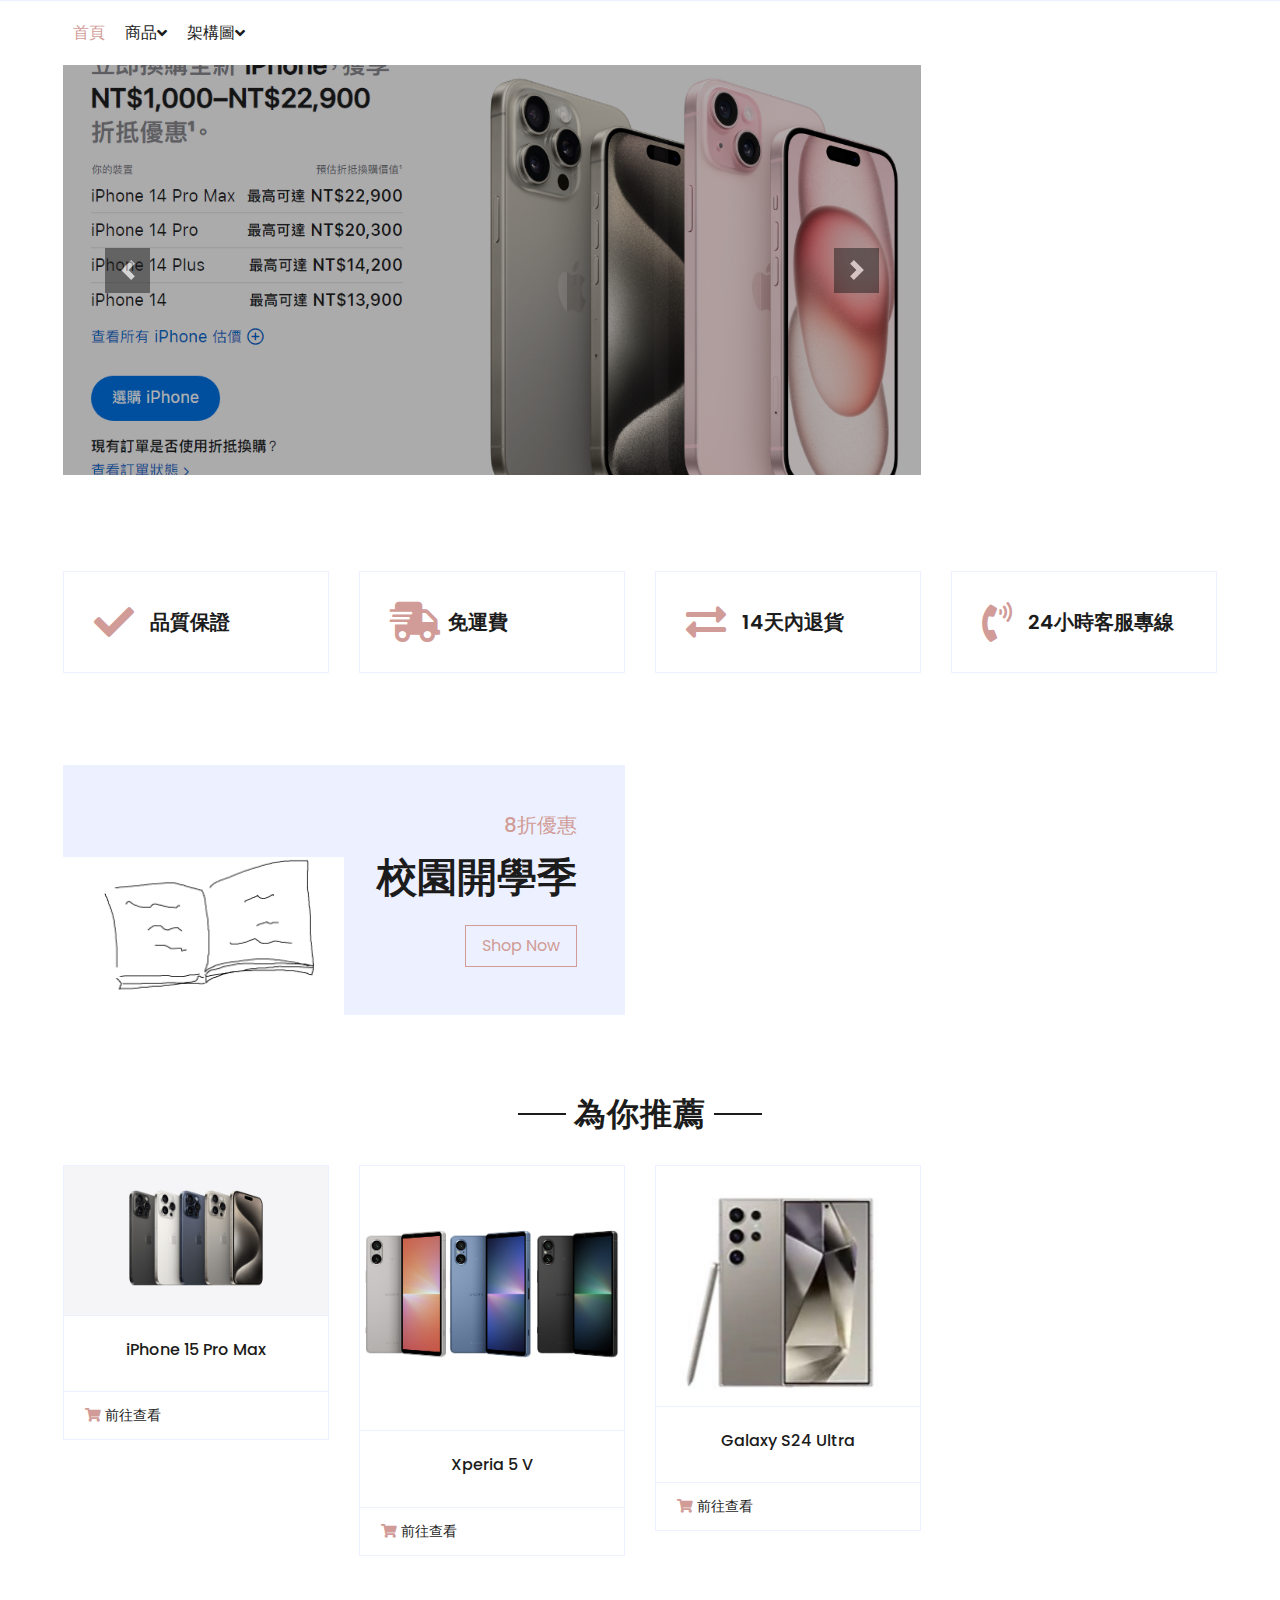
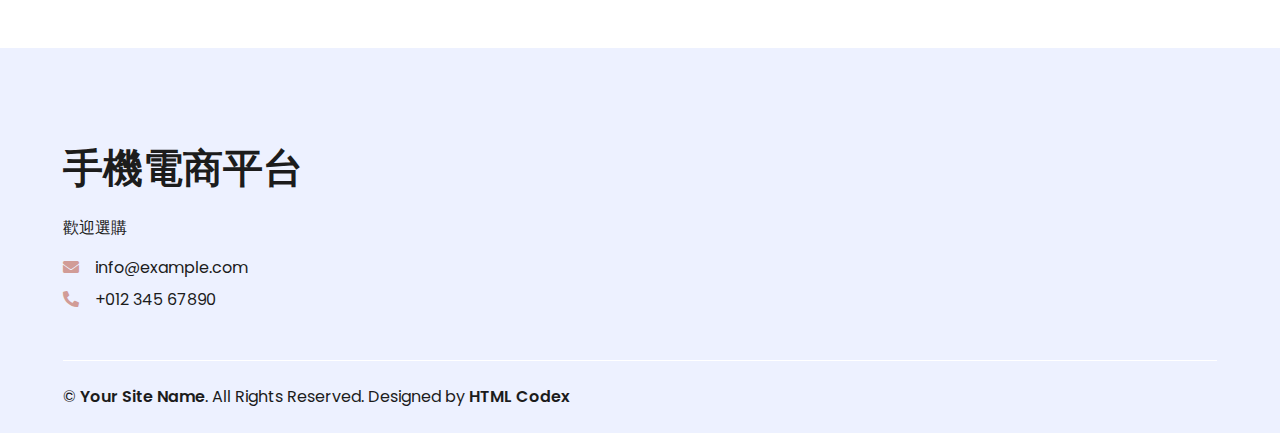
<file: index.html>
<!DOCTYPE html>
<html lang="en">

<head>
    <meta charset="utf-8">
    <title>手機電商平台</title>
    <meta content="width=device-width, initial-scale=1.0" name="viewport">
    <meta content="Free HTML Templates" name="keywords">
    <meta content="Free HTML Templates" name="description">

    <!-- Favicon -->
    <link href="icon.png" rel="icon">

    <!-- Google Web Fonts -->
    <link rel="preconnect" href="https://fonts.gstatic.com">
    <link href="https://fonts.googleapis.com/css2?family=Poppins:wght@100;200;300;400;500;600;700;800;900&display=swap"
        rel="stylesheet">

    <!-- Font Awesome -->
    <link href="https://cdnjs.cloudflare.com/ajax/libs/font-awesome/5.10.0/css/all.min.css" rel="stylesheet">

    <!-- Libraries Stylesheet -->
    <link href="lib/owlcarousel/assets/owl.carousel.min.css" rel="stylesheet">

    <!-- Customized Bootstrap Stylesheet -->
    <link href="css/style.css" rel="stylesheet">
</head>

<body>
    <!-- Navbar Start -->
    <div class="container-fluid mb-5">
        <div class="row border-top px-xl-5">
            <div class="col-lg-9">
                <nav class="navbar navbar-expand-lg bg-light navbar-light py-3 py-lg-0 px-0">
                    <div class="collapse navbar-collapse justify-content-between" id="navbarCollapse">
                        <div class="navbar-nav mr-auto py-0">
                            <a href="index.html" class="nav-item nav-link active">首頁</a>
                            <div class="nav-item dropdown">
                                <a href="#" class="nav-link" data-toggle="dropdown">商品 <i
                                        class="fa fa-angle-down float-right mt-1"></i></a>
                                <div class="dropdown-menu position-absolute bg-secondary border-0 rounded-0 w-100 m-0">
                                    <a href="shop_Iphone.html" class="dropdown-item">蘋果</a>
                                    <a href="shop_Samsumg.html" class="dropdown-item">三星</a>
                                    <a href="shop_Sony.html" class="dropdown-item">索尼</a>
                                </div>
                            </div>
                            <div class="nav-item dropdown">
                                <a href="#" class="nav-link" data-toggle="dropdown">架構圖 <i
                                        class="fa fa-angle-down float-right mt-1"></i></a>
                                <div class="dropdown-menu position-absolute bg-secondary border-0 rounded-0 w-100 m-0">
                                    <a href="nw.html" class="dropdown-item"  target="_blank">網頁</a>
                                    <a href="mw.html" class="dropdown-item"  target="_blank">資料</a>
                                </div>
                            </div>
                        </div>
                    </div>
                </nav>
                <div id="header-carousel" class="carousel slide" data-ride="carousel">
                    <div class="carousel-inner">
                        <div class="carousel-item active" style="height: 410px;">
                            <img class="img-fluid" src="img/iphone_act.png" alt="Image">
                            <div class="carousel-caption d-flex flex-column align-items-center justify-content-center">
                                <div class="p-3" style="max-width: 700px;">
                                </div>
                            </div>
                        </div>
                        <div class="carousel-item" style="height: 410px;">
                            <img class="img-fluid" src="img/sony_act.jpg" alt="Image">
                            <div class="carousel-caption d-flex flex-column align-items-center justify-content-center">
                                <div class="p-3" style="max-width: 700px;">
                                </div>
                            </div>
                        </div>
                    </div>
                    <a class="carousel-control-prev" href="#header-carousel" data-slide="prev">
                        <div class="btn btn-dark" style="width: 45px; height: 45px;">
                            <span class="carousel-control-prev-icon mb-n2"></span>
                        </div>
                    </a>
                    <a class="carousel-control-next" href="#header-carousel" data-slide="next">
                        <div class="btn btn-dark" style="width: 45px; height: 45px;">
                            <span class="carousel-control-next-icon mb-n2"></span>
                        </div>
                    </a>
                </div>
            </div>
        </div>
    </div>
    <!-- Navbar End -->


    <!-- Featured Start -->
    <div class="container-fluid pt-5">
        <div class="row px-xl-5 pb-3">
            <div class="col-lg-3 col-md-6 col-sm-12 pb-1">
                <div class="d-flex align-items-center border mb-4" style="padding: 30px;">
                    <h1 class="fa fa-check text-primary m-0 mr-3"></h1>
                    <h5 class="font-weight-semi-bold m-0">品質保證</h5>
                </div>
            </div>
            <div class="col-lg-3 col-md-6 col-sm-12 pb-1">
                <div class="d-flex align-items-center border mb-4" style="padding: 30px;">
                    <h1 class="fa fa-shipping-fast text-primary m-0 mr-2"></h1>
                    <h5 class="font-weight-semi-bold m-0">免運費</h5>
                </div>
            </div>
            <div class="col-lg-3 col-md-6 col-sm-12 pb-1">
                <div class="d-flex align-items-center border mb-4" style="padding: 30px;">
                    <h1 class="fas fa-exchange-alt text-primary m-0 mr-3"></h1>
                    <h5 class="font-weight-semi-bold m-0">14天內退貨</h5>
                </div>
            </div>
            <div class="col-lg-3 col-md-6 col-sm-12 pb-1">
                <div class="d-flex align-items-center border mb-4" style="padding: 30px;">
                    <h1 class="fa fa-phone-volume text-primary m-0 mr-3"></h1>
                    <h5 class="font-weight-semi-bold m-0">24小時客服專線</h5>
                </div>
            </div>
        </div>
    </div>
    <!-- Featured End -->
    <!-- Offer Start -->
    <div class="container-fluid offer pt-5">
        <div class="row px-xl-5">
            <div class="col-md-6 pb-4">
                <div class="position-relative bg-secondary text-center text-md-right text-white mb-2 py-5 px-5">
                    <img src="img/book.png" alt="">
                    <div class="position-relative" style="z-index: 1;">
                        <h5 class="text-uppercase text-primary mb-3">8折優惠</h5>
                        <h1 class="mb-4 font-weight-semi-bold">校園開學季</h1>
                        <a href="" class="btn btn-outline-primary py-md-2 px-md-3">Shop Now</a>
                    </div>
                </div>
            </div>
        </div>
    </div>
    <!-- Offer End -->


    <!-- Products Start -->
    <div class="container-fluid pt-5">
        <div class="text-center mb-4">
            <h2 class="section-title px-5"><span class="px-2">為你推薦</span></h2>
        </div>
        <div class="row px-xl-5 pb-3">
            <div class="col-lg-3 col-md-6 col-sm-12 pb-1">
                <div class="card product-item border-0 mb-4">
                    <div class="card-header product-img position-relative overflow-hidden bg-transparent border p-0">
                        <img class="img-fluid w-100" src="iphone\img\iphone_15pro max.jpg" alt="">
                    </div>
                    <div class="card-body border-left border-right text-center p-0 pt-4 pb-3">
                        <h6 class="text-truncate mb-3">iPhone 15 Pro Max</h6>
                    </div>
                    <div class="card-footer d-flex justify-content-between bg-light border">
                        <a href="shop_Iphone.html" class="btn btn-sm text-dark p-0"><i
                            class="fas fa-shopping-cart text-primary mr-1"></i>前往查看</a>
                    </div>
                </div>
            </div>
            <div class="col-lg-3 col-md-6 col-sm-12 pb-1">
                <div class="card product-item border-0 mb-4">
                    <div class="card-header product-img position-relative overflow-hidden bg-transparent border p-0">
                        <img class="img-fluid w-100" src="sony/11_42cb84054.jpg" alt="">
                    </div>
                    <div class="card-body border-left border-right text-center p-0 pt-4 pb-3">
                        <h6 class="text-truncate mb-3">Xperia 5 V</h6>
                    </div>
                    <div class="card-footer d-flex justify-content-between bg-light border">
                        <a href="shop_Sony.html" class="btn btn-sm text-dark p-0"><i
                            class="fas fa-shopping-cart text-primary mr-1"></i>前往查看</a>
                    </div>
                </div>
            </div>
            <div class="col-lg-3 col-md-6 col-sm-12 pb-1">
                <div class="card product-item border-0 mb-4">
                    <div class="card-header product-img position-relative overflow-hidden bg-transparent border p-0">
                        <img class="img-fluid w-100" src="samsung\Galaxy S24 Ultra.jpg" alt="">
                    </div>
                    <div class="card-body border-left border-right text-center p-0 pt-4 pb-3">
                        <h6 class="text-truncate mb-3">Galaxy S24 Ultra</h6>
                    </div>
                    <div class="card-footer d-flex justify-content-between bg-light border">
                        <a href="shop_Samsumg.html" class="btn btn-sm text-dark p-0"><i
                                class="fas fa-shopping-cart text-primary mr-1"></i>前往查看</a>
                    </div>
                </div>
            </div>
        </div>
    </div>
    <!-- Products End -->


    <!-- Footer Start -->
    <div class="container-fluid bg-secondary text-dark mt-5 pt-5">
        <div class="row px-xl-5 pt-5">
            <div class="col-lg-4 col-md-12 mb-5 pr-3 pr-xl-5">
                <a href="" class="text-decoration-none">
                    <h1 class="mb-4 display-5 font-weight-semi-bold">手機電商平台</h1>
                </a>
                <p>歡迎選購</p>
                <p class="mb-2"><i class="fa fa-envelope text-primary mr-3"></i>info@example.com</p>
                <p class="mb-0"><i class="fa fa-phone-alt text-primary mr-3"></i>+012 345 67890</p>
            </div>
        </div>
        <div class="row border-top border-light mx-xl-5 py-4">
            <div class="col-md-6 px-xl-0">
                <p class="mb-md-0 text-center text-md-left text-dark">
                    &copy; <a class="text-dark font-weight-semi-bold" href="#">Your Site Name</a>. All Rights Reserved.
                    Designed
                    by
                    <a class="text-dark font-weight-semi-bold" href="https://htmlcodex.com">HTML Codex</a>
                </p>
            </div>
        </div>
    </div>
    <!-- Footer End -->


    <!-- Back to Top -->
    <a href="#" class="btn btn-primary back-to-top"><i class="fa fa-angle-double-up"></i></a>


    <!-- JavaScript Libraries -->
    <script src="https://code.jquery.com/jquery-3.4.1.min.js"></script>
    <script src="https://stackpath.bootstrapcdn.com/bootstrap/4.4.1/js/bootstrap.bundle.min.js"></script>
    <script src="lib/easing/easing.min.js"></script>
    <script src="lib/owlcarousel/owl.carousel.min.js"></script>

    <!-- Contact Javascript File -->
    <script src="mail/jqBootstrapValidation.min.js"></script>
    <script src="mail/contact.js"></script>

    <!-- Template Javascript -->
    <script src="js/main.js"></script>
</body>

</html>
</file>
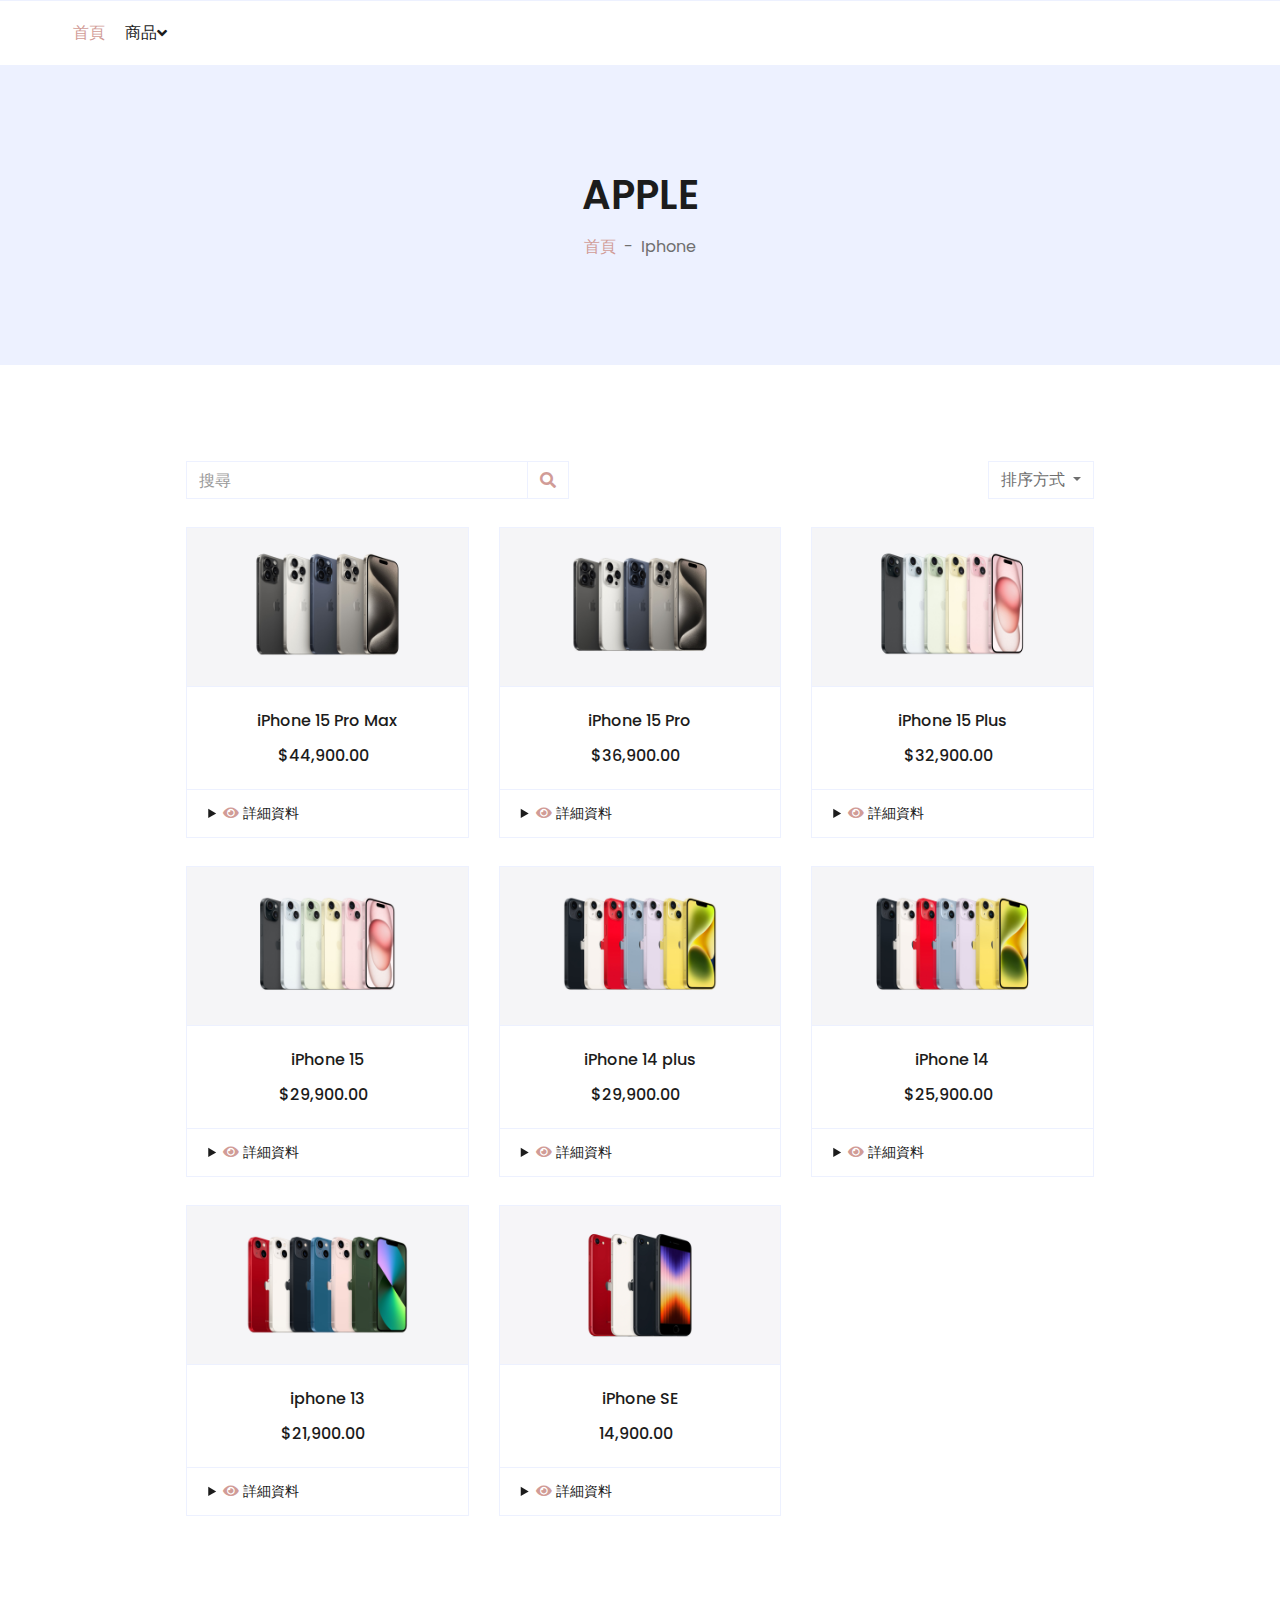
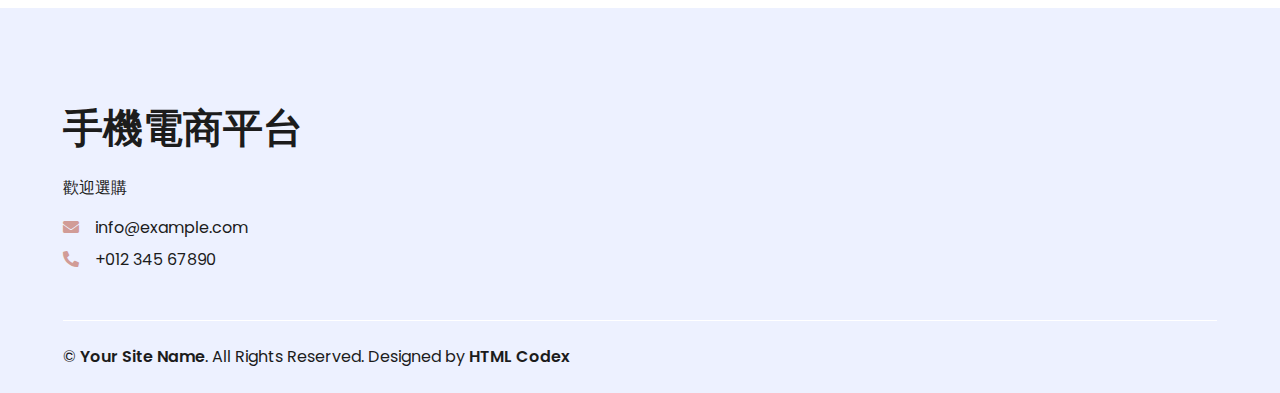
<file: shop_Iphone.html>
<!DOCTYPE html>
<html lang="en">

<head>
    <meta charset="utf-8">
    <title>手機電商平台</title>
    <meta content="width=device-width, initial-scale=1.0" name="viewport">
    <meta content="Free HTML Templates" name="keywords">
    <meta content="Free HTML Templates" name="description">

    <!-- Favicon -->
    <link href="icon.png" rel="icon">

    <!-- Google Web Fonts -->
    <link rel="preconnect" href="https://fonts.gstatic.com">
    <link href="https://fonts.googleapis.com/css2?family=Poppins:wght@100;200;300;400;500;600;700;800;900&display=swap"
        rel="stylesheet">

    <!-- Font Awesome -->
    <link href="https://cdnjs.cloudflare.com/ajax/libs/font-awesome/5.10.0/css/all.min.css" rel="stylesheet">

    <!-- Libraries Stylesheet -->
    <link href="lib/owlcarousel/assets/owl.carousel.min.css" rel="stylesheet">

    <!-- Customized Bootstrap Stylesheet -->
    <link href="css/style.css" rel="stylesheet">
</head>

<body>
    <!-- Navbar Start -->
    <div class="container-fluid">
        <div class="row border-top px-xl-5">
            <div class="col-lg-9">
                <nav class="navbar navbar-expand-lg bg-light navbar-light py-3 py-lg-0 px-0">
                    <a href="" class="text-decoration-none d-block d-lg-none">
                        <h1 class="m-0 display-5 font-weight-semi-bold"><span
                                class="text-primary font-weight-bold border px-3 mr-1">E</span>Shopper</h1>
                    </a>
                    <button type="button" class="navbar-toggler" data-toggle="collapse" data-target="#navbarCollapse">
                        <span class="navbar-toggler-icon"></span>
                    </button>
                    <div class="collapse navbar-collapse justify-content-between" id="navbarCollapse">
                        <div class="navbar-nav mr-auto py-0">
                            <a href="index.html" class="nav-item nav-link active">首頁</a>
                            <div class="nav-item dropdown">
                                <a href="#" class="nav-link" data-toggle="dropdown">商品 <i
                                        class="fa fa-angle-down float-right mt-1"></i></a>
                                <div class="dropdown-menu position-absolute bg-secondary border-0 rounded-0 w-100 m-0">
                                    <a href="shop_Samsumg.html" class="dropdown-item">三星</a>
                                    <a href="shop_Sony.html" class="dropdown-item">索尼</a>
                                </div>
                            </div>
                        </div>
                    </div>
                </nav>
            </div>
        </div>
    </div>
    <!-- Navbar End -->


    <!-- Page Header Start -->
    <div class="container-fluid bg-secondary mb-5">
        <div class="d-flex flex-column align-items-center justify-content-center" style="min-height: 300px">
            <h1 class="font-weight-semi-bold text-uppercase mb-3">Apple</h1>
            <div class="d-inline-flex">
                <p class="m-0"><a href="index.html">首頁</a></p>
                <p class="m-0 px-2">-</p>
                <p class="m-0">Iphone</p>
            </div>
        </div>
    </div>
    <!-- Page Header End -->


    <!-- Shop Start -->
    <center>
        <div class="container-fluid pt-5">
            <!-- Shop Product Start -->
            <div class="col-lg-9 col-md-12">
                <div class="row pb-3" id="productList">
                    <div class="col-12 pb-1">
                        <div class="d-flex align-items-center justify-content-between mb-4">
                            <form action="">
                                <div class="input-group">
                                    <input type="text" class="form-control" placeholder="搜尋">
                                    <div class="input-group-append">
                                        <span class="input-group-text bg-transparent text-primary">
                                            <i class="fa fa-search"></i>
                                        </span>
                                    </div>
                                </div>
                            </form>
                            <div class="dropdown ml-4">
                                <button class="btn border dropdown-toggle" type="button" id="triggerId"
                                    data-toggle="dropdown" aria-haspopup="true" aria-expanded="false">
                                    排序方式
                                </button>
                                <div class="dropdown-menu dropdown-menu-right" aria-labelledby="triggerId">
                                    <button class="dropdown-item" id="sortByTimeBtn">由最舊排序</a>
                                        <button class="dropdown-item" id="sortByPriceBtn">由高價排序</a>
                                </div>
                            </div>
                        </div>
                    </div>
                    <div class="col-lg-4 col-md-6 col-sm-12 pb-1" data-price="44,900" data-time="2023-07-10">
                        <div class="card product-item border-0 mb-4">

                            <div class="card-header product-img position-relative overflow-hidden bg-transparent border p-0">
                                <img class="img-fluid w-100" src="iphone\img\iphone_15pro max.jpg" alt="" height="300"
                                    width="300">
                            </div>
                            <div class="card-body border-left border-right text-center p-0 pt-4 pb-3">
                                <h6 class="text-truncate mb-3">iPhone 15 Pro Max</h6>
                                <div class="d-flex justify-content-center">
                                    <h6>$44,900.00</h6>
                                    <h6 class="text-muted ml-2"></h6>
                                </div>
                            </div>
                            <div class="card-footer d-flex justify-content-between bg-light border">
                                <details class="btn btn-sm text-dark p-0">
                                    <summary><i class="fas fa-eye text-primary mr-1"></i>詳細資料</summary>
                                    <p class="iphone-details">
                                        尺寸: 6.7 吋<br>
                                        重量: 221 公克<br>
                                        顏色: 黑色、白色、藍色、原色鈦金屬<br>
                                        規格: 6 核心 CPU、6 核心 GPU、A17 Pro 晶片、16 核心神經網路引擎<br>
                                        解析度: 2796 x 1290 像素，460 ppi 解析度<br>
                                        記憶體: 8 GB<br>
                                        儲存空間: 256 GB、512 GB、1 TB<br>
                                        相機: 三相機系統 1200 萬像素主相機 & 超廣角 & 望遠<br>
                                        電池: 4422 mAh<br>
                                        網址: <a href="https://www.apple.com/tw/shop/buy-iphone/iphone-15-pro"> iPhone 15
                                            Pro Max 購買連結</a>
                                    </p>
                                </details>
                            </div>
                        </div>
                    </div>
                    <div class="col-lg-4 col-md-6 col-sm-12 pb-1" data-price="36,900" data-time="2023-05-10">
                        <div class="card product-item border-0 mb-4">
                            <div
                                class="card-header product-img position-relative overflow-hidden bg-transparent border p-0">
                                <img class="img-fluid w-100" src="iphone/img/iphone_15pro.jpg" alt="">
                            </div>
                            <div class="card-body border-left border-right text-center p-0 pt-4 pb-3">
                                <h6 class="text-truncate mb-3">iPhone 15 Pro</h6>
                                <div class="d-flex justify-content-center">
                                    <h6>$36,900.00</h6>
                                    <h6 class="text-muted ml-2"></h6>
                                </div>
                            </div>
                            <div class="card-footer d-flex justify-content-between bg-light border">
                                <details class="btn btn-sm text-dark p-0">
                                    <summary><i class="fas fa-eye text-primary mr-1"></i>詳細資料</summary>
                                    <p class="iphone-details">
                                        尺寸: 6.1 吋<br>
                                        重量: 187 公克<br>
                                        顏色: 黑色、白色、藍色、原色鈦金屬<br>
                                        規格: 6 核心 CPU、6 核心 GPU、A17 Pro 晶片、16 核心神經網路引擎<br>
                                        解析度: 2556 x 1179 像素，460 ppi 解析度<br>
                                        記憶體: 8 GB<br>
                                        儲存空間: 128 GB、256 GB、512 GB、1 TB<br>
                                        相機: 三相機系統 1200 萬像素主相機 & 超廣角 & 望遠<br>
                                        電池: 3274 mAh<br>
                                        網址: <a href="https://www.apple.com/tw/shop/buy-iphone/iphone-15-pro"> iPhone 15
                                            Pro 購買連結</a>
                                    </p>
                                </details>
                            </div>
                        </div>
                    </div>
                    <div class="col-lg-4 col-md-6 col-sm-12 pb-1" data-price="32,900" data-time="2023-03-10">
                        <div class="card product-item border-0 mb-4">
                            <div
                                class="card-header product-img position-relative overflow-hidden bg-transparent border p-0">
                                <img class="img-fluid w-100" src="iphone/img/iphone_15plus.jpg" alt="">
                            </div>
                            <div class="card-body border-left border-right text-center p-0 pt-4 pb-3">
                                <h6 class="text-truncate mb-3">iPhone 15 Plus</h6>
                                <div class="d-flex justify-content-center">
                                    <h6>$32,900.00</h6>
                                    <h6 class="text-muted ml-2"></h6>
                                </div>
                            </div>
                            <div class="card-footer d-flex justify-content-between bg-light border">
                                <details class="btn btn-sm text-dark p-0">
                                    <summary><i class="fas fa-eye text-primary mr-1"></i>詳細資料</summary>
                                    <p class="iphone-details">
                                        尺寸: 6.7 吋<br>
                                        重量: 201 公克<br>
                                        顏色: 黑色、藍色、綠色、黃色、粉紅色<br>
                                        規格: 6 核心 CPU、5 核心 GPU、A16 仿生晶片、16 核心神經網路引擎<br>
                                        解析度: 2796 x 1290 像素，460 ppi 解析度<br>
                                        記憶體: 6 GB<br>
                                        儲存空間: 128 GB、256 GB、512 GB<br>
                                        相機: 雙相機系統 1200 萬像素主相機 & 超廣角<br>
                                        電池: 4383 mAh<br>
                                        網址:<a href="https://www.apple.com/tw/shop/buy-iphone/iphone-15"> iPhone 15 Plus
                                            購買連結</a>
                                    </p>
                                </details>
                            </div>
                        </div>
                    </div>
                    <div class="col-lg-4 col-md-6 col-sm-12 pb-1" data-price="29,900" data-time="2023-02-10">
                        <div class="card product-item border-0 mb-4">
                            <div
                                class="card-header product-img position-relative overflow-hidden bg-transparent border p-0">
                                <img class="img-fluid w-100" src="iphone/img/iphone_15.jpg" alt="">
                            </div>
                            <div class="card-body border-left border-right text-center p-0 pt-4 pb-3">
                                <h6 class="text-truncate mb-3">iPhone 15</h6>
                                <div class="d-flex justify-content-center">
                                    <h6>$29,900.00</h6>
                                    <h6 class="text-muted ml-2"></h6>
                                </div>
                            </div>
                            <div class="card-footer d-flex justify-content-between bg-light border">
                                <details class="btn btn-sm text-dark p-0">
                                    <summary><i class="fas fa-eye text-primary mr-1"></i>詳細資料</summary>
                                    <p class="iphone-details">
                                        尺寸: 6.1 吋<br>
                                        重量: 171 公克<br>
                                        顏色: 黑色、藍色、綠色、黃色、粉紅色<br>
                                        規格: 6 核心 CPU、5 核心 GPU、A16 仿生晶片、16 核心神經網路引擎<br>
                                        解析度: 2556 x 1179 像素，460 ppi 解析度<br>
                                        記憶體: 6 GB<br>
                                        儲存空間: 128 GB、256 GB、512 GB<br>
                                        相機: 雙相機系統 1200 萬像素主相機 & 超廣角<br>
                                        電池: 3349 mAh<br>
                                        網址:<a href="https://www.apple.com/tw/shop/buy-iphone/iphone-15"> iPhone 15
                                            購買連結</a>
                                    </p>
                                </details>
                            </div>
                        </div>
                    </div>
                    <div class="col-lg-4 col-md-6 col-sm-12 pb-1" data-price="29,900" data-time="2022-05-10">
                        <div class="card product-item border-0 mb-4">
                            <div
                                class="card-header product-img position-relative overflow-hidden bg-transparent border p-0">
                                <img class="img-fluid w-100" src="iphone/img/iphone_14.jpg" alt="">
                            </div>
                            <div class="card-body border-left border-right text-center p-0 pt-4 pb-3">
                                <h6 class="text-truncate mb-3">iPhone 14 plus</h6>
                                <div class="d-flex justify-content-center">
                                    <h6>$29,900.00</h6>
                                    <h6 class="text-muted ml-2"></h6>
                                </div>
                            </div>
                            <div class="card-footer d-flex justify-content-between bg-light border">
                                <details class="btn btn-sm text-dark p-0">
                                    <summary><i class="fas fa-eye text-primary mr-1"></i>詳細資料</summary>
                                    <p class="iphone-details">
                                        尺寸: 6.7 吋<br>
                                        重量: 203 公克<br>
                                        顏色: 午夜色、紫色、星光色、藍色、黃色、紅色<br>
                                        規格: 6 核心 CPU、5 核心 GPU、A15 仿生晶片、16 核心神經網路引擎<br>
                                        解析度: 2778 x 1284 像素，458 ppi 解析度<br>
                                        記憶體: 6 GB<br>
                                        儲存空間: 128 GB、256 GB、512 GB<br>
                                        相機: 雙相機系統 1200 萬像素主相機 & 超廣角<br>
                                        電池: 4325 mAh<br>
                                        網址:<a href="https://www.apple.com/tw/shop/buy-iphone/iphone-14"> iPhone 14 plus
                                            購買連結</a>
                                    </p>
                                </details>
                            </div>
                        </div>
                    </div>
                    <div class="col-lg-4 col-md-6 col-sm-12 pb-1" data-price="25,900" data-time="2022-04-10">
                        <div class="card product-item border-0 mb-4">
                            <div
                                class="card-header product-img position-relative overflow-hidden bg-transparent border p-0">
                                <img class="img-fluid w-100" src="iphone/img/iphone_14.jpg" alt="">
                            </div>
                            <div class="card-body border-left border-right text-center p-0 pt-4 pb-3">
                                <h6 class="text-truncate mb-3">iPhone 14</h6>
                                <div class="d-flex justify-content-center">
                                    <h6>$25,900.00</h6>
                                    <h6 class="text-muted ml-2"></h6>
                                </div>
                            </div>
                            <div class="card-footer d-flex justify-content-between bg-light border">
                                <details class="btn btn-sm text-dark p-0">
                                    <summary><i class="fas fa-eye text-primary mr-1"></i>詳細資料</summary>
                                    <p class="iphone-details">
                                        尺寸: 6.1 吋<br>
                                        重量: 172 公克<br>
                                        顏色: 午夜色、紫色、星光色、藍色、黃色、紅色<br>
                                        規格: 6 核心 CPU、5 核心 GPU、A15 仿生晶片、16 核心神經網路引擎<br>
                                        解析度: 2532 x 1170 像素，460 ppi 解析度<br>
                                        記憶體: 6 GB<br>
                                        儲存空間: 128 GB、256 GB、512 GB<br>
                                        相機: 雙相機系統 1200 萬像素主相機 & 超廣角<br>
                                        電池: 3279 mAh<br>
                                        網址:<a href="https://www.apple.com/tw/shop/buy-iphone/iphone-14"> iPhone 14
                                            購買連結</a>
                                    </p>
                                </details>
                            </div>
                        </div>
                    </div>
                    <div class="col-lg-4 col-md-6 col-sm-12 pb-1" data-price="21,900" data-time="2021-04-10">
                        <div class="card product-item border-0 mb-4">
                            <div
                                class="card-header product-img position-relative overflow-hidden bg-transparent border p-0">
                                <img class="img-fluid w-100" src="iphone/img/iphone_13.jpg" alt="">
                            </div>
                            <div class="card-body border-left border-right text-center p-0 pt-4 pb-3">
                                <h6 class="text-truncate mb-3">iphone 13</h6>
                                <div class="d-flex justify-content-center">
                                    <h6>$21,900.00</h6>
                                    <h6 class="text-muted ml-2"></h6>
                                </div>
                            </div>
                            <div class="card-footer d-flex justify-content-between bg-light border">
                                <details class="btn btn-sm text-dark p-0">
                                    <summary><i class="fas fa-eye text-primary mr-1"></i>詳細資料</summary>
                                    <p class="iphone-details">
                                        尺寸: 6.1 吋<br>
                                        重量: 173公克<br>
                                        顏色: 紅色、星光色、午夜色、藍色、粉紅色、綠色<br>
                                        規格: 6 核心 CPU、4核心 GPU、A15 仿生晶片、16 核心神經網路引擎<br>
                                        解析度: 2532*1170像素，460ppi解析度<br>
                                        記憶體: 4GB<br>
                                        儲存空間: 128GB、256GB、512GB<br>
                                        相機: 雙相機系統 1200 萬像素主相機&超廣角<br>
                                        電池: 3227mAh<br>
                                        網址:<a href="https://www.apple.com/tw/shop/buy-iphone/iphone-13"> iPhone 13
                                            購買連結</a>
                                    </p>
                                </details>
                            </div>
                        </div>
                    </div>
                    <div class="col-lg-4 col-md-6 col-sm-12 pb-1" data-price="14,900" data-time="2022-03-10">
                        <div class="card product-item border-0 mb-4">
                            <div
                                class="card-header product-img position-relative overflow-hidden bg-transparent border p-0">
                                <img class="img-fluid w-100" src="iphone/img/iPhone-SE.jpg" alt="">
                            </div>
                            <div class="card-body border-left border-right text-center p-0 pt-4 pb-3">
                                <h6 class="text-truncate mb-3">iPhone SE</h6>
                                <div class="d-flex justify-content-center">
                                    <h6>14,900.00</h6>
                                    <h6 class="text-muted ml-2"></h6>
                                </div>
                            </div>
                            <div class="card-footer d-flex justify-content-between bg-light border">
                                <details class="btn btn-sm text-dark p-0">
                                    <summary><i class="fas fa-eye text-primary mr-1"></i>詳細資料</summary>
                                    <p class="iphone-details">
                                        尺寸: 4.7 吋<br>
                                        重量: 144 公克<br>
                                        顏色: 星光色、午夜黑色、紅色<br>
                                        規格: 6 核心 CPU、4 核心 GPU、A15 仿生晶片、16 核心神經網路引擎<br>
                                        解析度: 1334 x 750 像素，326 ppi 解析度<br>
                                        記憶體: 4 GB<br>
                                        儲存空間: 64 GB、128 GB、256 GB<br>
                                        相機: 單相機系統 1200 萬像素主相機<br>
                                        電池: 2018 mAh<br>
                                        網址: <a href="https://www.apple.com/tw/iphone-se/"> iPhone SE 購買連結</a>
                                    </p>
                                </details>
                            </div>
                        </div>
                    </div>
                </div>
            </div>
        </div>
    </center>
    <!-- Shop Product End -->
    </div>
    <!-- Shop End -->


    <!-- Footer Start -->
    <div class="container-fluid bg-secondary text-dark mt-5 pt-5">
        <div class="row px-xl-5 pt-5">
            <div class="col-lg-4 col-md-12 mb-5 pr-3 pr-xl-5">
                <a href="" class="text-decoration-none">
                    <h1 class="mb-4 display-5 font-weight-semi-bold">手機電商平台</h1>
                </a>
                <p>歡迎選購</p>
                <p class="mb-2"><i class="fa fa-envelope text-primary mr-3"></i>info@example.com</p>
                <p class="mb-0"><i class="fa fa-phone-alt text-primary mr-3"></i>+012 345 67890</p>
            </div>
        </div>
        <div class="row border-top border-light mx-xl-5 py-4">
            <div class="col-md-6 px-xl-0">
                <p class="mb-md-0 text-center text-md-left text-dark">
                    &copy; <a class="text-dark font-weight-semi-bold" href="#">Your Site Name</a>. All Rights Reserved.
                    Designed
                    by
                    <a class="text-dark font-weight-semi-bold" href="https://htmlcodex.com">HTML Codex</a>
                </p>
            </div>
        </div>
    </div>
    <!-- Footer End -->


    <!-- Back to Top -->
    <a href="#" class="btn btn-primary back-to-top"><i class="fa fa-angle-double-up"></i></a>


    <!-- JavaScript Libraries -->
    <script src="https://code.jquery.com/jquery-3.4.1.min.js"></script>
    <script src="https://stackpath.bootstrapcdn.com/bootstrap/4.4.1/js/bootstrap.bundle.min.js"></script>
    <script src="lib/easing/easing.min.js"></script>
    <script src="lib/owlcarousel/owl.carousel.min.js"></script>

    <!-- Contact Javascript File -->
    <script src="mail/jqBootstrapValidation.min.js"></script>
    <script src="mail/contact.js"></script>

    <!-- Template Javascript -->
    <script src="js/main.js"></script>
    <script>
        document.addEventListener("DOMContentLoaded", function () {
            const sortByTimeBtn = document.getElementById("sortByTimeBtn");
            const sortByPriceBtn = document.getElementById("sortByPriceBtn");
            const productList = document.getElementsByClassName("col-lg-4 col-md-6 col-sm-12 pb-1");
            const my_div = document.getElementById("productList")
            if (sortByTimeBtn && sortByPriceBtn && productList) {
                sortByTimeBtn.addEventListener("click", function () {
                    const items = Array.from(productList);
                    items.sort((a, b) => {
                        const timeA = new Date(a.getAttribute("data-time"));
                        const timeB = new Date(b.getAttribute("data-time"));
                        return timeB - timeA; // 新的在前面，即按时间新旧排序
                    });
                    productList.innerHTML = ""; // 清空原有列表
                    items.forEach(item => my_div.appendChild(item));
                });

                sortByPriceBtn.addEventListener("click", function () {
                    const items = Array.from(productList);
                    items.sort((a, b) => {
                        const priceA = parseFloat(a.getAttribute("data-price"));
                        const priceB = parseFloat(b.getAttribute("data-price"));
                        return priceA - priceB; // 低价在前面，即按价格排序
                    });
                    productList.innerHTML = ""; // 清空原有列表
                    items.forEach(item => my_div.appendChild(item));
                });
            } else {
                console.error("无法找到所需的元素");
            }
        });


    </script>

</body>

</html>
</file>
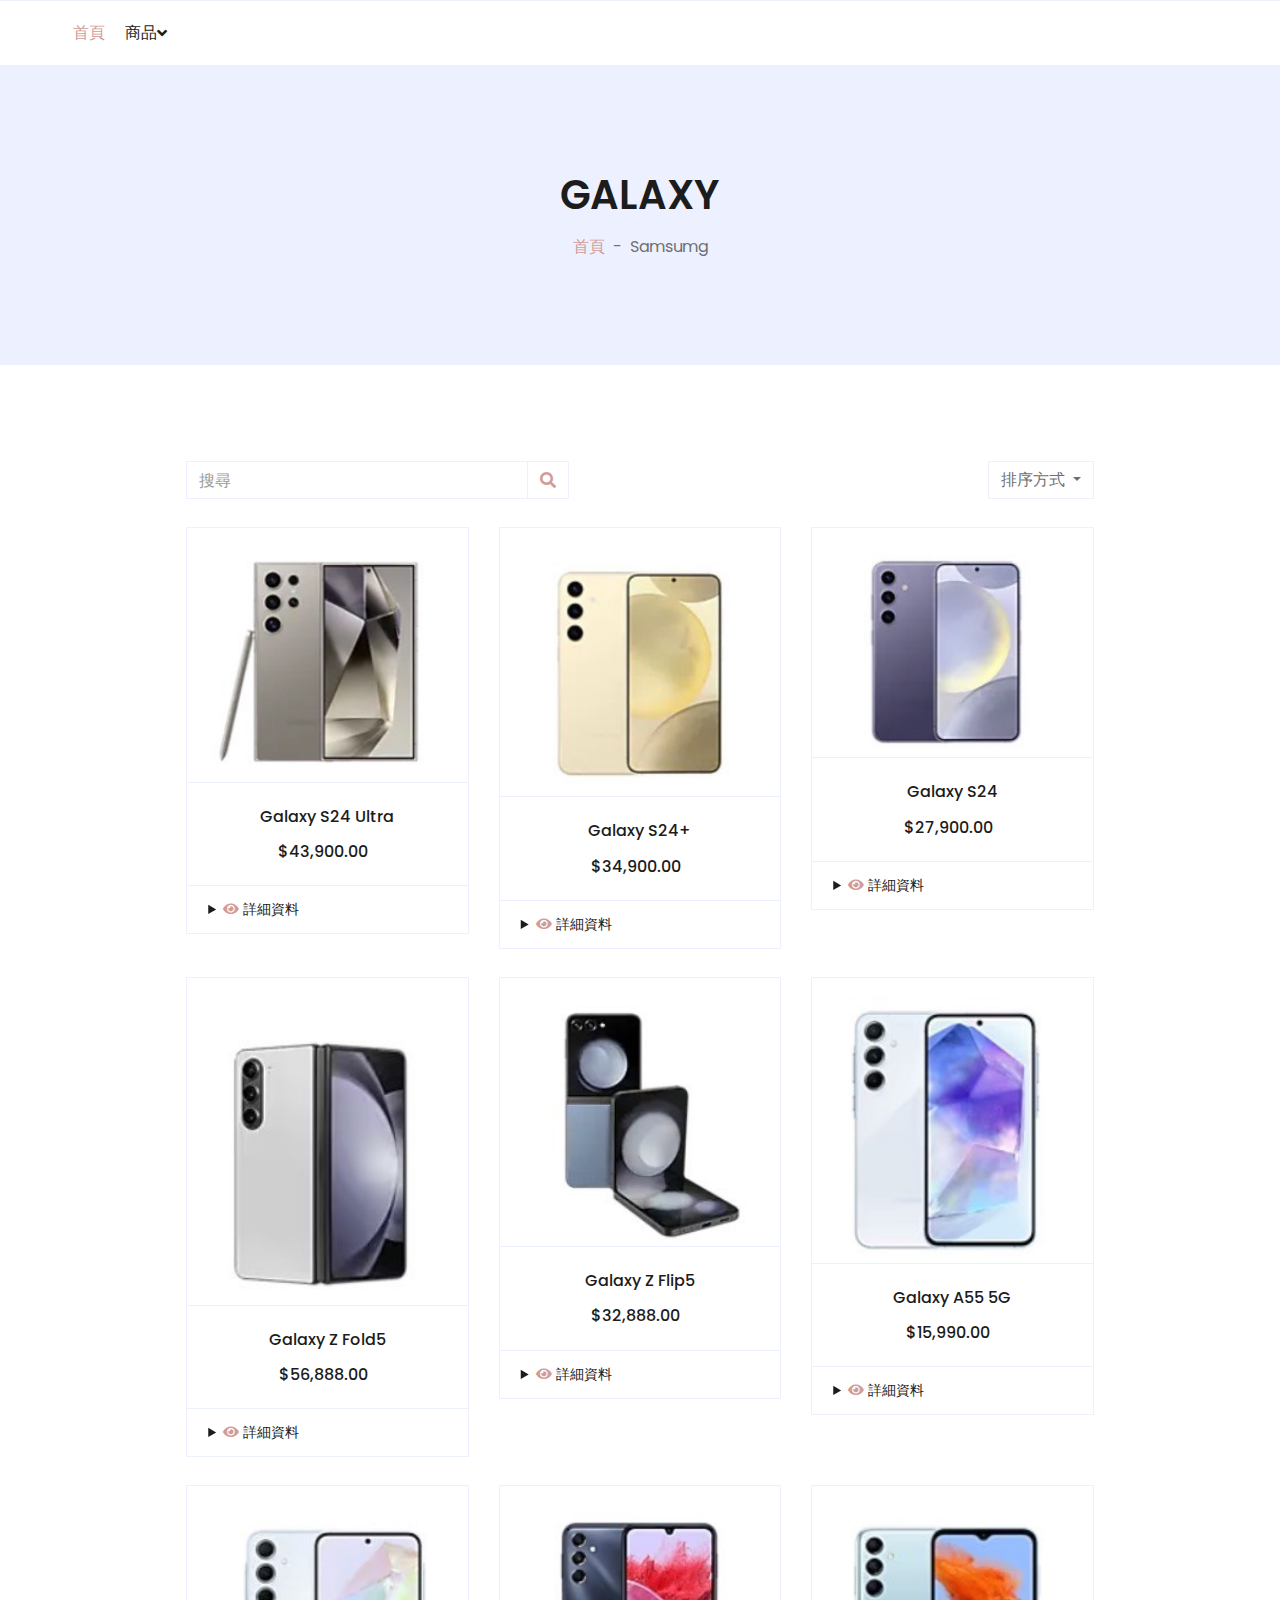
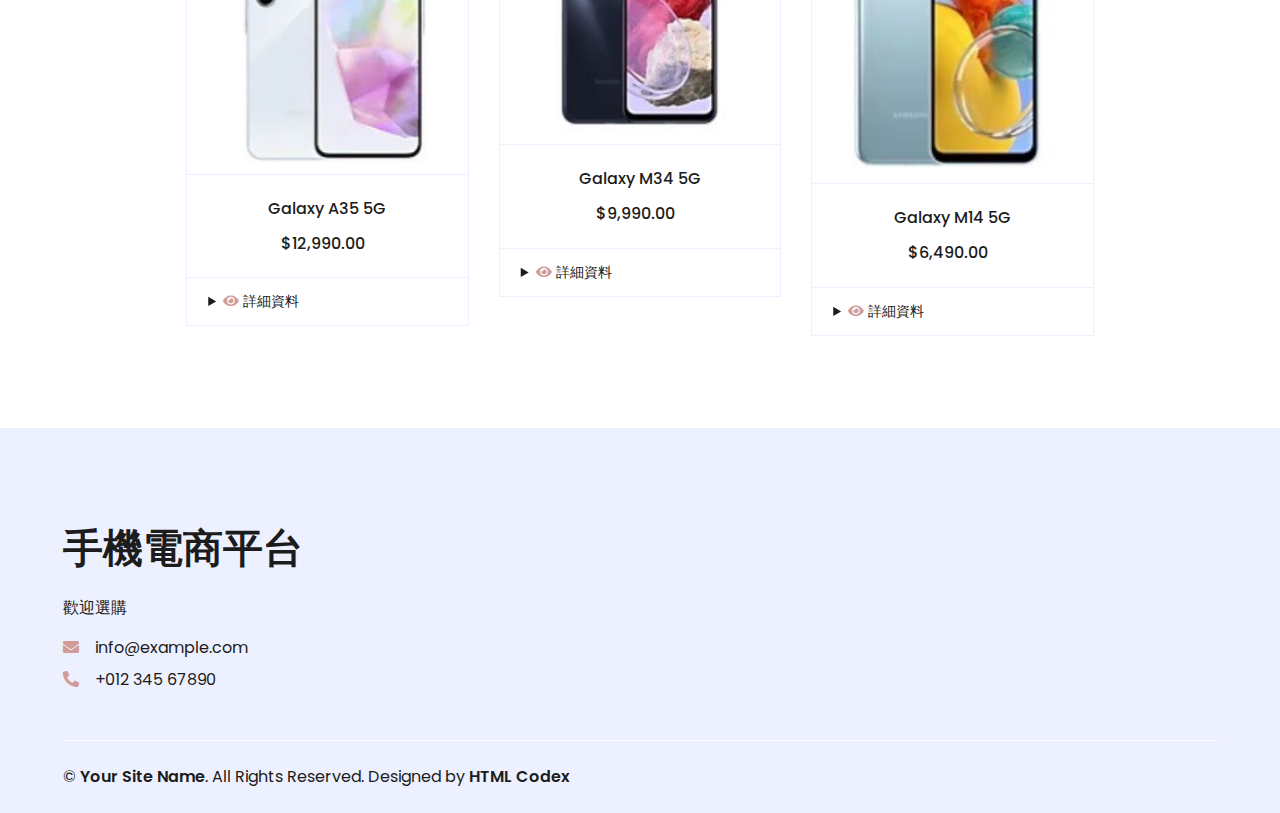
<file: shop_Samsumg.html>
<!DOCTYPE html>
<html lang="en">

<head>
    <meta charset="utf-8">
    <title>手機電商平台</title>
    <meta content="width=device-width, initial-scale=1.0" name="viewport">
    <meta content="Free HTML Templates" name="keywords">
    <meta content="Free HTML Templates" name="description">

    <!-- Favicon -->
    <link href="icon.png" rel="icon">

    <!-- Google Web Fonts -->
    <link rel="preconnect" href="https://fonts.gstatic.com">
    <link href="https://fonts.googleapis.com/css2?family=Poppins:wght@100;200;300;400;500;600;700;800;900&display=swap"
        rel="stylesheet">

    <!-- Font Awesome -->
    <link href="https://cdnjs.cloudflare.com/ajax/libs/font-awesome/5.10.0/css/all.min.css" rel="stylesheet">

    <!-- Libraries Stylesheet -->
    <link href="lib/owlcarousel/assets/owl.carousel.min.css" rel="stylesheet">

    <!-- Customized Bootstrap Stylesheet -->
    <link href="css/style.css" rel="stylesheet">
</head>

<body>
    <!-- Navbar Start -->
    <div class="container-fluid">
        <div class="row border-top px-xl-5">
            <div class="col-lg-9">
                <nav class="navbar navbar-expand-lg bg-light navbar-light py-3 py-lg-0 px-0">
                    <a href="" class="text-decoration-none d-block d-lg-none">
                        <h1 class="m-0 display-5 font-weight-semi-bold"><span
                                class="text-primary font-weight-bold border px-3 mr-1">E</span>Shopper</h1>
                    </a>
                    <button type="button" class="navbar-toggler" data-toggle="collapse" data-target="#navbarCollapse">
                        <span class="navbar-toggler-icon"></span>
                    </button>
                    <div class="collapse navbar-collapse justify-content-between" id="navbarCollapse">
                        <div class="navbar-nav mr-auto py-0">
                            <a href="index.html" class="nav-item nav-link active">首頁</a>
                            <div class="nav-item dropdown">
                                <a href="#" class="nav-link" data-toggle="dropdown">商品 <i
                                        class="fa fa-angle-down float-right mt-1"></i></a>
                                <div class="dropdown-menu position-absolute bg-secondary border-0 rounded-0 w-100 m-0">
                                    <a href="shop_Iphone.html" class="dropdown-item">蘋果</a>
                                    <a href="shop_Sony.html" class="dropdown-item">索尼</a>
                                </div>
                            </div>
                        </div>
                    </div>
                </nav>
            </div>
        </div>
    </div>
    <!-- Navbar End -->


    <!-- Page Header Start -->
    <div class="container-fluid bg-secondary mb-5">
        <div class="d-flex flex-column align-items-center justify-content-center" style="min-height: 300px">
            <h1 class="font-weight-semi-bold text-uppercase mb-3">Galaxy</h1>
            <div class="d-inline-flex">
                <p class="m-0"><a href="index.html">首頁</a></p>
                <p class="m-0 px-2">-</p>
                <p class="m-0">Samsumg</p>
            </div>
        </div>
    </div>
    <!-- Page Header End -->


    <!-- Shop Start -->
    <center>
        <div class="container-fluid pt-5">
            <!-- Shop Product Start -->
            <div class="col-lg-9 col-md-12">
                <div class="row pb-3" id="productList">
                    <div class="col-12 pb-1">
                        <div class="d-flex align-items-center justify-content-between mb-4">
                            <form action="">
                                <div class="input-group">
                                    <input type="text" class="form-control" placeholder="搜尋">
                                    <div class="input-group-append">
                                        <span class="input-group-text bg-transparent text-primary">
                                            <i class="fa fa-search"></i>
                                        </span>
                                    </div>
                                </div>
                            </form>
                            <div class="dropdown ml-4">
                                <button class="btn border dropdown-toggle" type="button" id="triggerId"
                                    data-toggle="dropdown" aria-haspopup="true" aria-expanded="false">
                                    排序方式
                                </button>
                                <div class="dropdown-menu dropdown-menu-right" aria-labelledby="triggerId">
                                    <button class="dropdown-item" id="sortByTimeBtn">由最舊排序</a>
                                        <button class="dropdown-item" id="sortByPriceBtn">由高價排序</a>
                                </div>
                            </div>
                        </div>
                    </div>
                    <div class="col-lg-4 col-md-6 col-sm-12 pb-1" data-price="44,900" data-time="2023-07-10">
                        <div class="card product-item border-0 mb-4">

                            <div
                                class="card-header product-img position-relative overflow-hidden bg-transparent border p-0">
                                <img class="img-fluid w-100" src="samsung\Galaxy S24 Ultra.jpg" alt="" height="300"
                                    width="300">
                            </div>
                            <div class="card-body border-left border-right text-center p-0 pt-4 pb-3">
                                <h6 class="text-truncate mb-3">Galaxy S24 Ultra</h6>
                                <div class="d-flex justify-content-center">
                                    <h6>$43,900.00</h6>
                                    <h6 class="text-muted ml-2"></h6>
                                </div>
                            </div>
                            <div class="card-footer d-flex justify-content-between bg-light border">
                                <details class="btn btn-sm text-dark p-0">
                                    <summary><i class="fas fa-eye text-primary mr-1"></i>詳細資料</summary>
                                    <p class="iphone-details">
                                        尺寸: 6.8 吋<br>
                                        重量: 232 公克<br>
                                        顏色: 鈦藍、鈦綠、鈦橙、鈦灰、鈦黑、鈦紫、鈦黃<br>
                                        規格: 八核心處理器<br>
                                        解析度: 3120 x 1440 像素<br>
                                        記憶體: 12 GB<br>
                                        儲存空間: 256 GB、512 GB、1 TB<br>
                                        相機: 2億畫素 + 5000萬畫素 + 1200萬畫素 + 1000萬畫素<br>
                                        電池: 5000 mAh<br>
                                        網址: <a href="https://www.samsung.com/tw/smartphones/galaxy-s24-ultra/buy/?modelCode=SM-S9280ZTHBRI">
                                            Galaxy S24 Ultra購買連結</a>
                                    </p>
                                </details>
                            </div>
                        </div>
                    </div>
                    <div class="col-lg-4 col-md-6 col-sm-12 pb-1" data-price="36,900" data-time="2023-05-10">
                        <div class="card product-item border-0 mb-4">
                            <div
                                class="card-header product-img position-relative overflow-hidden bg-transparent border p-0">
                                <img class="img-fluid w-100" src="samsung\Galaxy S24+.jpg" alt="">
                            </div>
                            <div class="card-body border-left border-right text-center p-0 pt-4 pb-3">
                                <h6 class="text-truncate mb-3">Galaxy S24+</h6>
                                <div class="d-flex justify-content-center">
                                    <h6>$34,900.00</h6>
                                    <h6 class="text-muted ml-2"></h6>
                                </div>
                            </div>
                            <div class="card-footer d-flex justify-content-between bg-light border">
                                <details class="btn btn-sm text-dark p-0">
                                    <summary><i class="fas fa-eye text-primary mr-1"></i>詳細資料</summary>
                                    <p class="iphone-details">
                                        尺寸: 6.7 吋<br>
                                        重量: 196 公克<br>
                                        顏色: 晶石藍、貓眼綠、砂岩橙、鈷藤紫、琥珀黃、玄武黑、雲岩灰<br>
                                        規格: 八核心處理器<br>
                                        解析度: 3120 x 1440 像素<br>
                                        記憶體: 12 GB<br>
                                        儲存空間: 256 GB、512 GB<br>
                                        相機: 5000萬畫素 + 1000萬畫素 + 1200萬畫素<br>
                                        電池: 4900 mAh<br>
                                        網址: <a href="https://www.samsung.com/tw/smartphones/galaxy-s24/buy/?modelCode=SM-S9260ZVGBRI"> Galaxy S24+
                                             購買連結</a>
                                    </p>
                                </details>
                            </div>
                        </div>
                    </div>
                    <div class="col-lg-4 col-md-6 col-sm-12 pb-1" data-price="32,900" data-time="2023-03-10">
                        <div class="card product-item border-0 mb-4">
                            <div
                                class="card-header product-img position-relative overflow-hidden bg-transparent border p-0">
                                <img class="img-fluid w-100" src="samsung/Galaxy S24.jpg" alt="">
                            </div>
                            <div class="card-body border-left border-right text-center p-0 pt-4 pb-3">
                                <h6 class="text-truncate mb-3">Galaxy S24</h6>
                                <div class="d-flex justify-content-center">
                                    <h6>$27,900.00</h6>
                                    <h6 class="text-muted ml-2"></h6>
                                </div>
                            </div>
                            <div class="card-footer d-flex justify-content-between bg-light border">
                                <details class="btn btn-sm text-dark p-0">
                                    <summary><i class="fas fa-eye text-primary mr-1"></i>詳細資料</summary>
                                    <p class="iphone-details">
                                        尺寸: 6.2 吋<br>
                                        重量: 167 公克<br>
                                        顏色: 晶石藍、貓眼綠、砂岩橙、鈷藤紫、琥珀黃、玄武黑、雲岩灰<br>
                                        規格: 八核心處理器<br>
                                        解析度: 2340 x 1080 像素<br>
                                        記憶體: 8 GB<br>
                                        儲存空間: 256 GB、512 GB<br>
                                        相機: 5000萬畫素 + 1000萬畫素 + 1200萬畫素<br>
                                        電池: 4000 mAh<br>
                                        網址: <a href="https://www.samsung.com/tw/smartphones/galaxy-s24/buy/?modelCode=SM-S9210ZVHBRI"> Galaxy S24
                                             購買連結</a>
                                    </p>
                                </details>
                            </div>
                        </div>
                    </div>
                    <div class="col-lg-4 col-md-6 col-sm-12 pb-1" data-price="29,900" data-time="2023-02-10">
                        <div class="card product-item border-0 mb-4">
                            <div
                                class="card-header product-img position-relative overflow-hidden bg-transparent border p-0">
                                <img class="img-fluid w-100" src="samsung/Galaxy Z Fold5.jpg" alt="">
                            </div>
                            <div class="card-body border-left border-right text-center p-0 pt-4 pb-3">
                                <h6 class="text-truncate mb-3">Galaxy Z Fold5</h6>
                                <div class="d-flex justify-content-center">
                                    <h6>$56,888.00</h6>
                                    <h6 class="text-muted ml-2"></h6>
                                </div>
                            </div>
                            <div class="card-footer d-flex justify-content-between bg-light border">
                                <details class="btn btn-sm text-dark p-0">
                                    <summary><i class="fas fa-eye text-primary mr-1"></i>詳細資料</summary>
                                    <p class="iphone-details">
                                        尺寸: 7.6 吋<br>
                                        重量: 253 公克<br>
                                        顏色: 星辰灰、冰霧藍、幻影黑、雪霧白<br>
                                        規格: 八核心處理器<br>
                                        解析度: 2176 x 1812  像素<br>
                                        記憶體: 12 GB<br>
                                        儲存空間: 256 GB、512 GB、1 TB<br>
                                        相機: 5000萬畫素 + 1200萬畫素 + 1000萬畫素<br>
                                        電池: 4400 mAh<br>
                                        網址: <a href="https://www.samsung.com/tw/smartphones/galaxy-z-fold5/buy/?modelCode=SM-F9460ZUDBRI"> Galaxy Z Fold5
                                             購買連結</a>
                                    </p>
                                </details>
                            </div>
                        </div>
                    </div>
                    <div class="col-lg-4 col-md-6 col-sm-12 pb-1" data-price="29,900" data-time="2022-05-10">
                        <div class="card product-item border-0 mb-4">
                            <div
                                class="card-header product-img position-relative overflow-hidden bg-transparent border p-0">
                                <img class="img-fluid w-100" src="samsung/Galaxy Z Flip5.jpg" alt="">
                            </div>
                            <div class="card-body border-left border-right text-center p-0 pt-4 pb-3">
                                <h6 class="text-truncate mb-3">Galaxy Z Flip5</h6>
                                <div class="d-flex justify-content-center">
                                    <h6>$32,888.00</h6>
                                    <h6 class="text-muted ml-2"></h6>
                                </div>
                            </div>
                            <div class="card-footer d-flex justify-content-between bg-light border">
                                <details class="btn btn-sm text-dark p-0">
                                    <summary><i class="fas fa-eye text-primary mr-1"></i>詳細資料</summary>
                                    <p class="iphone-details">
                                        尺寸: 6.7 吋<br>
                                        重量: 187 公克<br>
                                        顏色: 薄荷綠、曜石灰、薰衣紫、奶霜白<br>
                                        規格: 八核心處理器<br>
                                        解析度: 2640 x 1080 像素<br>
                                        記憶體: 8 GB<br>
                                        儲存空間: 256 GB、512 GB<br>
                                        相機: 1200萬畫素 + 1200萬畫素<br>
                                        電池: 3700 mAh<br>
                                        網址: <a href="https://www.samsung.com/tw/smartphones/galaxy-z-flip5/buy/?modelCode=SM-F7310LGABRI"> Galaxy Z Flip5
                                             購買連結</a>
                                    </p>
                                </details>
                            </div>
                        </div>
                    </div>
                    <div class="col-lg-4 col-md-6 col-sm-12 pb-1" data-price="25,900" data-time="2022-04-10">
                        <div class="card product-item border-0 mb-4">
                            <div
                                class="card-header product-img position-relative overflow-hidden bg-transparent border p-0">
                                <img class="img-fluid w-100" src="samsung/Galaxy A55 5G.jpg" alt="">
                            </div>
                            <div class="card-body border-left border-right text-center p-0 pt-4 pb-3">
                                <h6 class="text-truncate mb-3">Galaxy A55 5G</h6>
                                <div class="d-flex justify-content-center">
                                    <h6>$15,990.00</h6>
                                    <h6 class="text-muted ml-2"></h6>
                                </div>
                            </div>
                            <div class="card-footer d-flex justify-content-between bg-light border">
                                <details class="btn btn-sm text-dark p-0">
                                    <summary><i class="fas fa-eye text-primary mr-1"></i>詳細資料</summary>
                                    <p class="iphone-details">
                                        尺寸: 6.6 吋<br>
                                        重量: 213 公克<br>
                                        顏色: 蘇打藍、冰藍莓、雪沙紫、凍檸黃<br>
                                        規格: 八核心處理器<br>
                                        解析度: 1080 x 2340 像素<br>
                                        記憶體: 8 GB<br>
                                        儲存空間: 128 GB、256 GB<br>
                                        相機: 5000萬畫素 + 1200萬畫素 + 500萬畫素<br>
                                        電池: 5000 mAh<br>
                                        網址: <a href="https://www.samsung.com/tw/smartphones/galaxy-a/galaxy-a55-5g-awesome-lemon-256gb-sm-a5560zycbri/buy/"> Galaxy A55 5G
                                             購買連結</a>
                                    </p>
                                </details>
                            </div>
                        </div>
                    </div>
                    <div class="col-lg-4 col-md-6 col-sm-12 pb-1" data-price="21,900" data-time="2021-04-10">
                        <div class="card product-item border-0 mb-4">
                            <div
                                class="card-header product-img position-relative overflow-hidden bg-transparent border p-0">
                                <img class="img-fluid w-100" src="samsung/Galaxy A35 5G.jpg" alt="">
                            </div>
                            <div class="card-body border-left border-right text-center p-0 pt-4 pb-3">
                                <h6 class="text-truncate mb-3">Galaxy A35 5G</h6>
                                <div class="d-flex justify-content-center">
                                    <h6>$12,990.00</h6>
                                    <h6 class="text-muted ml-2"></h6>
                                </div>
                            </div>
                            <div class="card-footer d-flex justify-content-between bg-light border">
                                <details class="btn btn-sm text-dark p-0">
                                    <summary><i class="fas fa-eye text-primary mr-1"></i>詳細資料</summary>
                                    <p class="iphone-details">
                                        尺寸: 6.6 吋<br>
                                        重量: 219 公克<br>
                                        顏色: 蘇打藍、冰藍莓、雪沙紫、凍檸黃<br>
                                        規格: 八核心處理器<br>
                                        解析度: 1080 x 2340 像素<br>
                                        記憶體: 8 GB<br>
                                        儲存空間: 128 GB、256 GB、512 GB、1 TB<br>
                                        相機: 5000萬畫素 + 800萬畫素 + 500萬畫素<br>
                                        電池: 5000 mAh<br>
                                        網址: <a href="https://www.samsung.com/tw/smartphones/galaxy-a/galaxy-a35-5g-awesome-lemon-128gb-sm-a3560zydbri/buy/"> Galaxy A35 5G
                                             購買連結</a>
                                    </p>
                                </details>
                            </div>
                        </div>
                    </div>
                    <div class="col-lg-4 col-md-6 col-sm-12 pb-1" data-price="14,900" data-time="2022-03-10">
                        <div class="card product-item border-0 mb-4">
                            <div
                                class="card-header product-img position-relative overflow-hidden bg-transparent border p-0">
                                <img class="img-fluid w-100" src="samsung/Galaxy M34 5G.jpg" alt="">
                            </div>
                            <div class="card-body border-left border-right text-center p-0 pt-4 pb-3">
                                <h6 class="text-truncate mb-3">Galaxy M34 5G</h6>
                                <div class="d-flex justify-content-center">
                                    <h6>$9,990.00</h6>
                                    <h6 class="text-muted ml-2"></h6>
                                </div>
                            </div>
                            <div class="card-footer d-flex justify-content-between bg-light border">
                                <details class="btn btn-sm text-dark p-0">
                                    <summary><i class="fas fa-eye text-primary mr-1"></i>詳細資料</summary>
                                    <p class="iphone-details">
                                        尺寸: 6.5 吋<br>
                                        重量: 208 公克<br>
                                        顏色: 深湖藍、星澤藍、星空銀<br>
                                        規格: 八核心處理器<br>
                                        解析度: 1080 x 2340 像素<br>
                                        記憶體: 6 GB<br>
                                        儲存空間: 128 GB<br>
                                        相機: 5000萬畫素 + 800萬畫素 + 200萬畫素<br>
                                        電池: 6000 mAh<br>
                                        網址: <a href="https://www.samsung.com/tw/smartphones/galaxy-m/galaxy-m34-5g-dark-blue-128gb-sm-m346bdbpbri/"> Galaxy M34 5G
                                            購買連結</a>
                                    </p>
                                </details>
                            </div>
                        </div>
                    </div>
                    <div class="col-lg-4 col-md-6 col-sm-12 pb-1" data-price="14,900" data-time="2022-03-10">
                        <div class="card product-item border-0 mb-4">
                            <div
                                class="card-header product-img position-relative overflow-hidden bg-transparent border p-0">
                                <img class="img-fluid w-100" src="samsung/Galaxy M14 5G.jpg" alt="">
                            </div>
                            <div class="card-body border-left border-right text-center p-0 pt-4 pb-3">
                                <h6 class="text-truncate mb-3">Galaxy M14 5G</h6>
                                <div class="d-flex justify-content-center">
                                    <h6>$6,490.00</h6>
                                    <h6 class="text-muted ml-2"></h6>
                                </div>
                            </div>
                            <div class="card-footer d-flex justify-content-between bg-light border">
                                <details class="btn btn-sm text-dark p-0">
                                    <summary><i class="fas fa-eye text-primary mr-1"></i>詳細資料</summary>
                                    <p class="iphone-details">
                                        尺寸: 6.6 吋<br>
                                        重量: 206 公克<br>
                                        顏色: 冰雪藍、闇夜藍、星燦銀<br>
                                        規格: 八核心處理器<br>
                                        解析度: 1080 x 2408 像素<br>
                                        記憶體: 4 GB<br>
                                        儲存空間: 64 GB<br>
                                        相機: 5000萬畫素 + 200萬畫素 + 200萬畫素<br>
                                        電池: 6000 mAh<br>
                                        網址: <a href="https://www.samsung.com/tw/smartphones/galaxy-m/galaxy-m14-blue-64gb-sm-m146bzbubri/"> Galaxy M14 5G
                                             購買連結</a>
                                    </p>
                                </details>
                            </div>
                        </div>
                    </div>
                </div>
            </div>
        </div>
    </center>
    <!-- Shop Product End -->
    </div>
    <!-- Shop End -->


    <!-- Footer Start -->
    <div class="container-fluid bg-secondary text-dark mt-5 pt-5">
        <div class="row px-xl-5 pt-5">
            <div class="col-lg-4 col-md-12 mb-5 pr-3 pr-xl-5">
                <a href="" class="text-decoration-none">
                    <h1 class="mb-4 display-5 font-weight-semi-bold">手機電商平台</h1>
                </a>
                <p>歡迎選購</p>
                <p class="mb-2"><i class="fa fa-envelope text-primary mr-3"></i>info@example.com</p>
                <p class="mb-0"><i class="fa fa-phone-alt text-primary mr-3"></i>+012 345 67890</p>
            </div>
        </div>
        <div class="row border-top border-light mx-xl-5 py-4">
            <div class="col-md-6 px-xl-0">
                <p class="mb-md-0 text-center text-md-left text-dark">
                    &copy; <a class="text-dark font-weight-semi-bold" href="#">Your Site Name</a>. All Rights Reserved.
                    Designed
                    by
                    <a class="text-dark font-weight-semi-bold" href="https://htmlcodex.com">HTML Codex</a>
                </p>
            </div>
        </div>
    </div>
    <!-- Footer End -->


    <!-- Back to Top -->
    <a href="#" class="btn btn-primary back-to-top"><i class="fa fa-angle-double-up"></i></a>


    <!-- JavaScript Libraries -->
    <script src="https://code.jquery.com/jquery-3.4.1.min.js"></script>
    <script src="https://stackpath.bootstrapcdn.com/bootstrap/4.4.1/js/bootstrap.bundle.min.js"></script>
    <script src="lib/easing/easing.min.js"></script>
    <script src="lib/owlcarousel/owl.carousel.min.js"></script>

    <!-- Contact Javascript File -->
    <script src="mail/jqBootstrapValidation.min.js"></script>
    <script src="mail/contact.js"></script>

    <!-- Template Javascript -->
    <script src="js/main.js"></script>
    <script>
        document.addEventListener("DOMContentLoaded", function () {
            const sortByTimeBtn = document.getElementById("sortByTimeBtn");
            const sortByPriceBtn = document.getElementById("sortByPriceBtn");
            const productList = document.getElementsByClassName("col-lg-4 col-md-6 col-sm-12 pb-1");
            const my_div = document.getElementById("productList")
            if (sortByTimeBtn && sortByPriceBtn && productList) {
                sortByTimeBtn.addEventListener("click", function () {
                    const items = Array.from(productList);
                    items.sort((a, b) => {
                        const timeA = new Date(a.getAttribute("data-time"));
                        const timeB = new Date(b.getAttribute("data-time"));
                        return timeB - timeA; // 新的在前面，即按时间新旧排序
                    });
                    productList.innerHTML = ""; // 清空原有列表
                    items.forEach(item => my_div.appendChild(item));
                });

                sortByPriceBtn.addEventListener("click", function () {
                    const items = Array.from(productList);
                    items.sort((a, b) => {
                        const priceA = parseFloat(a.getAttribute("data-price"));
                        const priceB = parseFloat(b.getAttribute("data-price"));
                        return priceA - priceB; // 低价在前面，即按价格排序
                    });
                    productList.innerHTML = ""; // 清空原有列表
                    items.forEach(item => my_div.appendChild(item));
                });
            } else {
                console.error("无法找到所需的元素");
            }
        });


    </script>
</body>

</html>
</file>
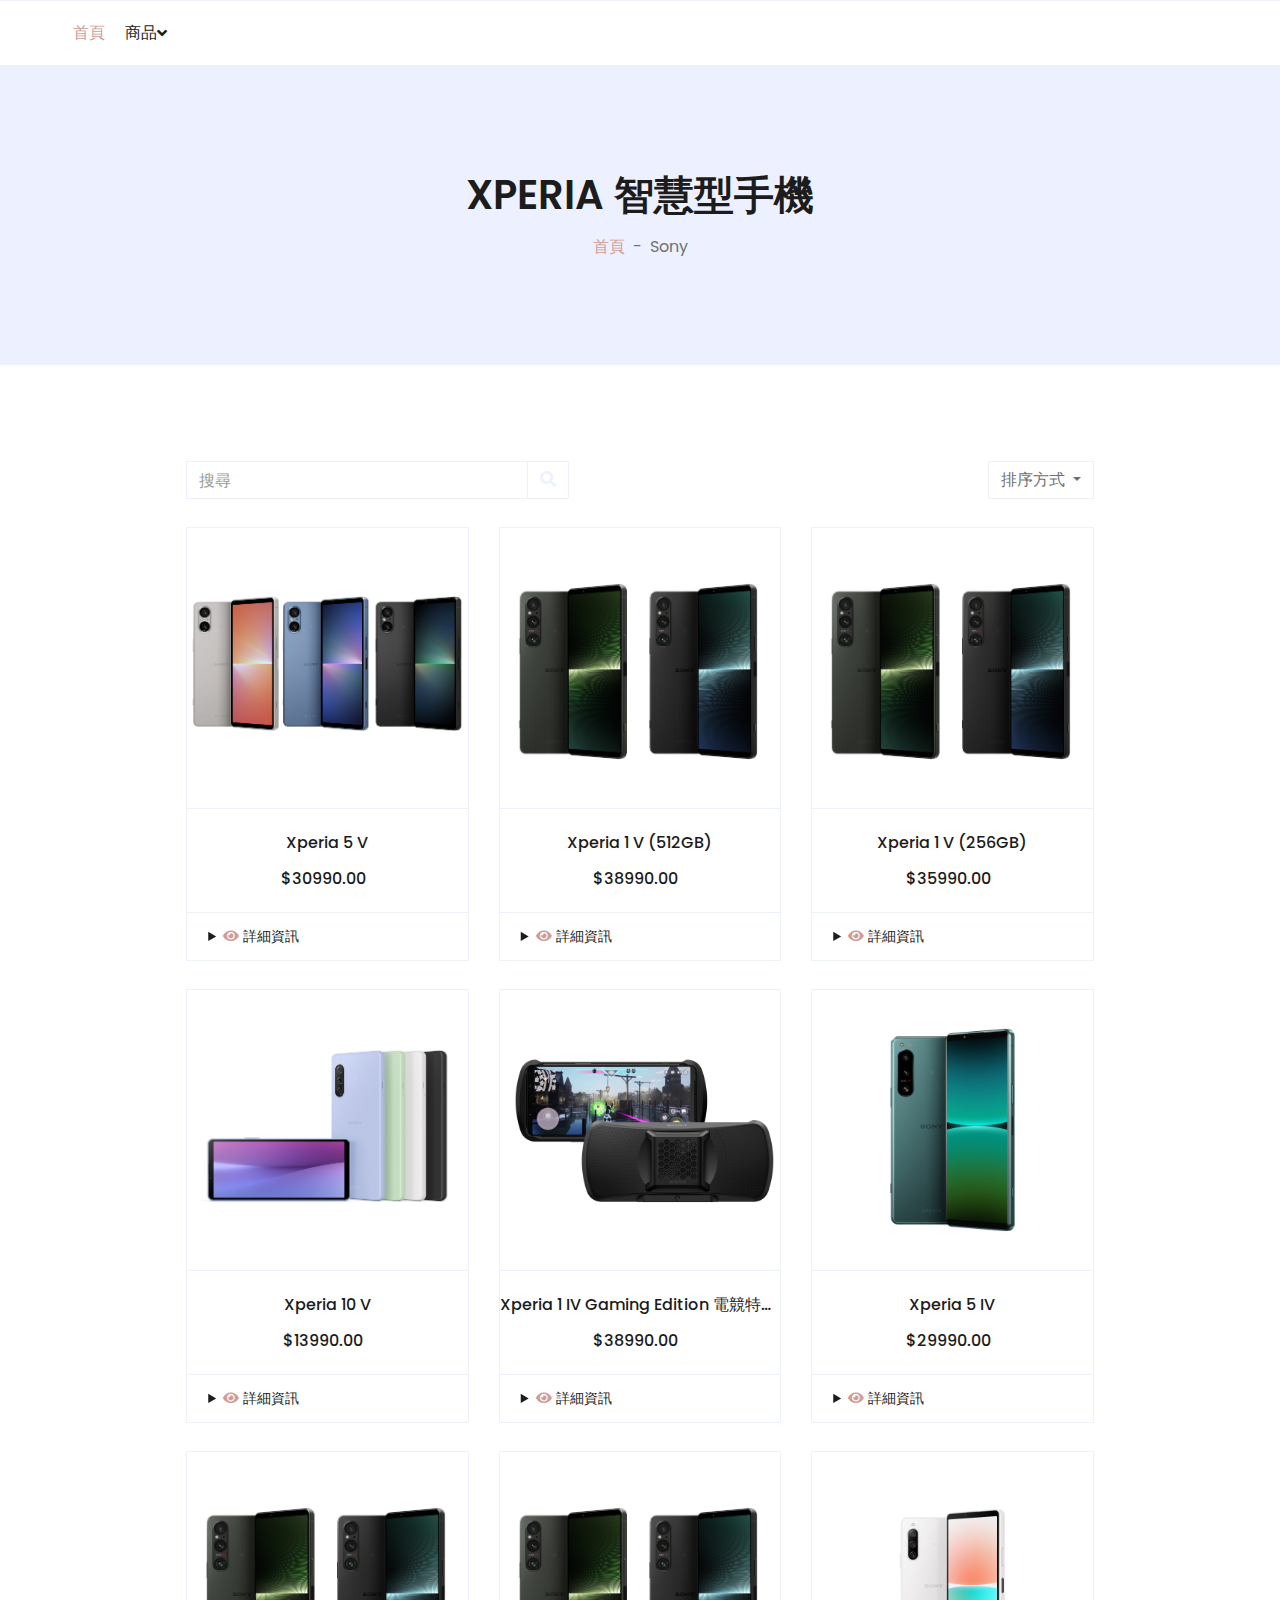
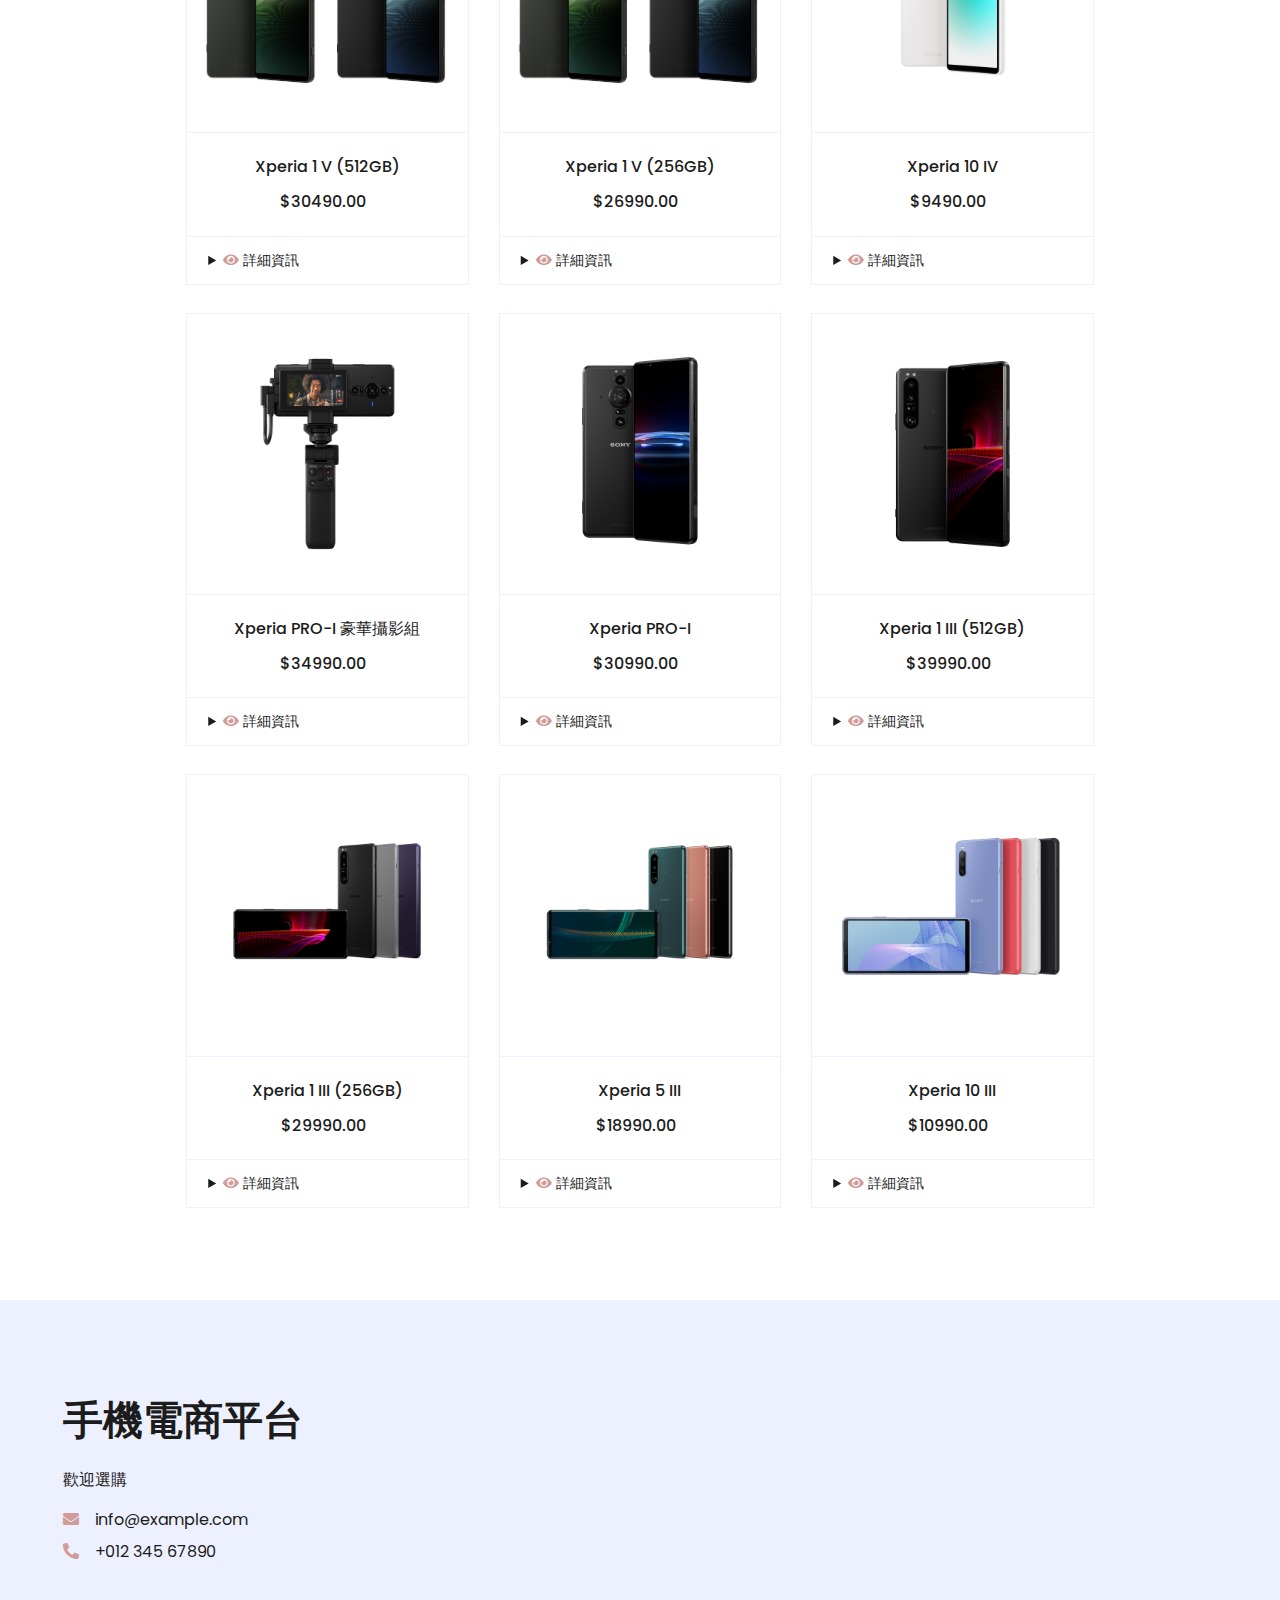
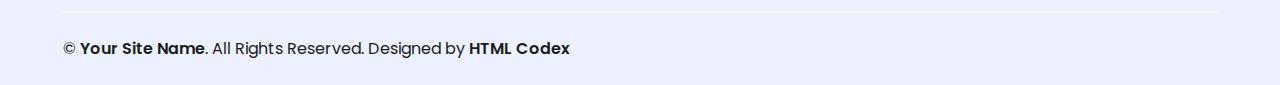
<file: shop_Sony.html>
<!DOCTYPE html>
<html lang="en">

<head>
    <meta charset="utf-8">
    <title>手機電商平台</title>
    <meta content="width=device-width, initial-scale=1.0" name="viewport">
    <meta content="Free HTML Templates" name="keywords">
    <meta content="Free HTML Templates" name="description">

    <!-- Favicon -->
    <link href="icon.png" rel="icon">

    <!-- Google Web Fonts -->
    <link rel="preconnect" href="https://fonts.gstatic.com">
    <link href="https://fonts.googleapis.com/css2?family=Poppins:wght@100;200;300;400;500;600;700;800;900&display=swap" 
        rel="stylesheet"> 

    <!-- Font Awesome -->
    <link href="https://cdnjs.cloudflare.com/ajax/libs/font-awesome/5.10.0/css/all.min.css" rel="stylesheet">

    <!-- Libraries Stylesheet -->
    <link href="lib/owlcarousel/assets/owl.carousel.min.css" rel="stylesheet">

    <!-- Customized Bootstrap Stylesheet -->
    <link href="css/style.css" rel="stylesheet">
</head>

<body>
    <!-- Navbar Start -->
    <div class="container-fluid">
        <div class="row border-top px-xl-5">
            <div class="col-lg-9">
                <nav class="navbar navbar-expand-lg bg-light navbar-light py-3 py-lg-0 px-0">
                    <a href="" class="text-decoration-none d-block d-lg-none">
                        <h1 class="m-0 display-5 font-weight-semi-bold"><span 
                                class="text-primary font-weight-bold border px-3 mr-1">E</span>Shopper</h1>
                    </a>
                    <button type="button" class="navbar-toggler" data-toggle="collapse" data-target="#navbarCollapse">
                        <span class="navbar-toggler-icon"></span>
                    </button>
                    <div class="collapse navbar-collapse justify-content-between" id="navbarCollapse">
                        <div class="navbar-nav mr-auto py-0">
                            <a href="index.html" class="nav-item nav-link active">首頁</a>
                            <div class="nav-item dropdown">
                                <a href="#" class="nav-link" data-toggle="dropdown">商品 <i 
                                        class="fa fa-angle-down float-right mt-1"></i></a>
                                <div class="dropdown-menu position-absolute bg-secondary border-0 rounded-0 w-100 m-0">
                                    <a href="shop_Iphone.html" class="dropdown-item">蘋果</a>
                                    <a href="shop_Samsumg.html" class="dropdown-item">三星</a>
                                </div>
                            </div>
                        </div>
                    </div>
                </nav>
            </div>
        </div>
    </div>
    <!-- Navbar End -->


    <!-- Page Header Start -->
    <div class="container-fluid bg-secondary mb-5">
        <div class="d-flex flex-column align-items-center justify-content-center" style="min-height: 300px">
            <h1 class="font-weight-semi-bold text-uppercase mb-3">Xperia 智慧型手機</h1>
            <div class="d-inline-flex">
                <p class="m-0"><a href="index.html">首頁</a></p>
                <p class="m-0 px-2">-</p>
                <p class="m-0">Sony</p>
            </div>
        </div>
    </div>
    <!-- Page Header End -->


    <!-- Shop Start -->
    <center>
        <div class="container-fluid pt-5">
            <!-- Shop Product Start -->
            <div class="col-lg-9 col-md-12">
                <div class="row pb-3" id="productList">
                    <div class="col-12 pb-1">
                        <div class="d-flex align-items-center justify-content-between mb-4">
                            <form action="">
                                <div class="input-group">
                                    <input type="text" class="form-control" placeholder="搜尋" name="query" required>
                                    <div class="input-group-append">
                                        <button class="btn btn-outline-secondary" type="submit">
                                            <i class="fa fa-search"></i>
                                        </span>
                                    </div>
                                </div>
                            </form>
                            <div class="dropdown ml-4">
                                <button class="btn border dropdown-toggle" type="button" id="triggerId" 
                                    data-toggle="dropdown" aria-haspopup="true" aria-expanded="false">
                                    排序方式
                                </button>
                                <div class="dropdown-menu dropdown-menu-right" aria-labelledby="triggerId">
                                    <button class="dropdown-item" id="sortByTimeBtn">由新舊排序</a>
                                    <button class="dropdown-item" id="sortByPriceBtn">由價格排序</a>
                                </div>
                            </div>
                        </div>
                    </div>
                    <div class="col-lg-4 col-md-6 col-sm-12 pb-1" data-price="30,990" data-time="2023-09-18">
                        <div class="card product-item border-0 mb-4">

                            <div 
                                class="card-header product-img position-relative overflow-hidden bg-transparent border p-0">
                                <img class="img-fluid w-100" src="sony/11_42cb84054.jpg" alt="" height="300" 
                                    width="300">
                            </div>
                            <div class="card-body border-left border-right text-center p-0 pt-4 pb-3">
                                <h6 class="text-truncate mb-3">Xperia 5 V</h6>
                                <div class="d-flex justify-content-center">
                                    <h6>$30990.00</h6>
                                    <h6 class="text-muted ml-2"></h6>
                                </div>
                            </div>
                            <div class="card-footer d-flex justify-content-between bg-light border">
                                <details class="btn btn-sm text-dark p-0">
                                    <summary><i class="fas fa-eye text-primary mr-1"></i>詳細資訊</summary>
                                    <p class="iphone-details">
                                        尺寸: 154 x 68 x 8.6 mm<br>
                                        重量: 182 公克<br>
                                        顏色: 哇酷藍、哇酷白(銀白)、哇酷黑<br>
                                        規格: Snapdragon® 8 Gen2 處理器<br>
                                        解析度: FHD+ HDR OLED (2520x1080) 解析度<br>
                                        記憶體: 8 GB<br>
                                        儲存空間: 256 GB UFS<br>
                                        相機: 三鏡頭相機 前置攝影機 12MP 後置攝影機(1) 52MP (全長寬比) / 48MP (有效像素) / 12MP (靜態影像錄製) 後置攝影機(2) 12MP<br>
                                        電池: 5000 mAh<br>
                                        網址: <a href="https://store.sony.com.tw/product/show/ff8080818a0213c7018a217c3fdd1462"> Xperia 5 V 購買連結</a>
                                    </p>
                                </details>
                            </div>
                        </div>
                    </div>
                    <div class="col-lg-4 col-md-6 col-sm-12 pb-1" data-price="38,990" data-time="2023-05-27">
                        <div class="card product-item border-0 mb-4">

                            <div 
                                class="card-header product-img position-relative overflow-hidden bg-transparent border p-0">
                                <img class="img-fluid w-100" src="sony/08_01b635027_53a0a4345.jpg" alt="">
                            </div>
                            <div class="card-body border-left border-right text-center p-0 pt-4 pb-3">
                                <h6 class="text-truncate mb-3">Xperia 1 V (512GB)</h6>
                                <div class="d-flex justify-content-center">
                                    <h6>$38990.00</h6>
                                    <h6 class="text-muted ml-2"></h6>
                                </div>
                            </div>
                            <div class="card-footer d-flex justify-content-between bg-light border">
                                <details class="btn btn-sm text-dark p-0">
                                    <summary><i class="fas fa-eye text-primary mr-1"></i>詳細資訊</summary>
                                    <p class="iphone-details">
                                        尺寸: 165 x 71 x 8.3 mm<br>
                                        重量: 187 公克<br>
                                        顏色: 經典黑、卡其綠<br>
                                        規格: Snapdragon® 8 Gen2 處理器<br>
                                        解析度: 4K HDR OLED (3840x1644) 解析度<br>
                                        記憶體: 12 GB<br>
                                        儲存空間: 512 GB UFS<br>
                                        相機: 三鏡頭相機 前置攝影機 12MP 後置攝影機(1) 52MP (全長寬比) / 48MP (有效像素) / 12MP (靜態影像錄製) 後置攝影機(2,3) 12MP<br>
                                        電池: 5000 mAh<br>
                                        網址: <a href="https://store.sony.com.tw/product/show/ff80808187c223c60187e0b61292728f"> Xperia 1 V (512GB) 購買連結</a>
                                    </p>
                                </details>
                            </div>
                        </div>
                    </div>
                    <div class="col-lg-4 col-md-6 col-sm-12 pb-1" data-price="35,990" data-time="2023-05-27">
                        <div class="card product-item border-0 mb-4">

                            <div 
                                class="card-header product-img position-relative overflow-hidden bg-transparent border p-0">
                                <img class="img-fluid w-100" src="sony/08_01b635027_33a094313.jpg" alt="">
                            </div>
                            <div class="card-body border-left border-right text-center p-0 pt-4 pb-3">
                                <h6 class="text-truncate mb-3">Xperia 1 V (256GB)</h6>
                                <div class="d-flex justify-content-center">
                                    <h6>$35990.00</h6>
                                    <h6 class="text-muted ml-2"></h6>
                                </div>
                            </div>
                            <div class="card-footer d-flex justify-content-between bg-light border">
                                <details class="btn btn-sm text-dark p-0">
                                    <summary><i class="fas fa-eye text-primary mr-1"></i>詳細資訊</summary>
                                    <p class="iphone-details">
                                        尺寸: 165 x 71 x 8.3 mm<br>
                                        重量: 187 公克<br>
                                        顏色: 經典黑、卡其綠<br>
                                        規格: Snapdragon® 8 Gen2 處理器<br>
                                        解析度: 4K HDR OLED (3840x1644) 解析度<br>
                                        記憶體: 12 GB<br>
                                        儲存空間: 256 GB UFS<br>
                                        相機: 三鏡頭相機 前置攝影機 12MP 後置攝影機(1) 52MP (全長寬比) / 48MP (有效像素) / 12MP (靜態影像錄製) 後置攝影機(2,3) 12MP<br>
                                        電池: 5000 mAh<br>
                                        網址: <a href="https://store.sony.com.tw/product/show/ff80808187c223c60187ffe994aa1b5a"> Xperia 1 V (256GB) 購買連結</a>
                                    </p>
                                </details>
                            </div>
                        </div>
                    </div>
                    <div class="col-lg-4 col-md-6 col-sm-12 pb-1" data-price="13,990" data-time="2023-06-08">
                        <div class="card product-item border-0 mb-4">

                            <div 
                                class="card-header product-img position-relative overflow-hidden bg-transparent border p-0">
                                <img class="img-fluid w-100" src="sony/09_a7ad10840.jpg" alt="">
                            </div>
                            <div class="card-body border-left border-right text-center p-0 pt-4 pb-3">
                                <h6 class="text-truncate mb-3">Xperia 10 V</h6>
                                <div class="d-flex justify-content-center">
                                    <h6>$13990.00</h6>
                                    <h6 class="text-muted ml-2"></h6>
                                </div>
                            </div>
                            <div class="card-footer d-flex justify-content-between bg-light border">
                                <details class="btn btn-sm text-dark p-0">
                                    <summary><i class="fas fa-eye text-primary mr-1"></i>詳細資訊</summary>
                                    <p class="iphone-details">
                                        尺寸: 155 x 68 x 8.3 mm<br>
                                        重量: 159 公克<br>
                                        顏色: 鼠尾草綠、薰衣草紫、桔梗白、玫瑰黑<br>
                                        規格: Snapdragon® 695 5G 處理器<br>
                                        解析度: FHD+ OLED (2520x1080) 解析度<br>
                                        記憶體: 8 GB<br>
                                        儲存空間: 128 GB UFS<br>
                                        相機: 三鏡頭相機 前置攝影機 8MP 後置攝影機(1) 48MP (有效) / 12MP (錄製) 後置攝影機(2,3) 8MP<br>
                                        電池: 5000 mAh<br>
                                        網址: <a href="https://store.sony.com.tw/product/show/ff80808187c223c60187ea7a408e7aa5"> Xperia 10 V 購買連結</a>
                                    </p>
                                </details>
                            </div>
                        </div>
                    </div>
                    <div class="col-lg-4 col-md-6 col-sm-12 pb-1" data-price="38,990" data-time="2022-10-28">
                        <div class="card product-item border-0 mb-4">

                            <div 
                                class="card-header product-img position-relative overflow-hidden bg-transparent border p-0">
                                <img class="img-fluid w-100" src="sony/33_803df3940.jpg" alt="">
                            </div>
                            <div class="card-body border-left border-right text-center p-0 pt-4 pb-3">
                                <h6 class="text-truncate mb-3">Xperia 1 IV Gaming Edition 電競特仕版</h6>
                                <div class="d-flex justify-content-center">
                                    <h6>$38990.00</h6>
                                    <h6 class="text-muted ml-2"></h6>
                                </div>
                            </div>
                            <div class="card-footer d-flex justify-content-between bg-light border">
                                <details class="btn btn-sm text-dark p-0">
                                    <summary><i class="fas fa-eye text-primary mr-1"></i>詳細資訊</summary>
                                    <p class="iphone-details">
                                        尺寸: 165 x 71 x 8.2 mm<br>
                                        重量: 185 公克<br>
                                        顏色: 黑色<br>
                                        規格: Snapdragon® 8 Gen 1 處理器<br>
                                        解析度: 4K HDR OLED (3840x1644) 解析度<br>
                                        記憶體: 16 GB<br>
                                        儲存空間: 512 GB UFS<br>
                                        相機: 三鏡頭相機 12MP<br>
                                        電池: 5000 mAh<br>
                                        網址: <a href="https://store.sony.com.tw/product/show/ff8080818316613701831c2f383805a1"> Xperia 1 IV Gaming Edition 電競特仕版 購買連結</a>
                                    </p>
                                </details>
                            </div>
                        </div>
                    </div>
                    <div class="col-lg-4 col-md-6 col-sm-12 pb-1" data-price="29,990" data-time="2022-09-16">
                        <div class="card product-item border-0 mb-4">

                            <div 
                                class="card-header product-img position-relative overflow-hidden bg-transparent border p-0">
                                <img class="img-fluid w-100" src="sony/01_003032045.jpg" alt="">
                            </div>
                            <div class="card-body border-left border-right text-center p-0 pt-4 pb-3">
                                <h6 class="text-truncate mb-3">Xperia 5 IV</h6>
                                <div class="d-flex justify-content-center">
                                    <h6>$29990.00</h6>
                                    <h6 class="text-muted ml-2"></h6>
                                </div>
                            </div>
                            <div class="card-footer d-flex justify-content-between bg-light border">
                                <details class="btn btn-sm text-dark p-0">
                                    <summary><i class="fas fa-eye text-primary mr-1"></i>詳細資訊</summary>
                                    <p class="iphone-details">
                                        尺寸: 156 x 67 x 8.2 mm<br>
                                        重量: 172 公克<br>
                                        顏色: 綠色、白色、黑色<br>
                                        規格: Snapdragon® 8 Gen 1 處理器<br>
                                        解析度: FHD+ HDR OLED (2520x1080) 解析度<br>
                                        記憶體: 8 GB<br>
                                        儲存空間: 256 GB UFS<br>
                                        相機: 三鏡頭相機 12MP<br>
                                        電池: 5000 mAh<br>
                                        網址: <a href="https://store.sony.com.tw/product/show/ff80808182d333520182d821575a02fc"> Xperia 5 IV 購買連結</a>
                                    </p>
                                </details>
                            </div>
                        </div>
                    </div>
                    <div class="col-lg-4 col-md-6 col-sm-12 pb-1" data-price="30,490" data-time="2022-05-24">
                        <div class="card product-item border-0 mb-4">

                            <div 
                                class="card-header product-img position-relative overflow-hidden bg-transparent border p-0">
                                <img class="img-fluid w-100" src="sony/08_01b635027_53a0a4345.jpg" alt="">
                            </div>
                            <div class="card-body border-left border-right text-center p-0 pt-4 pb-3">
                                <h6 class="text-truncate mb-3">Xperia 1 V (512GB)</h6>
                                <div class="d-flex justify-content-center">
                                    <h6>$30490.00</h6>
                                    <h6 class="text-muted ml-2"></h6>
                                </div>
                            </div>
                            <div class="card-footer d-flex justify-content-between bg-light border">
                                <details class="btn btn-sm text-dark p-0">
                                    <summary><i class="fas fa-eye text-primary mr-1"></i>詳細資訊</summary>
                                    <p class="iphone-details">
                                        尺寸: 165 x 71 x 8.2 mm<br>
                                        重量: 185 公克<br>
                                        顏色: 幻境紫、夜瑟黑<br>
                                        規格: Snapdragon® 8 Gen 1 處理器<br>
                                        解析度: 4K HDR OLED (3840x1644) 解析度<br>
                                        記憶體: 12 GB<br>
                                        儲存空間: 512 GB UFS<br>
                                        相機: 三鏡頭相機 12MP<br>
                                        電池: 5000 mAh<br>
                                        網址: <a href="https://store.sony.com.tw/product/show/ff808081804a3fc0018092ab8421030d"> Xperia 1 V (512GB) 購買連結</a>
                                    </p>
                                </details>
                            </div>
                        </div>
                    </div>
                    <div class="col-lg-4 col-md-6 col-sm-12 pb-1" data-price="26,990" data-time="2022-05-24">
                        <div class="card product-item border-0 mb-4">

                            <div 
                                class="card-header product-img position-relative overflow-hidden bg-transparent border p-0">
                                <img class="img-fluid w-100" src="sony/08_01b635027_33a094313.jpg" alt="">
                            </div>
                            <div class="card-body border-left border-right text-center p-0 pt-4 pb-3">
                                <h6 class="text-truncate mb-3">Xperia 1 V (256GB)</h6>
                                <div class="d-flex justify-content-center">
                                    <h6>$26990.00</h6>
                                    <h6 class="text-muted ml-2"></h6>
                                </div>
                            </div>
                            <div class="card-footer d-flex justify-content-between bg-light border">
                                <details class="btn btn-sm text-dark p-0">
                                    <summary><i class="fas fa-eye text-primary mr-1"></i>詳細資訊</summary>
                                    <p class="iphone-details">
                                        尺寸: 165 x 71 x 8.2 mm<br>
                                        重量: 185 公克<br>
                                        顏色: 冰霧白、幻境紫、夜瑟黑<br>
                                        規格: Snapdragon® 8 Gen 1 處理器<br>
                                        解析度: 4K HDR OLED (3840x1644) 解析度<br>
                                        記憶體: 12 GB<br>
                                        儲存空間: 256 GB UFS<br>
                                        相機: 三鏡頭相機 12MP<br>
                                        電池: 5000 mAh<br>
                                        網址: <a href="https://store.sony.com.tw/product/show/ff808081804a3fc00180b1d889202043"> Xperia 1 V (256GB) 購買連結</a>
                                    </p>
                                </details>
                            </div>
                        </div>
                    </div>
                    <div class="col-lg-4 col-md-6 col-sm-12 pb-1" data-price="9,490" data-time="2022-06-17">
                        <div class="card product-item border-0 mb-4">

                            <div 
                                class="card-header product-img position-relative overflow-hidden bg-transparent border p-0">
                                <img class="img-fluid w-100" src="sony/01_50cc61007.jpg" alt="">
                            </div>
                            <div class="card-body border-left border-right text-center p-0 pt-4 pb-3">
                                <h6 class="text-truncate mb-3">Xperia 10 IV</h6>
                                <div class="d-flex justify-content-center">
                                    <h6>$9490.00</h6>
                                    <h6 class="text-muted ml-2"></h6>
                                </div>
                            </div>
                            <div class="card-footer d-flex justify-content-between bg-light border">
                                <details class="btn btn-sm text-dark p-0">
                                    <summary><i class="fas fa-eye text-primary mr-1"></i>詳細資訊</summary>
                                    <p class="iphone-details">
                                        尺寸: 153 x 67 x 8.3 mm<br>
                                        重量: 161 公克<br>
                                        顏色: 羽綠、羽紫、羽黑、羽白<br>
                                        規格: Snapdragon® 695 5G 處理器<br>
                                        解析度: FHD+ OLED (2520x1080) 解析度<br>
                                        記憶體: 6 GB<br>
                                        儲存空間: 128 GB UFS<br>
                                        相機: 三鏡頭相機 前置攝影機 8MP 後置攝影機(1) 12MP 後置攝影機(2,3) 8MP<br>
                                        電池: 5000 mAh<br>
                                        網址: <a href="https://store.sony.com.tw/product/show/ff808081804a3fc0018098693ff90cc1"> Xperia 10 IV 購買連結</a>
                                    </p>
                                </details>
                            </div>
                        </div>
                    </div>
                    <div class="col-lg-4 col-md-6 col-sm-12 pb-1" data-price="34,990" data-time="2021-12-22">
                        <div class="card product-item border-0 mb-4">

                            <div 
                                class="card-header product-img position-relative overflow-hidden bg-transparent border p-0">
                                <img class="img-fluid w-100" src="sony/94_e07e23936.jpg" alt="">
                            </div>
                            <div class="card-body border-left border-right text-center p-0 pt-4 pb-3">
                                <h6 class="text-truncate mb-3">Xperia PRO-I 豪華攝影組</h6>
                                <div class="d-flex justify-content-center">
                                    <h6>$34990.00</h6>
                                    <h6 class="text-muted ml-2"></h6>
                                </div>
                            </div>
                            <div class="card-footer d-flex justify-content-between bg-light border">
                                <details class="btn btn-sm text-dark p-0">
                                    <summary><i class="fas fa-eye text-primary mr-1"></i>詳細資訊</summary>
                                    <p class="iphone-details">
                                        尺寸: 166 x 72 x 8.9 mm<br>
                                        重量: 211 公克<br>
                                        顏色: 黑色<br>
                                        規格: Qualcomm® 驍龍™ 888 5G 行動平台<br>
                                        解析度: 4K HDR OLED (3840x1644) 解析度<br>
                                        記憶體: 12 GB<br>
                                        儲存空間: 512 GB UFS<br>
                                        相機: 三鏡頭相機 前置攝影機 8MP 後置攝影機 12MP<br>
                                        電池: 4500 mAh<br>
                                        網址: <a href="https://store.sony.com.tw/product/show/ff8080817d22de43017d30d7b2e507da"> Xperia PRO-I 豪華攝影組 購買連結</a>
                                    </p>
                                </details>
                            </div>
                        </div>
                    </div>
                    <div class="col-lg-4 col-md-6 col-sm-12 pb-1" data-price="30,990" data-time="2021-12-15">
                        <div class="card product-item border-0 mb-4">

                            <div 
                                class="card-header product-img position-relative overflow-hidden bg-transparent border p-0">
                                <img class="img-fluid w-100" src="sony/05_808293636.jpg" alt="">
                            </div>
                            <div class="card-body border-left border-right text-center p-0 pt-4 pb-3">
                                <h6 class="text-truncate mb-3">Xperia PRO-I</h6>
                                <div class="d-flex justify-content-center">
                                    <h6>$30990.00</h6>
                                    <h6 class="text-muted ml-2"></h6>
                                </div>
                            </div>
                            <div class="card-footer d-flex justify-content-between bg-light border">
                                <details class="btn btn-sm text-dark p-0">
                                    <summary><i class="fas fa-eye text-primary mr-1"></i>詳細資訊</summary>
                                    <p class="iphone-details">
                                        尺寸: 166 x 72 x 8.9 mm<br>
                                        重量: 211 公克<br>
                                        顏色: 黑色<br>
                                        規格: Qualcomm® 驍龍™ 888 5G 行動平台<br>
                                        解析度: 4K HDR OLED (3840x1644) 解析度<br>
                                        記憶體: 12 GB<br>
                                        儲存空間: 512 GB UFS<br>
                                        相機: 三鏡頭相機 前置攝影機 8MP 後置攝影機 12MP<br>
                                        電池: 4500 mAh<br>
                                        網址: <a href="https://store.sony.com.tw/product/show/ff8080817d0e96f8017d223ff1a30822"> Xperia PRO-I 購買連結</a>
                                    </p>
                                </details>
                            </div>
                        </div>
                    </div>
                    <div class="col-lg-4 col-md-6 col-sm-12 pb-1" data-price="39,990" data-time="2021-07-19">
                        <div class="card product-item border-0 mb-4">

                            <div 
                                class="card-header product-img position-relative overflow-hidden bg-transparent border p-0">
                                <img class="img-fluid w-100" src="sony/07_804714846_115914037.jpg" alt="">
                            </div>
                            <div class="card-body border-left border-right text-center p-0 pt-4 pb-3">
                                <h6 class="text-truncate mb-3">Xperia 1 III (512GB)</h6>
                                <div class="d-flex justify-content-center">
                                    <h6>$39990.00</h6>
                                    <h6 class="text-muted ml-2"></h6>
                                </div>
                            </div>
                            <div class="card-footer d-flex justify-content-between bg-light border">
                                <details class="btn btn-sm text-dark p-0">
                                    <summary><i class="fas fa-eye text-primary mr-1"></i>詳細資訊</summary>
                                    <p class="iphone-details">
                                        尺寸: 165 x 71 x 8.2 mm<br>
                                        重量: 186 公克<br>
                                        顏色: 消光紫、消光黑<br>
                                        規格: Qualcomm® 驍龍™ 888 5G 行動平台<br>
                                        解析度: 4K HDR OLED (3840x1644) 解析度<br>
                                        記憶體: 12 GB<br>
                                        儲存空間: 512 GB UFS<br>
                                        相機: 三鏡頭相機 前置攝影機 8MP 後置攝影機 12MP<br>
                                        電池: 4500 mAh<br>
                                        網址: <a href="https://store.sony.com.tw/product/show/ff80808178abd33b0178d37cdb57157c"> Xperia 1 III (512GB) 購買連結</a>
                                    </p>
                                </details>
                            </div>
                        </div>
                    </div>
                    <div class="col-lg-4 col-md-6 col-sm-12 pb-1" data-price="29,990" data-time="2021-07-19">
                        <div class="card product-item border-0 mb-4">

                            <div 
                                class="card-header product-img position-relative overflow-hidden bg-transparent border p-0">
                                <img class="img-fluid w-100" src="sony/01_d04754951.jpg" alt="">
                            </div>
                            <div class="card-body border-left border-right text-center p-0 pt-4 pb-3">
                                <h6 class="text-truncate mb-3">Xperia 1 III (256GB)</h6>
                                <div class="d-flex justify-content-center">
                                    <h6>$29990.00</h6>
                                    <h6 class="text-muted ml-2"></h6>
                                </div>
                            </div>
                            <div class="card-footer d-flex justify-content-between bg-light border">
                                <details class="btn btn-sm text-dark p-0">
                                    <summary><i class="fas fa-eye text-primary mr-1"></i>詳細資訊</summary>
                                    <p class="iphone-details">
                                        尺寸: 165 x 71 x 8.2 mm<br>
                                        重量: 186 公克<br>
                                        顏色: 消光灰、消光紫、消光黑、消光綠<br>
                                        規格: Qualcomm® 驍龍™ 888 5G 行動平台<br>
                                        解析度: 4K HDR OLED (3840x1644) 解析度<br>
                                        記憶體: 12 GB<br>
                                        儲存空間: 256 GB UFS<br>
                                        相機: 三鏡頭相機 前置攝影機 8MP 後置攝影機 12MP<br>
                                        電池: 4500 mAh<br>
                                        網址: <a href="https://store.sony.com.tw/product/show/ff80808178abd33b0178b024e8ce01c8"> Xperia 1 III (256GB) 購買連結</a>
                                    </p>
                                </details>
                            </div>
                        </div>
                    </div>
                    <div class="col-lg-4 col-md-6 col-sm-12 pb-1" data-price="18,990" data-time="2021-09-15">
                        <div class="card product-item border-0 mb-4">

                            <div 
                                class="card-header product-img position-relative overflow-hidden bg-transparent border p-0">
                                <img class="img-fluid w-100" src="sony/07_60d3a5633.jpg" alt="">
                            </div>
                            <div class="card-body border-left border-right text-center p-0 pt-4 pb-3">
                                <h6 class="text-truncate mb-3">Xperia 5 III</h6>
                                <div class="d-flex justify-content-center">
                                    <h6>$18990.00</h6>
                                    <h6 class="text-muted ml-2"></h6>
                                </div>
                            </div>
                            <div class="card-footer d-flex justify-content-between bg-light border">
                                <details class="btn btn-sm text-dark p-0">
                                    <summary><i class="fas fa-eye text-primary mr-1"></i>詳細資訊</summary>
                                    <p class="iphone-details">
                                        尺寸: 157 x 68 x 8.2 mm<br>
                                        重量: 168 公克<br>
                                        顏色: 粉紅色、綠色、黑色<br>
                                        規格: Qualcomm® 驍龍™ 888 5G 行動平台<br>
                                        解析度: FHD+ HDR OLED (2520x1080) 解析度<br>
                                        記憶體: 8 GB<br>
                                        儲存空間: 256 GB UFS<br>
                                        相機: 三鏡頭相機 前置攝影機 8MP 後置攝影機 12MP<br>
                                        電池: 4500 mAh<br>
                                        網址: <a href="https://store.sony.com.tw/product/show/ff80808178abd33b0178c504dacd0a40"> Xperia 5 III 購買連結</a>
                                    </p>
                                </details>
                            </div>
                        </div>
                    </div>
                    <div class="col-lg-4 col-md-6 col-sm-12 pb-1" data-price="10,990" data-time="2021-05-27">
                        <div class="card product-item border-0 mb-4">

                            <div 
                                class="card-header product-img position-relative overflow-hidden bg-transparent border p-0">
                                <img class="img-fluid w-100" src="sony/09_e0e763823.jpg" alt="">
                            </div>
                            <div class="card-body border-left border-right text-center p-0 pt-4 pb-3">
                                <h6 class="text-truncate mb-3">Xperia 10 III</h6>
                                <div class="d-flex justify-content-center">
                                    <h6>$10990.00</h6>
                                    <h6 class="text-muted ml-2"></h6>
                                </div>
                            </div>
                            <div class="card-footer d-flex justify-content-between bg-light border">
                                <details class="btn btn-sm text-dark p-0">
                                    <summary><i class="fas fa-eye text-primary mr-1"></i>詳細資訊</summary>
                                    <p class="iphone-details">
                                        尺寸: 154 x 68 x 8.3 mm<br>
                                        重量: 169 公克<br>
                                        顏色: 水漾黑、水漾粉、水漾藍、水漾白<br>
                                        規格: Qualcomm® 驍龍™ 690 5G 行動平台<br>
                                        解析度: FHD+ HDR OLED (2520x1080) 解析度<br>
                                        記憶體: 6 GB<br>
                                        儲存空間: 128 GB UFS<br>
                                        相機: 三鏡頭相機 8MP<br>
                                        電池: 4500 mAh<br>
                                        網址: <a href="https://store.sony.com.tw/product/show/ff80808178abd33b0178c9dda3c20e66"> Xperia 10 III 購買連結</a>
                                    </p>
                                </details>
                            </div>
                        </div>
                    </div>
                </div>
            </div>
        </div>
    </center>
    <!-- Shop Product End -->
    </div>
    <!-- Shop End -->


    <!-- Footer Start -->
    <div class="container-fluid bg-secondary text-dark mt-5 pt-5">
        <div class="row px-xl-5 pt-5">
            <div class="col-lg-4 col-md-12 mb-5 pr-3 pr-xl-5">
                <a href="" class="text-decoration-none">
                    <h1 class="mb-4 display-5 font-weight-semi-bold">手機電商平台</h1>
                </a>
                <p>歡迎選購</p>
                <p class="mb-2"><i class="fa fa-envelope text-primary mr-3"></i>info@example.com</p>
                <p class="mb-0"><i class="fa fa-phone-alt text-primary mr-3"></i>+012 345 67890</p>
            </div>
        </div>
        <div class="row border-top border-light mx-xl-5 py-4">
            <div class="col-md-6 px-xl-0">
                <p class="mb-md-0 text-center text-md-left text-dark">
                    &copy; <a class="text-dark font-weight-semi-bold" href="#">Your Site Name</a>. All Rights Reserved. 
                    Designed
                    by
                    <a class="text-dark font-weight-semi-bold" href="https://htmlcodex.com">HTML Codex</a>
                </p>
            </div>
        </div>
    </div>
    <!-- Footer End -->


    <!-- Back to Top -->
    <a href="#" class="btn btn-primary back-to-top"><i class="fa fa-angle-double-up"></i></a>


    <!-- JavaScript Libraries -->
    <script src="https://code.jquery.com/jquery-3.4.1.min.js"></script>
    <script src="https://stackpath.bootstrapcdn.com/bootstrap/4.4.1/js/bootstrap.bundle.min.js"></script>
    <script src="lib/easing/easing.min.js"></script>
    <script src="lib/owlcarousel/owl.carousel.min.js"></script>

    <!-- Contact Javascript File -->
    <script src="mail/jqBootstrapValidation.min.js"></script>
    <script src="mail/contact.js"></script>

    <!-- Template Javascript -->
    <script src="js/main.js"></script>
    <script>
        document.addEventListener("DOMContentLoaded", function () {
            const sortByTimeBtn = document.getElementById("sortByTimeBtn");
            const sortByPriceBtn = document.getElementById("sortByPriceBtn");
            const productList = document.getElementsByClassName("col-lg-4 col-md-6 col-sm-12 pb-1");
            const my_div = document.getElementById("productList")
            if (sortByTimeBtn && sortByPriceBtn && productList) {
                sortByTimeBtn.addEventListener("click", function () {
                    const items = Array.from(productList);
                    items.sort((a, b) => {
                        const timeA = new Date(a.getAttribute("data-time"));
                        const timeB = new Date(b.getAttribute("data-time"));
                        return timeB - timeA; // 新的在前面，即按时间新旧排序
                    });
                    productList.innerHTML = ""; // 清空原有列表
                    items.forEach(item =>my_div.appendChild(item));
                });

                sortByPriceBtn.addEventListener("click", function () {
                    const items = Array.from(productList);
                    items.sort((a, b) => {
                        const priceA = parseFloat(a.getAttribute("data-price"));
                        const priceB = parseFloat(b.getAttribute("data-price"));
                        return priceA - priceB; // 低价在前面，即按价格排序
                    });
                    productList.innerHTML = ""; // 清空原有列表
                    items.forEach(item => my_div.appendChild(item));
                });
            } else {
                console.error("无法找到所需的元素");
            }
        });


    </script>
</body>

</html>
</file>
<file: css/style.css>
/******* Bootstrap Theming ********/
/*!
 * Bootstrap v4.5.3 (https://getbootstrap.com/)
 * Copyright 2011-2020 The Bootstrap Authors
 * Copyright 2011-2020 Twitter, Inc.
 * Licensed under MIT (https://github.com/twbs/bootstrap/blob/main/LICENSE)
 */
:root {
  --blue: #007bff;
  --indigo: #6610f2;
  --purple: #6f42c1;
  --pink: #e83e8c;
  --red: #dc3545;
  --orange: #fd7e14;
  --yellow: #ffc107;
  --green: #28a745;
  --teal: #20c997;
  --cyan: #17a2b8;
  --white: #fff;
  --gray: #6c757d;
  --gray-dark: #343a40;
  --primary: #D19C97;
  --secondary: #EDF1FF;
  --success: #28a745;
  --info: #17a2b8;
  --warning: #ffc107;
  --danger: #dc3545;
  --light: #FFFFFF;
  --dark: #1C1C1C;
  --breakpoint-xs: 0;
  --breakpoint-sm: 576px;
  --breakpoint-md: 768px;
  --breakpoint-lg: 992px;
  --breakpoint-xl: 1200px;
  --font-family-sans-serif: "Poppins", sans-serif;
  --font-family-monospace: SFMono-Regular, Menlo, Monaco, Consolas, "Liberation Mono", "Courier New", monospace;
}

*,
*::before,
*::after {
  box-sizing: border-box;
}

html {
  font-family: sans-serif;
  line-height: 1.15;
  -webkit-text-size-adjust: 100%;
  -webkit-tap-highlight-color: rgba(0, 0, 0, 0);
}

article, aside, figcaption, figure, footer, header, hgroup, main, nav, section {
  display: block;
}

body {
  margin: 0;
  font-family: "Poppins", sans-serif;
  font-size: 1rem;
  font-weight: 400;
  line-height: 1.5;
  color: #6F6F6F;
  text-align: left;
  background-color: #fff;
}

[tabindex="-1"]:focus:not(:focus-visible) {
  outline: 0 !important;
}

hr {
  box-sizing: content-box;
  height: 0;
  overflow: visible;
}

h1, h2, h3, h4, h5, h6 {
  margin-top: 0;
  margin-bottom: 0.5rem;
}

p {
  margin-top: 0;
  margin-bottom: 1rem;
}

abbr[title],
abbr[data-original-title] {
  text-decoration: underline;
  text-decoration: underline dotted;
  cursor: help;
  border-bottom: 0;
  text-decoration-skip-ink: none;
}

address {
  margin-bottom: 1rem;
  font-style: normal;
  line-height: inherit;
}

ol,
ul,
dl {
  margin-top: 0;
  margin-bottom: 1rem;
}

ol ol,
ul ul,
ol ul,
ul ol {
  margin-bottom: 0;
}

dt {
  font-weight: 700;
}

dd {
  margin-bottom: .5rem;
  margin-left: 0;
}

blockquote {
  margin: 0 0 1rem;
}

b,
strong {
  font-weight: bolder;
}

small {
  font-size: 80%;
}

sub,
sup {
  position: relative;
  font-size: 75%;
  line-height: 0;
  vertical-align: baseline;
}

sub {
  bottom: -.25em;
}

sup {
  top: -.5em;
}

a {
  color: #D19C97;
  text-decoration: none;
  background-color: transparent;
}

a:hover {
  color: #ba6a62;
  text-decoration: underline;
}

a:not([href]):not([class]) {
  color: inherit;
  text-decoration: none;
}

a:not([href]):not([class]):hover {
  color: inherit;
  text-decoration: none;
}

pre,
code,
kbd,
samp {
  font-family: SFMono-Regular, Menlo, Monaco, Consolas, "Liberation Mono", "Courier New", monospace;
  font-size: 1em;
}

pre {
  margin-top: 0;
  margin-bottom: 1rem;
  overflow: auto;
  -ms-overflow-style: scrollbar;
}

figure {
  margin: 0 0 1rem;
}

img {
  vertical-align: middle;
  border-style: none;
}

svg {
  overflow: hidden;
  vertical-align: middle;
}

table {
  border-collapse: collapse;
}

caption {
  padding-top: 0.75rem;
  padding-bottom: 0.75rem;
  color: #6c757d;
  text-align: left;
  caption-side: bottom;
}

th {
  text-align: inherit;
  text-align: -webkit-match-parent;
}

label {
  display: inline-block;
  margin-bottom: 0.5rem;
}

button {
  border-radius: 0;
}

button:focus {
  outline: 1px dotted;
  outline: 5px auto -webkit-focus-ring-color;
}

input,
button,
select,
optgroup,
textarea {
  margin: 0;
  font-family: inherit;
  font-size: inherit;
  line-height: inherit;
}

button,
input {
  overflow: visible;
}

button,
select {
  text-transform: none;
}

[role="button"] {
  cursor: pointer;
}

select {
  word-wrap: normal;
}

button,
[type="button"],
[type="reset"],
[type="submit"] {
  appearance: button;
}

button:not(:disabled),
[type="button"]:not(:disabled),
[type="reset"]:not(:disabled),
[type="submit"]:not(:disabled) {
  cursor: pointer;
}

button::-moz-focus-inner,
[type="button"]::-moz-focus-inner,
[type="reset"]::-moz-focus-inner,
[type="submit"]::-moz-focus-inner {
  padding: 0;
  border-style: none;
}

input[type="radio"],
input[type="checkbox"] {
  box-sizing: border-box;
  padding: 0;
}

textarea {
  overflow: auto;
  resize: vertical;
}

fieldset {
  min-width: 0;
  padding: 0;
  margin: 0;
  border: 0;
}

legend {
  display: block;
  width: 100%;
  max-width: 100%;
  padding: 0;
  margin-bottom: .5rem;
  font-size: 1.5rem;
  line-height: inherit;
  color: inherit;
  white-space: normal;
}

@media (max-width: 1200px) {
  legend {
    font-size: calc(1.275rem + 0.3vw) ;
  }
}

progress {
  vertical-align: baseline;
}

[type="number"]::-webkit-inner-spin-button,
[type="number"]::-webkit-outer-spin-button {
  height: auto;
}

[type="search"] {
  outline-offset: -2px;
  appearance: none;
}

[type="search"]::-webkit-search-decoration {
  -webkit-appearance: none;
}

::-webkit-file-upload-button {
  font: inherit;
  -webkit-appearance: button;
}

output {
  display: inline-block;
}

summary {
  display: list-item;
  cursor: pointer;
}

template {
  display: none;
}

[hidden] {
  display: none !important;
}

h1, h2, h3, h4, h5, h6,
.h1, .h2, .h3, .h4, .h5, .h6 {
  margin-bottom: 0.5rem;
  font-weight: 500;
  line-height: 1.2;
  color: #1C1C1C;
}

h1, .h1 {
  font-size: 2.5rem;
}

@media (max-width: 1200px) {
  h1, .h1 {
    font-size: calc(1.375rem + 1.5vw) ;
  }
}

h2, .h2 {
  font-size: 2rem;
}

@media (max-width: 1200px) {
  h2, .h2 {
    font-size: calc(1.325rem + 0.9vw) ;
  }
}

h3, .h3 {
  font-size: 1.75rem;
}

@media (max-width: 1200px) {
  h3, .h3 {
    font-size: calc(1.3rem + 0.6vw) ;
  }
}

h4, .h4 {
  font-size: 1.5rem;
}

@media (max-width: 1200px) {
  h4, .h4 {
    font-size: calc(1.275rem + 0.3vw) ;
  }
}

h5, .h5 {
  font-size: 1.25rem;
}

h6, .h6 {
  font-size: 1rem;
}

.lead {
  font-size: 1.25rem;
  font-weight: 300;
}

.display-1 {
  font-size: 6rem;
  font-weight: 300;
  line-height: 1.2;
}

@media (max-width: 1200px) {
  .display-1 {
    font-size: calc(1.725rem + 5.7vw) ;
  }
}

.display-2 {
  font-size: 5.5rem;
  font-weight: 300;
  line-height: 1.2;
}

@media (max-width: 1200px) {
  .display-2 {
    font-size: calc(1.675rem + 5.1vw) ;
  }
}

.display-3 {
  font-size: 4.5rem;
  font-weight: 300;
  line-height: 1.2;
}

@media (max-width: 1200px) {
  .display-3 {
    font-size: calc(1.575rem + 3.9vw) ;
  }
}

.display-4 {
  font-size: 3.5rem;
  font-weight: 300;
  line-height: 1.2;
}

@media (max-width: 1200px) {
  .display-4 {
    font-size: calc(1.475rem + 2.7vw) ;
  }
}

hr {
  margin-top: 1rem;
  margin-bottom: 1rem;
  border: 0;
  border-top: 1px solid rgba(0, 0, 0, 0.1);
}

small,
.small {
  font-size: 80%;
  font-weight: 400;
}

mark,
.mark {
  padding: 0.2em;
  background-color: #fcf8e3;
}

.list-unstyled {
  padding-left: 0;
  list-style: none;
}

.list-inline {
  padding-left: 0;
  list-style: none;
}

.list-inline-item {
  display: inline-block;
}

.list-inline-item:not(:last-child) {
  margin-right: 0.5rem;
}

.initialism {
  font-size: 90%;
  text-transform: uppercase;
}

.blockquote {
  margin-bottom: 1rem;
  font-size: 1.25rem;
}

.blockquote-footer {
  display: block;
  font-size: 80%;
  color: #6c757d;
}

.blockquote-footer::before {
  content: "\2014\00A0";
}

.img-fluid {
  max-width: 100%;
  height: auto;
}

.img-thumbnail {
  padding: 0.25rem;
  background-color: #fff;
  border: 1px solid #dee2e6;
  max-width: 100%;
  height: auto;
}

.figure {
  display: inline-block;
}

.figure-img {
  margin-bottom: 0.5rem;
  line-height: 1;
}

.figure-caption {
  font-size: 90%;
  color: #6c757d;
}

code {
  font-size: 87.5%;
  color: #e83e8c;
  word-wrap: break-word;
}

a > code {
  color: inherit;
}

kbd {
  padding: 0.2rem 0.4rem;
  font-size: 87.5%;
  color: #fff;
  background-color: #212529;
}

kbd kbd {
  padding: 0;
  font-size: 100%;
  font-weight: 700;
}

pre {
  display: block;
  font-size: 87.5%;
  color: #212529;
}

pre code {
  font-size: inherit;
  color: inherit;
  word-break: normal;
}

.pre-scrollable {
  max-height: 340px;
  overflow-y: scroll;
}

.container,
.container-fluid,
.container-sm,
.container-md,
.container-lg,
.container-xl {
  width: 100%;
  padding-right: 15px;
  padding-left: 15px;
  margin-right: auto;
  margin-left: auto;
}

@media (min-width: 576px) {
  .container, .container-sm {
    max-width: 540px;
  }
}

@media (min-width: 768px) {
  .container, .container-sm, .container-md {
    max-width: 720px;
  }
}

@media (min-width: 992px) {
  .container, .container-sm, .container-md, .container-lg {
    max-width: 960px;
  }
}

@media (min-width: 1200px) {
  .container, .container-sm, .container-md, .container-lg, .container-xl {
    max-width: 1140px;
  }
}

.row {
  display: flex;
  flex-wrap: wrap;
  margin-right: -15px;
  margin-left: -15px;
}

.no-gutters {
  margin-right: 0;
  margin-left: 0;
}

.no-gutters > .col,
.no-gutters > [class*="col-"] {
  padding-right: 0;
  padding-left: 0;
}

.col-1, .col-2, .col-3, .col-4, .col-5, .col-6, .col-7, .col-8, .col-9, .col-10, .col-11, .col-12, .col,
.col-auto, .col-sm-1, .col-sm-2, .col-sm-3, .col-sm-4, .col-sm-5, .col-sm-6, .col-sm-7, .col-sm-8, .col-sm-9, .col-sm-10, .col-sm-11, .col-sm-12, .col-sm,
.col-sm-auto, .col-md-1, .col-md-2, .col-md-3, .col-md-4, .col-md-5, .col-md-6, .col-md-7, .col-md-8, .col-md-9, .col-md-10, .col-md-11, .col-md-12, .col-md,
.col-md-auto, .col-lg-1, .col-lg-2, .col-lg-3, .col-lg-4, .col-lg-5, .col-lg-6, .col-lg-7, .col-lg-8, .col-lg-9, .col-lg-10, .col-lg-11, .col-lg-12, .col-lg,
.col-lg-auto, .col-xl-1, .col-xl-2, .col-xl-3, .col-xl-4, .col-xl-5, .col-xl-6, .col-xl-7, .col-xl-8, .col-xl-9, .col-xl-10, .col-xl-11, .col-xl-12, .col-xl,
.col-xl-auto {
  position: relative;
  width: 100%;
  padding-right: 15px;
  padding-left: 15px;
}

.col {
  flex-basis: 0;
  flex-grow: 1;
  max-width: 100%;
}

.row-cols-1 > * {
  flex: 0 0 100%;
  max-width: 100%;
}

.row-cols-2 > * {
  flex: 0 0 50%;
  max-width: 50%;
}

.row-cols-3 > * {
  flex: 0 0 33.33333%;
  max-width: 33.33333%;
}

.row-cols-4 > * {
  flex: 0 0 25%;
  max-width: 25%;
}

.row-cols-5 > * {
  flex: 0 0 20%;
  max-width: 20%;
}

.row-cols-6 > * {
  flex: 0 0 16.66667%;
  max-width: 16.66667%;
}

.col-auto {
  flex: 0 0 auto;
  width: auto;
  max-width: 100%;
}

.col-1 {
  flex: 0 0 8.33333%;
  max-width: 8.33333%;
}

.col-2 {
  flex: 0 0 16.66667%;
  max-width: 16.66667%;
}

.col-3 {
  flex: 0 0 25%;
  max-width: 25%;
}

.col-4 {
  flex: 0 0 33.33333%;
  max-width: 33.33333%;
}

.col-5 {
  flex: 0 0 41.66667%;
  max-width: 41.66667%;
}

.col-6 {
  flex: 0 0 50%;
  max-width: 50%;
}

.col-7 {
  flex: 0 0 58.33333%;
  max-width: 58.33333%;
}

.col-8 {
  flex: 0 0 66.66667%;
  max-width: 66.66667%;
}

.col-9 {
  flex: 0 0 75%;
  max-width: 75%;
}

.col-10 {
  flex: 0 0 83.33333%;
  max-width: 83.33333%;
}

.col-11 {
  flex: 0 0 91.66667%;
  max-width: 91.66667%;
}

.col-12 {
  flex: 0 0 100%;
  max-width: 100%;
}

.order-first {
  order: -1;
}

.order-last {
  order: 13;
}

.order-0 {
  order: 0;
}

.order-1 {
  order: 1;
}

.order-2 {
  order: 2;
}

.order-3 {
  order: 3;
}

.order-4 {
  order: 4;
}

.order-5 {
  order: 5;
}

.order-6 {
  order: 6;
}

.order-7 {
  order: 7;
}

.order-8 {
  order: 8;
}

.order-9 {
  order: 9;
}

.order-10 {
  order: 10;
}

.order-11 {
  order: 11;
}

.order-12 {
  order: 12;
}

.offset-1 {
  margin-left: 8.33333%;
}

.offset-2 {
  margin-left: 16.66667%;
}

.offset-3 {
  margin-left: 25%;
}

.offset-4 {
  margin-left: 33.33333%;
}

.offset-5 {
  margin-left: 41.66667%;
}

.offset-6 {
  margin-left: 50%;
}

.offset-7 {
  margin-left: 58.33333%;
}

.offset-8 {
  margin-left: 66.66667%;
}

.offset-9 {
  margin-left: 75%;
}

.offset-10 {
  margin-left: 83.33333%;
}

.offset-11 {
  margin-left: 91.66667%;
}

@media (min-width: 576px) {
  .col-sm {
    flex-basis: 0;
    flex-grow: 1;
    max-width: 100%;
  }
  .row-cols-sm-1 > * {
    flex: 0 0 100%;
    max-width: 100%;
  }
  .row-cols-sm-2 > * {
    flex: 0 0 50%;
    max-width: 50%;
  }
  .row-cols-sm-3 > * {
    flex: 0 0 33.33333%;
    max-width: 33.33333%;
  }
  .row-cols-sm-4 > * {
    flex: 0 0 25%;
    max-width: 25%;
  }
  .row-cols-sm-5 > * {
    flex: 0 0 20%;
    max-width: 20%;
  }
  .row-cols-sm-6 > * {
    flex: 0 0 16.66667%;
    max-width: 16.66667%;
  }
  .col-sm-auto {
    flex: 0 0 auto;
    width: auto;
    max-width: 100%;
  }
  .col-sm-1 {
    flex: 0 0 8.33333%;
    max-width: 8.33333%;
  }
  .col-sm-2 {
    flex: 0 0 16.66667%;
    max-width: 16.66667%;
  }
  .col-sm-3 {
    flex: 0 0 25%;
    max-width: 25%;
  }
  .col-sm-4 {
    flex: 0 0 33.33333%;
    max-width: 33.33333%;
  }
  .col-sm-5 {
    flex: 0 0 41.66667%;
    max-width: 41.66667%;
  }
  .col-sm-6 {
    flex: 0 0 50%;
    max-width: 50%;
  }
  .col-sm-7 {
    flex: 0 0 58.33333%;
    max-width: 58.33333%;
  }
  .col-sm-8 {
    flex: 0 0 66.66667%;
    max-width: 66.66667%;
  }
  .col-sm-9 {
    flex: 0 0 75%;
    max-width: 75%;
  }
  .col-sm-10 {
    flex: 0 0 83.33333%;
    max-width: 83.33333%;
  }
  .col-sm-11 {
    flex: 0 0 91.66667%;
    max-width: 91.66667%;
  }
  .col-sm-12 {
    flex: 0 0 100%;
    max-width: 100%;
  }
  .order-sm-first {
    order: -1;
  }
  .order-sm-last {
    order: 13;
  }
  .order-sm-0 {
    order: 0;
  }
  .order-sm-1 {
    order: 1;
  }
  .order-sm-2 {
    order: 2;
  }
  .order-sm-3 {
    order: 3;
  }
  .order-sm-4 {
    order: 4;
  }
  .order-sm-5 {
    order: 5;
  }
  .order-sm-6 {
    order: 6;
  }
  .order-sm-7 {
    order: 7;
  }
  .order-sm-8 {
    order: 8;
  }
  .order-sm-9 {
    order: 9;
  }
  .order-sm-10 {
    order: 10;
  }
  .order-sm-11 {
    order: 11;
  }
  .order-sm-12 {
    order: 12;
  }
  .offset-sm-0 {
    margin-left: 0;
  }
  .offset-sm-1 {
    margin-left: 8.33333%;
  }
  .offset-sm-2 {
    margin-left: 16.66667%;
  }
  .offset-sm-3 {
    margin-left: 25%;
  }
  .offset-sm-4 {
    margin-left: 33.33333%;
  }
  .offset-sm-5 {
    margin-left: 41.66667%;
  }
  .offset-sm-6 {
    margin-left: 50%;
  }
  .offset-sm-7 {
    margin-left: 58.33333%;
  }
  .offset-sm-8 {
    margin-left: 66.66667%;
  }
  .offset-sm-9 {
    margin-left: 75%;
  }
  .offset-sm-10 {
    margin-left: 83.33333%;
  }
  .offset-sm-11 {
    margin-left: 91.66667%;
  }
}

@media (min-width: 768px) {
  .col-md {
    flex-basis: 0;
    flex-grow: 1;
    max-width: 100%;
  }
  .row-cols-md-1 > * {
    flex: 0 0 100%;
    max-width: 100%;
  }
  .row-cols-md-2 > * {
    flex: 0 0 50%;
    max-width: 50%;
  }
  .row-cols-md-3 > * {
    flex: 0 0 33.33333%;
    max-width: 33.33333%;
  }
  .row-cols-md-4 > * {
    flex: 0 0 25%;
    max-width: 25%;
  }
  .row-cols-md-5 > * {
    flex: 0 0 20%;
    max-width: 20%;
  }
  .row-cols-md-6 > * {
    flex: 0 0 16.66667%;
    max-width: 16.66667%;
  }
  .col-md-auto {
    flex: 0 0 auto;
    width: auto;
    max-width: 100%;
  }
  .col-md-1 {
    flex: 0 0 8.33333%;
    max-width: 8.33333%;
  }
  .col-md-2 {
    flex: 0 0 16.66667%;
    max-width: 16.66667%;
  }
  .col-md-3 {
    flex: 0 0 25%;
    max-width: 25%;
  }
  .col-md-4 {
    flex: 0 0 33.33333%;
    max-width: 33.33333%;
  }
  .col-md-5 {
    flex: 0 0 41.66667%;
    max-width: 41.66667%;
  }
  .col-md-6 {
    flex: 0 0 50%;
    max-width: 50%;
  }
  .col-md-7 {
    flex: 0 0 58.33333%;
    max-width: 58.33333%;
  }
  .col-md-8 {
    flex: 0 0 66.66667%;
    max-width: 66.66667%;
  }
  .col-md-9 {
    flex: 0 0 75%;
    max-width: 75%;
  }
  .col-md-10 {
    flex: 0 0 83.33333%;
    max-width: 83.33333%;
  }
  .col-md-11 {
    flex: 0 0 91.66667%;
    max-width: 91.66667%;
  }
  .col-md-12 {
    flex: 0 0 100%;
    max-width: 100%;
  }
  .order-md-first {
    order: -1;
  }
  .order-md-last {
    order: 13;
  }
  .order-md-0 {
    order: 0;
  }
  .order-md-1 {
    order: 1;
  }
  .order-md-2 {
    order: 2;
  }
  .order-md-3 {
    order: 3;
  }
  .order-md-4 {
    order: 4;
  }
  .order-md-5 {
    order: 5;
  }
  .order-md-6 {
    order: 6;
  }
  .order-md-7 {
    order: 7;
  }
  .order-md-8 {
    order: 8;
  }
  .order-md-9 {
    order: 9;
  }
  .order-md-10 {
    order: 10;
  }
  .order-md-11 {
    order: 11;
  }
  .order-md-12 {
    order: 12;
  }
  .offset-md-0 {
    margin-left: 0;
  }
  .offset-md-1 {
    margin-left: 8.33333%;
  }
  .offset-md-2 {
    margin-left: 16.66667%;
  }
  .offset-md-3 {
    margin-left: 25%;
  }
  .offset-md-4 {
    margin-left: 33.33333%;
  }
  .offset-md-5 {
    margin-left: 41.66667%;
  }
  .offset-md-6 {
    margin-left: 50%;
  }
  .offset-md-7 {
    margin-left: 58.33333%;
  }
  .offset-md-8 {
    margin-left: 66.66667%;
  }
  .offset-md-9 {
    margin-left: 75%;
  }
  .offset-md-10 {
    margin-left: 83.33333%;
  }
  .offset-md-11 {
    margin-left: 91.66667%;
  }
}

@media (min-width: 992px) {
  .col-lg {
    flex-basis: 0;
    flex-grow: 1;
    max-width: 100%;
  }
  .row-cols-lg-1 > * {
    flex: 0 0 100%;
    max-width: 100%;
  }
  .row-cols-lg-2 > * {
    flex: 0 0 50%;
    max-width: 50%;
  }
  .row-cols-lg-3 > * {
    flex: 0 0 33.33333%;
    max-width: 33.33333%;
  }
  .row-cols-lg-4 > * {
    flex: 0 0 25%;
    max-width: 25%;
  }
  .row-cols-lg-5 > * {
    flex: 0 0 20%;
    max-width: 20%;
  }
  .row-cols-lg-6 > * {
    flex: 0 0 16.66667%;
    max-width: 16.66667%;
  }
  .col-lg-auto {
    flex: 0 0 auto;
    width: auto;
    max-width: 100%;
  }
  .col-lg-1 {
    flex: 0 0 8.33333%;
    max-width: 8.33333%;
  }
  .col-lg-2 {
    flex: 0 0 16.66667%;
    max-width: 16.66667%;
  }
  .col-lg-3 {
    flex: 0 0 25%;
    max-width: 25%;
  }
  .col-lg-4 {
    flex: 0 0 33.33333%;
    max-width: 33.33333%;
  }
  .col-lg-5 {
    flex: 0 0 41.66667%;
    max-width: 41.66667%;
  }
  .col-lg-6 {
    flex: 0 0 50%;
    max-width: 50%;
  }
  .col-lg-7 {
    flex: 0 0 58.33333%;
    max-width: 58.33333%;
  }
  .col-lg-8 {
    flex: 0 0 66.66667%;
    max-width: 66.66667%;
  }
  .col-lg-9 {
    flex: 0 0 75%;
    max-width: 75%;
  }
  .col-lg-10 {
    flex: 0 0 83.33333%;
    max-width: 83.33333%;
  }
  .col-lg-11 {
    flex: 0 0 91.66667%;
    max-width: 91.66667%;
  }
  .col-lg-12 {
    flex: 0 0 100%;
    max-width: 100%;
  }
  .order-lg-first {
    order: -1;
  }
  .order-lg-last {
    order: 13;
  }
  .order-lg-0 {
    order: 0;
  }
  .order-lg-1 {
    order: 1;
  }
  .order-lg-2 {
    order: 2;
  }
  .order-lg-3 {
    order: 3;
  }
  .order-lg-4 {
    order: 4;
  }
  .order-lg-5 {
    order: 5;
  }
  .order-lg-6 {
    order: 6;
  }
  .order-lg-7 {
    order: 7;
  }
  .order-lg-8 {
    order: 8;
  }
  .order-lg-9 {
    order: 9;
  }
  .order-lg-10 {
    order: 10;
  }
  .order-lg-11 {
    order: 11;
  }
  .order-lg-12 {
    order: 12;
  }
  .offset-lg-0 {
    margin-left: 0;
  }
  .offset-lg-1 {
    margin-left: 8.33333%;
  }
  .offset-lg-2 {
    margin-left: 16.66667%;
  }
  .offset-lg-3 {
    margin-left: 25%;
  }
  .offset-lg-4 {
    margin-left: 33.33333%;
  }
  .offset-lg-5 {
    margin-left: 41.66667%;
  }
  .offset-lg-6 {
    margin-left: 50%;
  }
  .offset-lg-7 {
    margin-left: 58.33333%;
  }
  .offset-lg-8 {
    margin-left: 66.66667%;
  }
  .offset-lg-9 {
    margin-left: 75%;
  }
  .offset-lg-10 {
    margin-left: 83.33333%;
  }
  .offset-lg-11 {
    margin-left: 91.66667%;
  }
}

@media (min-width: 1200px) {
  .col-xl {
    flex-basis: 0;
    flex-grow: 1;
    max-width: 100%;
  }
  .row-cols-xl-1 > * {
    flex: 0 0 100%;
    max-width: 100%;
  }
  .row-cols-xl-2 > * {
    flex: 0 0 50%;
    max-width: 50%;
  }
  .row-cols-xl-3 > * {
    flex: 0 0 33.33333%;
    max-width: 33.33333%;
  }
  .row-cols-xl-4 > * {
    flex: 0 0 25%;
    max-width: 25%;
  }
  .row-cols-xl-5 > * {
    flex: 0 0 20%;
    max-width: 20%;
  }
  .row-cols-xl-6 > * {
    flex: 0 0 16.66667%;
    max-width: 16.66667%;
  }
  .col-xl-auto {
    flex: 0 0 auto;
    width: auto;
    max-width: 100%;
  }
  .col-xl-1 {
    flex: 0 0 8.33333%;
    max-width: 8.33333%;
  }
  .col-xl-2 {
    flex: 0 0 16.66667%;
    max-width: 16.66667%;
  }
  .col-xl-3 {
    flex: 0 0 25%;
    max-width: 25%;
  }
  .col-xl-4 {
    flex: 0 0 33.33333%;
    max-width: 33.33333%;
  }
  .col-xl-5 {
    flex: 0 0 41.66667%;
    max-width: 41.66667%;
  }
  .col-xl-6 {
    flex: 0 0 50%;
    max-width: 50%;
  }
  .col-xl-7 {
    flex: 0 0 58.33333%;
    max-width: 58.33333%;
  }
  .col-xl-8 {
    flex: 0 0 66.66667%;
    max-width: 66.66667%;
  }
  .col-xl-9 {
    flex: 0 0 75%;
    max-width: 75%;
  }
  .col-xl-10 {
    flex: 0 0 83.33333%;
    max-width: 83.33333%;
  }
  .col-xl-11 {
    flex: 0 0 91.66667%;
    max-width: 91.66667%;
  }
  .col-xl-12 {
    flex: 0 0 100%;
    max-width: 100%;
  }
  .order-xl-first {
    order: -1;
  }
  .order-xl-last {
    order: 13;
  }
  .order-xl-0 {
    order: 0;
  }
  .order-xl-1 {
    order: 1;
  }
  .order-xl-2 {
    order: 2;
  }
  .order-xl-3 {
    order: 3;
  }
  .order-xl-4 {
    order: 4;
  }
  .order-xl-5 {
    order: 5;
  }
  .order-xl-6 {
    order: 6;
  }
  .order-xl-7 {
    order: 7;
  }
  .order-xl-8 {
    order: 8;
  }
  .order-xl-9 {
    order: 9;
  }
  .order-xl-10 {
    order: 10;
  }
  .order-xl-11 {
    order: 11;
  }
  .order-xl-12 {
    order: 12;
  }
  .offset-xl-0 {
    margin-left: 0;
  }
  .offset-xl-1 {
    margin-left: 8.33333%;
  }
  .offset-xl-2 {
    margin-left: 16.66667%;
  }
  .offset-xl-3 {
    margin-left: 25%;
  }
  .offset-xl-4 {
    margin-left: 33.33333%;
  }
  .offset-xl-5 {
    margin-left: 41.66667%;
  }
  .offset-xl-6 {
    margin-left: 50%;
  }
  .offset-xl-7 {
    margin-left: 58.33333%;
  }
  .offset-xl-8 {
    margin-left: 66.66667%;
  }
  .offset-xl-9 {
    margin-left: 75%;
  }
  .offset-xl-10 {
    margin-left: 83.33333%;
  }
  .offset-xl-11 {
    margin-left: 91.66667%;
  }
}

.table {
  width: 100%;
  margin-bottom: 1rem;
  color: #6F6F6F;
}

.table th,
.table td {
  padding: 0.75rem;
  vertical-align: top;
  border-top: 1px solid #EDF1FF;
}

.table thead th {
  vertical-align: bottom;
  border-bottom: 2px solid #EDF1FF;
}

.table tbody + tbody {
  border-top: 2px solid #EDF1FF;
}

.table-sm th,
.table-sm td {
  padding: 0.3rem;
}

.table-bordered {
  border: 1px solid #EDF1FF;
}

.table-bordered th,
.table-bordered td {
  border: 1px solid #EDF1FF;
}

.table-bordered thead th,
.table-bordered thead td {
  border-bottom-width: 2px;
}

.table-borderless th,
.table-borderless td,
.table-borderless thead th,
.table-borderless tbody + tbody {
  border: 0;
}

.table-striped tbody tr:nth-of-type(odd) {
  background-color: rgba(0, 0, 0, 0.05);
}

.table-hover tbody tr:hover {
  color: #6F6F6F;
  background-color: rgba(0, 0, 0, 0.075);
}

.table-primary,
.table-primary > th,
.table-primary > td {
  background-color: #f2e3e2;
}

.table-primary th,
.table-primary td,
.table-primary thead th,
.table-primary tbody + tbody {
  border-color: #e7ccc9;
}

.table-hover .table-primary:hover {
  background-color: #ead2d0;
}

.table-hover .table-primary:hover > td,
.table-hover .table-primary:hover > th {
  background-color: #ead2d0;
}

.table-secondary,
.table-secondary > th,
.table-secondary > td {
  background-color: #fafbff;
}

.table-secondary th,
.table-secondary td,
.table-secondary thead th,
.table-secondary tbody + tbody {
  border-color: #f6f8ff;
}

.table-hover .table-secondary:hover {
  background-color: #e1e7ff;
}

.table-hover .table-secondary:hover > td,
.table-hover .table-secondary:hover > th {
  background-color: #e1e7ff;
}

.table-success,
.table-success > th,
.table-success > td {
  background-color: #c3e6cb;
}

.table-success th,
.table-success td,
.table-success thead th,
.table-success tbody + tbody {
  border-color: #8fd19e;
}

.table-hover .table-success:hover {
  background-color: #b1dfbb;
}

.table-hover .table-success:hover > td,
.table-hover .table-success:hover > th {
  background-color: #b1dfbb;
}

.table-info,
.table-info > th,
.table-info > td {
  background-color: #bee5eb;
}

.table-info th,
.table-info td,
.table-info thead th,
.table-info tbody + tbody {
  border-color: #86cfda;
}

.table-hover .table-info:hover {
  background-color: #abdde5;
}

.table-hover .table-info:hover > td,
.table-hover .table-info:hover > th {
  background-color: #abdde5;
}

.table-warning,
.table-warning > th,
.table-warning > td {
  background-color: #ffeeba;
}

.table-warning th,
.table-warning td,
.table-warning thead th,
.table-warning tbody + tbody {
  border-color: #ffdf7e;
}

.table-hover .table-warning:hover {
  background-color: #ffe8a1;
}

.table-hover .table-warning:hover > td,
.table-hover .table-warning:hover > th {
  background-color: #ffe8a1;
}

.table-danger,
.table-danger > th,
.table-danger > td {
  background-color: #f5c6cb;
}

.table-danger th,
.table-danger td,
.table-danger thead th,
.table-danger tbody + tbody {
  border-color: #ed969e;
}

.table-hover .table-danger:hover {
  background-color: #f1b0b7;
}

.table-hover .table-danger:hover > td,
.table-hover .table-danger:hover > th {
  background-color: #f1b0b7;
}

.table-light,
.table-light > th,
.table-light > td {
  background-color: white;
}

.table-light th,
.table-light td,
.table-light thead th,
.table-light tbody + tbody {
  border-color: white;
}

.table-hover .table-light:hover {
  background-color: #f2f2f2;
}

.table-hover .table-light:hover > td,
.table-hover .table-light:hover > th {
  background-color: #f2f2f2;
}

.table-dark,
.table-dark > th,
.table-dark > td {
  background-color: #bfbfbf;
}

.table-dark th,
.table-dark td,
.table-dark thead th,
.table-dark tbody + tbody {
  border-color: #898989;
}

.table-hover .table-dark:hover {
  background-color: #b2b2b2;
}

.table-hover .table-dark:hover > td,
.table-hover .table-dark:hover > th {
  background-color: #b2b2b2;
}

.table-active,
.table-active > th,
.table-active > td {
  background-color: rgba(0, 0, 0, 0.075);
}

.table-hover .table-active:hover {
  background-color: rgba(0, 0, 0, 0.075);
}

.table-hover .table-active:hover > td,
.table-hover .table-active:hover > th {
  background-color: rgba(0, 0, 0, 0.075);
}

.table .thead-dark th {
  color: #fff;
  background-color: #343a40;
  border-color: #454d55;
}

.table .thead-light th {
  color: #495057;
  background-color: #e9ecef;
  border-color: #EDF1FF;
}

.table-dark {
  color: #fff;
  background-color: #343a40;
}

.table-dark th,
.table-dark td,
.table-dark thead th {
  border-color: #454d55;
}

.table-dark.table-bordered {
  border: 0;
}

.table-dark.table-striped tbody tr:nth-of-type(odd) {
  background-color: rgba(255, 255, 255, 0.05);
}

.table-dark.table-hover tbody tr:hover {
  color: #fff;
  background-color: rgba(255, 255, 255, 0.075);
}

@media (max-width: 575.98px) {
  .table-responsive-sm {
    display: block;
    width: 100%;
    overflow-x: auto;
    -webkit-overflow-scrolling: touch;
  }
  .table-responsive-sm > .table-bordered {
    border: 0;
  }
}

@media (max-width: 767.98px) {
  .table-responsive-md {
    display: block;
    width: 100%;
    overflow-x: auto;
    -webkit-overflow-scrolling: touch;
  }
  .table-responsive-md > .table-bordered {
    border: 0;
  }
}

@media (max-width: 991.98px) {
  .table-responsive-lg {
    display: block;
    width: 100%;
    overflow-x: auto;
    -webkit-overflow-scrolling: touch;
  }
  .table-responsive-lg > .table-bordered {
    border: 0;
  }
}

@media (max-width: 1199.98px) {
  .table-responsive-xl {
    display: block;
    width: 100%;
    overflow-x: auto;
    -webkit-overflow-scrolling: touch;
  }
  .table-responsive-xl > .table-bordered {
    border: 0;
  }
}

.table-responsive {
  display: block;
  width: 100%;
  overflow-x: auto;
  -webkit-overflow-scrolling: touch;
}

.table-responsive > .table-bordered {
  border: 0;
}

.form-control {
  display: block;
  width: 100%;
  height: calc(1.5em + 0.75rem + 2px);
  padding: 0.375rem 0.75rem;
  font-size: 1rem;
  font-weight: 400;
  line-height: 1.5;
  color: #495057;
  background-color: #fff;
  background-clip: padding-box;
  border: 1px solid #EDF1FF;
  border-radius: 0;
  transition: border-color 0.15s ease-in-out, box-shadow 0.15s ease-in-out;
}

@media (prefers-reduced-motion: reduce) {
  .form-control {
    transition: none;
  }
}

.form-control::-ms-expand {
  background-color: transparent;
  border: 0;
}

.form-control:-moz-focusring {
  color: transparent;
  text-shadow: 0 0 0 #495057;
}

.form-control:focus {
  color: #495057;
  background-color: #fff;
  border-color: #f8f0ef;
  outline: 0;
  box-shadow: none;
}

.form-control::placeholder {
  color: #999999;
  opacity: 1;
}

.form-control:disabled, .form-control[readonly] {
  background-color: #e9ecef;
  opacity: 1;
}

input[type="date"].form-control,
input[type="time"].form-control,
input[type="datetime-local"].form-control,
input[type="month"].form-control {
  appearance: none;
}

select.form-control:focus::-ms-value {
  color: #495057;
  background-color: #fff;
}

.form-control-file,
.form-control-range {
  display: block;
  width: 100%;
}

.col-form-label {
  padding-top: calc(0.375rem + 1px);
  padding-bottom: calc(0.375rem + 1px);
  margin-bottom: 0;
  font-size: inherit;
  line-height: 1.5;
}

.col-form-label-lg {
  padding-top: calc(0.5rem + 1px);
  padding-bottom: calc(0.5rem + 1px);
  font-size: 1.25rem;
  line-height: 1.5;
}

.col-form-label-sm {
  padding-top: calc(0.25rem + 1px);
  padding-bottom: calc(0.25rem + 1px);
  font-size: 0.875rem;
  line-height: 1.5;
}

.form-control-plaintext {
  display: block;
  width: 100%;
  padding: 0.375rem 0;
  margin-bottom: 0;
  font-size: 1rem;
  line-height: 1.5;
  color: #6F6F6F;
  background-color: transparent;
  border: solid transparent;
  border-width: 1px 0;
}

.form-control-plaintext.form-control-sm, .form-control-plaintext.form-control-lg {
  padding-right: 0;
  padding-left: 0;
}

.form-control-sm {
  height: calc(1.5em + 0.5rem + 2px);
  padding: 0.25rem 0.5rem;
  font-size: 0.875rem;
  line-height: 1.5;
}

.form-control-lg {
  height: calc(1.5em + 1rem + 2px);
  padding: 0.5rem 1rem;
  font-size: 1.25rem;
  line-height: 1.5;
}

select.form-control[size], select.form-control[multiple] {
  height: auto;
}

textarea.form-control {
  height: auto;
}

.form-group {
  margin-bottom: 1rem;
}

.form-text {
  display: block;
  margin-top: 0.25rem;
}

.form-row {
  display: flex;
  flex-wrap: wrap;
  margin-right: -5px;
  margin-left: -5px;
}

.form-row > .col,
.form-row > [class*="col-"] {
  padding-right: 5px;
  padding-left: 5px;
}

.form-check {
  position: relative;
  display: block;
  padding-left: 1.25rem;
}

.form-check-input {
  position: absolute;
  margin-top: 0.3rem;
  margin-left: -1.25rem;
}

.form-check-input[disabled] ~ .form-check-label,
.form-check-input:disabled ~ .form-check-label {
  color: #6c757d;
}

.form-check-label {
  margin-bottom: 0;
}

.form-check-inline {
  display: inline-flex;
  align-items: center;
  padding-left: 0;
  margin-right: 0.75rem;
}

.form-check-inline .form-check-input {
  position: static;
  margin-top: 0;
  margin-right: 0.3125rem;
  margin-left: 0;
}

.valid-feedback {
  display: none;
  width: 100%;
  margin-top: 0.25rem;
  font-size: 80%;
  color: #28a745;
}

.valid-tooltip {
  position: absolute;
  top: 100%;
  left: 0;
  z-index: 5;
  display: none;
  max-width: 100%;
  padding: 0.25rem 0.5rem;
  margin-top: .1rem;
  font-size: 0.875rem;
  line-height: 1.5;
  color: #fff;
  background-color: rgba(40, 167, 69, 0.9);
}

.was-validated :valid ~ .valid-feedback,
.was-validated :valid ~ .valid-tooltip,
.is-valid ~ .valid-feedback,
.is-valid ~ .valid-tooltip {
  display: block;
}

.was-validated .form-control:valid, .form-control.is-valid {
  border-color: #28a745;
  padding-right: calc(1.5em + 0.75rem);
  background-image: url("data:image/svg+xml,%3csvg xmlns='http://www.w3.org/2000/svg' width='8' height='8' viewBox='0 0 8 8'%3e%3cpath fill='%2328a745' d='M2.3 6.73L.6 4.53c-.4-1.04.46-1.4 1.1-.8l1.1 1.4 3.4-3.8c.6-.63 1.6-.27 1.2.7l-4 4.6c-.43.5-.8.4-1.1.1z'/%3e%3c/svg%3e");
  background-repeat: no-repeat;
  background-position: right calc(0.375em + 0.1875rem) center;
  background-size: calc(0.75em + 0.375rem) calc(0.75em + 0.375rem);
}

.was-validated .form-control:valid:focus, .form-control.is-valid:focus {
  border-color: #28a745;
  box-shadow: 0 0 0 0.2rem rgba(40, 167, 69, 0.25);
}

.was-validated textarea.form-control:valid, textarea.form-control.is-valid {
  padding-right: calc(1.5em + 0.75rem);
  background-position: top calc(0.375em + 0.1875rem) right calc(0.375em + 0.1875rem);
}

.was-validated .custom-select:valid, .custom-select.is-valid {
  border-color: #28a745;
  padding-right: calc(0.75em + 2.3125rem);
  background: url("data:image/svg+xml,%3csvg xmlns='http://www.w3.org/2000/svg' width='4' height='5' viewBox='0 0 4 5'%3e%3cpath fill='%23343a40' d='M2 0L0 2h4zm0 5L0 3h4z'/%3e%3c/svg%3e") no-repeat right 0.75rem center/8px 10px, url("data:image/svg+xml,%3csvg xmlns='http://www.w3.org/2000/svg' width='8' height='8' viewBox='0 0 8 8'%3e%3cpath fill='%2328a745' d='M2.3 6.73L.6 4.53c-.4-1.04.46-1.4 1.1-.8l1.1 1.4 3.4-3.8c.6-.63 1.6-.27 1.2.7l-4 4.6c-.43.5-.8.4-1.1.1z'/%3e%3c/svg%3e") #fff no-repeat center right 1.75rem/calc(0.75em + 0.375rem) calc(0.75em + 0.375rem);
}

.was-validated .custom-select:valid:focus, .custom-select.is-valid:focus {
  border-color: #28a745;
  box-shadow: 0 0 0 0.2rem rgba(40, 167, 69, 0.25);
}

.was-validated .form-check-input:valid ~ .form-check-label, .form-check-input.is-valid ~ .form-check-label {
  color: #28a745;
}

.was-validated .form-check-input:valid ~ .valid-feedback,
.was-validated .form-check-input:valid ~ .valid-tooltip, .form-check-input.is-valid ~ .valid-feedback,
.form-check-input.is-valid ~ .valid-tooltip {
  display: block;
}

.was-validated .custom-control-input:valid ~ .custom-control-label, .custom-control-input.is-valid ~ .custom-control-label {
  color: #28a745;
}

.was-validated .custom-control-input:valid ~ .custom-control-label::before, .custom-control-input.is-valid ~ .custom-control-label::before {
  border-color: #28a745;
}

.was-validated .custom-control-input:valid:checked ~ .custom-control-label::before, .custom-control-input.is-valid:checked ~ .custom-control-label::before {
  border-color: #34ce57;
  background-color: #34ce57;
}

.was-validated .custom-control-input:valid:focus ~ .custom-control-label::before, .custom-control-input.is-valid:focus ~ .custom-control-label::before {
  box-shadow: 0 0 0 0.2rem rgba(40, 167, 69, 0.25);
}

.was-validated .custom-control-input:valid:focus:not(:checked) ~ .custom-control-label::before, .custom-control-input.is-valid:focus:not(:checked) ~ .custom-control-label::before {
  border-color: #28a745;
}

.was-validated .custom-file-input:valid ~ .custom-file-label, .custom-file-input.is-valid ~ .custom-file-label {
  border-color: #28a745;
}

.was-validated .custom-file-input:valid:focus ~ .custom-file-label, .custom-file-input.is-valid:focus ~ .custom-file-label {
  border-color: #28a745;
  box-shadow: 0 0 0 0.2rem rgba(40, 167, 69, 0.25);
}

.invalid-feedback {
  display: none;
  width: 100%;
  margin-top: 0.25rem;
  font-size: 80%;
  color: #dc3545;
}

.invalid-tooltip {
  position: absolute;
  top: 100%;
  left: 0;
  z-index: 5;
  display: none;
  max-width: 100%;
  padding: 0.25rem 0.5rem;
  margin-top: .1rem;
  font-size: 0.875rem;
  line-height: 1.5;
  color: #fff;
  background-color: rgba(220, 53, 69, 0.9);
}

.was-validated :invalid ~ .invalid-feedback,
.was-validated :invalid ~ .invalid-tooltip,
.is-invalid ~ .invalid-feedback,
.is-invalid ~ .invalid-tooltip {
  display: block;
}

.was-validated .form-control:invalid, .form-control.is-invalid {
  border-color: #dc3545;
  padding-right: calc(1.5em + 0.75rem);
  background-image: url("data:image/svg+xml,%3csvg xmlns='http://www.w3.org/2000/svg' width='12' height='12' fill='none' stroke='%23dc3545' viewBox='0 0 12 12'%3e%3ccircle cx='6' cy='6' r='4.5'/%3e%3cpath stroke-linejoin='round' d='M5.8 3.6h.4L6 6.5z'/%3e%3ccircle cx='6' cy='8.2' r='.6' fill='%23dc3545' stroke='none'/%3e%3c/svg%3e");
  background-repeat: no-repeat;
  background-position: right calc(0.375em + 0.1875rem) center;
  background-size: calc(0.75em + 0.375rem) calc(0.75em + 0.375rem);
}

.was-validated .form-control:invalid:focus, .form-control.is-invalid:focus {
  border-color: #dc3545;
  box-shadow: 0 0 0 0.2rem rgba(220, 53, 69, 0.25);
}

.was-validated textarea.form-control:invalid, textarea.form-control.is-invalid {
  padding-right: calc(1.5em + 0.75rem);
  background-position: top calc(0.375em + 0.1875rem) right calc(0.375em + 0.1875rem);
}

.was-validated .custom-select:invalid, .custom-select.is-invalid {
  border-color: #dc3545;
  padding-right: calc(0.75em + 2.3125rem);
  background: url("data:image/svg+xml,%3csvg xmlns='http://www.w3.org/2000/svg' width='4' height='5' viewBox='0 0 4 5'%3e%3cpath fill='%23343a40' d='M2 0L0 2h4zm0 5L0 3h4z'/%3e%3c/svg%3e") no-repeat right 0.75rem center/8px 10px, url("data:image/svg+xml,%3csvg xmlns='http://www.w3.org/2000/svg' width='12' height='12' fill='none' stroke='%23dc3545' viewBox='0 0 12 12'%3e%3ccircle cx='6' cy='6' r='4.5'/%3e%3cpath stroke-linejoin='round' d='M5.8 3.6h.4L6 6.5z'/%3e%3ccircle cx='6' cy='8.2' r='.6' fill='%23dc3545' stroke='none'/%3e%3c/svg%3e") #fff no-repeat center right 1.75rem/calc(0.75em + 0.375rem) calc(0.75em + 0.375rem);
}

.was-validated .custom-select:invalid:focus, .custom-select.is-invalid:focus {
  border-color: #dc3545;
  box-shadow: 0 0 0 0.2rem rgba(220, 53, 69, 0.25);
}

.was-validated .form-check-input:invalid ~ .form-check-label, .form-check-input.is-invalid ~ .form-check-label {
  color: #dc3545;
}

.was-validated .form-check-input:invalid ~ .invalid-feedback,
.was-validated .form-check-input:invalid ~ .invalid-tooltip, .form-check-input.is-invalid ~ .invalid-feedback,
.form-check-input.is-invalid ~ .invalid-tooltip {
  display: block;
}

.was-validated .custom-control-input:invalid ~ .custom-control-label, .custom-control-input.is-invalid ~ .custom-control-label {
  color: #dc3545;
}

.was-validated .custom-control-input:invalid ~ .custom-control-label::before, .custom-control-input.is-invalid ~ .custom-control-label::before {
  border-color: #dc3545;
}

.was-validated .custom-control-input:invalid:checked ~ .custom-control-label::before, .custom-control-input.is-invalid:checked ~ .custom-control-label::before {
  border-color: #e4606d;
  background-color: #e4606d;
}

.was-validated .custom-control-input:invalid:focus ~ .custom-control-label::before, .custom-control-input.is-invalid:focus ~ .custom-control-label::before {
  box-shadow: 0 0 0 0.2rem rgba(220, 53, 69, 0.25);
}

.was-validated .custom-control-input:invalid:focus:not(:checked) ~ .custom-control-label::before, .custom-control-input.is-invalid:focus:not(:checked) ~ .custom-control-label::before {
  border-color: #dc3545;
}

.was-validated .custom-file-input:invalid ~ .custom-file-label, .custom-file-input.is-invalid ~ .custom-file-label {
  border-color: #dc3545;
}

.was-validated .custom-file-input:invalid:focus ~ .custom-file-label, .custom-file-input.is-invalid:focus ~ .custom-file-label {
  border-color: #dc3545;
  box-shadow: 0 0 0 0.2rem rgba(220, 53, 69, 0.25);
}

.form-inline {
  display: flex;
  flex-flow: row wrap;
  align-items: center;
}

.form-inline .form-check {
  width: 100%;
}

@media (min-width: 576px) {
  .form-inline label {
    display: flex;
    align-items: center;
    justify-content: center;
    margin-bottom: 0;
  }
  .form-inline .form-group {
    display: flex;
    flex: 0 0 auto;
    flex-flow: row wrap;
    align-items: center;
    margin-bottom: 0;
  }
  .form-inline .form-control {
    display: inline-block;
    width: auto;
    vertical-align: middle;
  }
  .form-inline .form-control-plaintext {
    display: inline-block;
  }
  .form-inline .input-group,
  .form-inline .custom-select {
    width: auto;
  }
  .form-inline .form-check {
    display: flex;
    align-items: center;
    justify-content: center;
    width: auto;
    padding-left: 0;
  }
  .form-inline .form-check-input {
    position: relative;
    flex-shrink: 0;
    margin-top: 0;
    margin-right: 0.25rem;
    margin-left: 0;
  }
  .form-inline .custom-control {
    align-items: center;
    justify-content: center;
  }
  .form-inline .custom-control-label {
    margin-bottom: 0;
  }
}

.btn {
  display: inline-block;
  font-weight: 400;
  color: #6F6F6F;
  text-align: center;
  vertical-align: middle;
  user-select: none;
  background-color: transparent;
  border: 1px solid transparent;
  padding: 0.375rem 0.75rem;
  font-size: 1rem;
  line-height: 1.5;
  border-radius: 0;
  transition: color 0.15s ease-in-out, background-color 0.15s ease-in-out, border-color 0.15s ease-in-out, box-shadow 0.15s ease-in-out;
}

@media (prefers-reduced-motion: reduce) {
  .btn {
    transition: none;
  }
}

.btn:hover {
  color: #6F6F6F;
  text-decoration: none;
}

.btn:focus, .btn.focus {
  outline: 0;
  box-shadow: none;
}

.btn.disabled, .btn:disabled {
  opacity: 0.65;
}

.btn:not(:disabled):not(.disabled) {
  cursor: pointer;
}

a.btn.disabled,
fieldset:disabled a.btn {
  pointer-events: none;
}

.btn-primary {
  color: #212529;
  background-color: #D19C97;
  border-color: #D19C97;
}

.btn-primary:hover {
  color: #fff;
  background-color: #c5837c;
  border-color: #c17a74;
}

.btn-primary:focus, .btn-primary.focus {
  color: #fff;
  background-color: #c5837c;
  border-color: #c17a74;
  box-shadow: 0 0 0 0.2rem rgba(183, 138, 135, 0.5);
}

.btn-primary.disabled, .btn-primary:disabled {
  color: #212529;
  background-color: #D19C97;
  border-color: #D19C97;
}

.btn-primary:not(:disabled):not(.disabled):active, .btn-primary:not(:disabled):not(.disabled).active,
.show > .btn-primary.dropdown-toggle {
  color: #fff;
  background-color: #c17a74;
  border-color: #bd726b;
}

.btn-primary:not(:disabled):not(.disabled):active:focus, .btn-primary:not(:disabled):not(.disabled).active:focus,
.show > .btn-primary.dropdown-toggle:focus {
  box-shadow: 0 0 0 0.2rem rgba(183, 138, 135, 0.5);
}

.btn-secondary {
  color: #212529;
  background-color: #EDF1FF;
  border-color: #EDF1FF;
}

.btn-secondary:hover {
  color: #212529;
  background-color: #c7d3ff;
  border-color: #bac9ff;
}

.btn-secondary:focus, .btn-secondary.focus {
  color: #212529;
  background-color: #c7d3ff;
  border-color: #bac9ff;
  box-shadow: 0 0 0 0.2rem rgba(206, 210, 223, 0.5);
}

.btn-secondary.disabled, .btn-secondary:disabled {
  color: #212529;
  background-color: #EDF1FF;
  border-color: #EDF1FF;
}

.btn-secondary:not(:disabled):not(.disabled):active, .btn-secondary:not(:disabled):not(.disabled).active,
.show > .btn-secondary.dropdown-toggle {
  color: #212529;
  background-color: #bac9ff;
  border-color: #adbfff;
}

.btn-secondary:not(:disabled):not(.disabled):active:focus, .btn-secondary:not(:disabled):not(.disabled).active:focus,
.show > .btn-secondary.dropdown-toggle:focus {
  box-shadow: 0 0 0 0.2rem rgba(206, 210, 223, 0.5);
}

.btn-success {
  color: #fff;
  background-color: #28a745;
  border-color: #28a745;
}

.btn-success:hover {
  color: #fff;
  background-color: #218838;
  border-color: #1e7e34;
}

.btn-success:focus, .btn-success.focus {
  color: #fff;
  background-color: #218838;
  border-color: #1e7e34;
  box-shadow: 0 0 0 0.2rem rgba(72, 180, 97, 0.5);
}

.btn-success.disabled, .btn-success:disabled {
  color: #fff;
  background-color: #28a745;
  border-color: #28a745;
}

.btn-success:not(:disabled):not(.disabled):active, .btn-success:not(:disabled):not(.disabled).active,
.show > .btn-success.dropdown-toggle {
  color: #fff;
  background-color: #1e7e34;
  border-color: #1c7430;
}

.btn-success:not(:disabled):not(.disabled):active:focus, .btn-success:not(:disabled):not(.disabled).active:focus,
.show > .btn-success.dropdown-toggle:focus {
  box-shadow: 0 0 0 0.2rem rgba(72, 180, 97, 0.5);
}

.btn-info {
  color: #fff;
  background-color: #17a2b8;
  border-color: #17a2b8;
}

.btn-info:hover {
  color: #fff;
  background-color: #138496;
  border-color: #117a8b;
}

.btn-info:focus, .btn-info.focus {
  color: #fff;
  background-color: #138496;
  border-color: #117a8b;
  box-shadow: 0 0 0 0.2rem rgba(58, 176, 195, 0.5);
}

.btn-info.disabled, .btn-info:disabled {
  color: #fff;
  background-color: #17a2b8;
  border-color: #17a2b8;
}

.btn-info:not(:disabled):not(.disabled):active, .btn-info:not(:disabled):not(.disabled).active,
.show > .btn-info.dropdown-toggle {
  color: #fff;
  background-color: #117a8b;
  border-color: #10707f;
}

.btn-info:not(:disabled):not(.disabled):active:focus, .btn-info:not(:disabled):not(.disabled).active:focus,
.show > .btn-info.dropdown-toggle:focus {
  box-shadow: 0 0 0 0.2rem rgba(58, 176, 195, 0.5);
}

.btn-warning {
  color: #212529;
  background-color: #ffc107;
  border-color: #ffc107;
}

.btn-warning:hover {
  color: #212529;
  background-color: #e0a800;
  border-color: #d39e00;
}

.btn-warning:focus, .btn-warning.focus {
  color: #212529;
  background-color: #e0a800;
  border-color: #d39e00;
  box-shadow: 0 0 0 0.2rem rgba(222, 170, 12, 0.5);
}

.btn-warning.disabled, .btn-warning:disabled {
  color: #212529;
  background-color: #ffc107;
  border-color: #ffc107;
}

.btn-warning:not(:disabled):not(.disabled):active, .btn-warning:not(:disabled):not(.disabled).active,
.show > .btn-warning.dropdown-toggle {
  color: #212529;
  background-color: #d39e00;
  border-color: #c69500;
}

.btn-warning:not(:disabled):not(.disabled):active:focus, .btn-warning:not(:disabled):not(.disabled).active:focus,
.show > .btn-warning.dropdown-toggle:focus {
  box-shadow: 0 0 0 0.2rem rgba(222, 170, 12, 0.5);
}

.btn-danger {
  color: #fff;
  background-color: #dc3545;
  border-color: #dc3545;
}

.btn-danger:hover {
  color: #fff;
  background-color: #c82333;
  border-color: #bd2130;
}

.btn-danger:focus, .btn-danger.focus {
  color: #fff;
  background-color: #c82333;
  border-color: #bd2130;
  box-shadow: 0 0 0 0.2rem rgba(225, 83, 97, 0.5);
}

.btn-danger.disabled, .btn-danger:disabled {
  color: #fff;
  background-color: #dc3545;
  border-color: #dc3545;
}

.btn-danger:not(:disabled):not(.disabled):active, .btn-danger:not(:disabled):not(.disabled).active,
.show > .btn-danger.dropdown-toggle {
  color: #fff;
  background-color: #bd2130;
  border-color: #b21f2d;
}

.btn-danger:not(:disabled):not(.disabled):active:focus, .btn-danger:not(:disabled):not(.disabled).active:focus,
.show > .btn-danger.dropdown-toggle:focus {
  box-shadow: 0 0 0 0.2rem rgba(225, 83, 97, 0.5);
}

.btn-light {
  color: #212529;
  background-color: #FFFFFF;
  border-color: #FFFFFF;
}

.btn-light:hover {
  color: #212529;
  background-color: #ececec;
  border-color: #e6e6e6;
}

.btn-light:focus, .btn-light.focus {
  color: #212529;
  background-color: #ececec;
  border-color: #e6e6e6;
  box-shadow: 0 0 0 0.2rem rgba(222, 222, 223, 0.5);
}

.btn-light.disabled, .btn-light:disabled {
  color: #212529;
  background-color: #FFFFFF;
  border-color: #FFFFFF;
}

.btn-light:not(:disabled):not(.disabled):active, .btn-light:not(:disabled):not(.disabled).active,
.show > .btn-light.dropdown-toggle {
  color: #212529;
  background-color: #e6e6e6;
  border-color: #dfdfdf;
}

.btn-light:not(:disabled):not(.disabled):active:focus, .btn-light:not(:disabled):not(.disabled).active:focus,
.show > .btn-light.dropdown-toggle:focus {
  box-shadow: 0 0 0 0.2rem rgba(222, 222, 223, 0.5);
}

.btn-dark {
  color: #fff;
  background-color: #1C1C1C;
  border-color: #1C1C1C;
}

.btn-dark:hover {
  color: #fff;
  background-color: #090909;
  border-color: #030303;
}

.btn-dark:focus, .btn-dark.focus {
  color: #fff;
  background-color: #090909;
  border-color: #030303;
  box-shadow: 0 0 0 0.2rem rgba(62, 62, 62, 0.5);
}

.btn-dark.disabled, .btn-dark:disabled {
  color: #fff;
  background-color: #1C1C1C;
  border-color: #1C1C1C;
}

.btn-dark:not(:disabled):not(.disabled):active, .btn-dark:not(:disabled):not(.disabled).active,
.show > .btn-dark.dropdown-toggle {
  color: #fff;
  background-color: #030303;
  border-color: black;
}

.btn-dark:not(:disabled):not(.disabled):active:focus, .btn-dark:not(:disabled):not(.disabled).active:focus,
.show > .btn-dark.dropdown-toggle:focus {
  box-shadow: 0 0 0 0.2rem rgba(62, 62, 62, 0.5);
}

.btn-outline-primary {
  color: #D19C97;
  border-color: #D19C97;
}

.btn-outline-primary:hover {
  color: #212529;
  background-color: #D19C97;
  border-color: #D19C97;
}

.btn-outline-primary:focus, .btn-outline-primary.focus {
  box-shadow: 0 0 0 0.2rem rgba(209, 156, 151, 0.5);
}

.btn-outline-primary.disabled, .btn-outline-primary:disabled {
  color: #D19C97;
  background-color: transparent;
}

.btn-outline-primary:not(:disabled):not(.disabled):active, .btn-outline-primary:not(:disabled):not(.disabled).active,
.show > .btn-outline-primary.dropdown-toggle {
  color: #212529;
  background-color: #D19C97;
  border-color: #D19C97;
}

.btn-outline-primary:not(:disabled):not(.disabled):active:focus, .btn-outline-primary:not(:disabled):not(.disabled).active:focus,
.show > .btn-outline-primary.dropdown-toggle:focus {
  box-shadow: 0 0 0 0.2rem rgba(209, 156, 151, 0.5);
}

.btn-outline-secondary {
  color: #EDF1FF;
  border-color: #EDF1FF;
}

.btn-outline-secondary:hover {
  color: #212529;
  background-color: #EDF1FF;
  border-color: #EDF1FF;
}

.btn-outline-secondary:focus, .btn-outline-secondary.focus {
  box-shadow: 0 0 0 0.2rem rgba(237, 241, 255, 0.5);
}

.btn-outline-secondary.disabled, .btn-outline-secondary:disabled {
  color: #EDF1FF;
  background-color: transparent;
}

.btn-outline-secondary:not(:disabled):not(.disabled):active, .btn-outline-secondary:not(:disabled):not(.disabled).active,
.show > .btn-outline-secondary.dropdown-toggle {
  color: #212529;
  background-color: #EDF1FF;
  border-color: #EDF1FF;
}

.btn-outline-secondary:not(:disabled):not(.disabled):active:focus, .btn-outline-secondary:not(:disabled):not(.disabled).active:focus,
.show > .btn-outline-secondary.dropdown-toggle:focus {
  box-shadow: 0 0 0 0.2rem rgba(237, 241, 255, 0.5);
}

.btn-outline-success {
  color: #28a745;
  border-color: #28a745;
}

.btn-outline-success:hover {
  color: #fff;
  background-color: #28a745;
  border-color: #28a745;
}

.btn-outline-success:focus, .btn-outline-success.focus {
  box-shadow: 0 0 0 0.2rem rgba(40, 167, 69, 0.5);
}

.btn-outline-success.disabled, .btn-outline-success:disabled {
  color: #28a745;
  background-color: transparent;
}

.btn-outline-success:not(:disabled):not(.disabled):active, .btn-outline-success:not(:disabled):not(.disabled).active,
.show > .btn-outline-success.dropdown-toggle {
  color: #fff;
  background-color: #28a745;
  border-color: #28a745;
}

.btn-outline-success:not(:disabled):not(.disabled):active:focus, .btn-outline-success:not(:disabled):not(.disabled).active:focus,
.show > .btn-outline-success.dropdown-toggle:focus {
  box-shadow: 0 0 0 0.2rem rgba(40, 167, 69, 0.5);
}

.btn-outline-info {
  color: #17a2b8;
  border-color: #17a2b8;
}

.btn-outline-info:hover {
  color: #fff;
  background-color: #17a2b8;
  border-color: #17a2b8;
}

.btn-outline-info:focus, .btn-outline-info.focus {
  box-shadow: 0 0 0 0.2rem rgba(23, 162, 184, 0.5);
}

.btn-outline-info.disabled, .btn-outline-info:disabled {
  color: #17a2b8;
  background-color: transparent;
}

.btn-outline-info:not(:disabled):not(.disabled):active, .btn-outline-info:not(:disabled):not(.disabled).active,
.show > .btn-outline-info.dropdown-toggle {
  color: #fff;
  background-color: #17a2b8;
  border-color: #17a2b8;
}

.btn-outline-info:not(:disabled):not(.disabled):active:focus, .btn-outline-info:not(:disabled):not(.disabled).active:focus,
.show > .btn-outline-info.dropdown-toggle:focus {
  box-shadow: 0 0 0 0.2rem rgba(23, 162, 184, 0.5);
}

.btn-outline-warning {
  color: #ffc107;
  border-color: #ffc107;
}

.btn-outline-warning:hover {
  color: #212529;
  background-color: #ffc107;
  border-color: #ffc107;
}

.btn-outline-warning:focus, .btn-outline-warning.focus {
  box-shadow: 0 0 0 0.2rem rgba(255, 193, 7, 0.5);
}

.btn-outline-warning.disabled, .btn-outline-warning:disabled {
  color: #ffc107;
  background-color: transparent;
}

.btn-outline-warning:not(:disabled):not(.disabled):active, .btn-outline-warning:not(:disabled):not(.disabled).active,
.show > .btn-outline-warning.dropdown-toggle {
  color: #212529;
  background-color: #ffc107;
  border-color: #ffc107;
}

.btn-outline-warning:not(:disabled):not(.disabled):active:focus, .btn-outline-warning:not(:disabled):not(.disabled).active:focus,
.show > .btn-outline-warning.dropdown-toggle:focus {
  box-shadow: 0 0 0 0.2rem rgba(255, 193, 7, 0.5);
}

.btn-outline-danger {
  color: #dc3545;
  border-color: #dc3545;
}

.btn-outline-danger:hover {
  color: #fff;
  background-color: #dc3545;
  border-color: #dc3545;
}

.btn-outline-danger:focus, .btn-outline-danger.focus {
  box-shadow: 0 0 0 0.2rem rgba(220, 53, 69, 0.5);
}

.btn-outline-danger.disabled, .btn-outline-danger:disabled {
  color: #dc3545;
  background-color: transparent;
}

.btn-outline-danger:not(:disabled):not(.disabled):active, .btn-outline-danger:not(:disabled):not(.disabled).active,
.show > .btn-outline-danger.dropdown-toggle {
  color: #fff;
  background-color: #dc3545;
  border-color: #dc3545;
}

.btn-outline-danger:not(:disabled):not(.disabled):active:focus, .btn-outline-danger:not(:disabled):not(.disabled).active:focus,
.show > .btn-outline-danger.dropdown-toggle:focus {
  box-shadow: 0 0 0 0.2rem rgba(220, 53, 69, 0.5);
}

.btn-outline-light {
  color: #FFFFFF;
  border-color: #FFFFFF;
}

.btn-outline-light:hover {
  color: #212529;
  background-color: #FFFFFF;
  border-color: #FFFFFF;
}

.btn-outline-light:focus, .btn-outline-light.focus {
  box-shadow: 0 0 0 0.2rem rgba(255, 255, 255, 0.5);
}

.btn-outline-light.disabled, .btn-outline-light:disabled {
  color: #FFFFFF;
  background-color: transparent;
}

.btn-outline-light:not(:disabled):not(.disabled):active, .btn-outline-light:not(:disabled):not(.disabled).active,
.show > .btn-outline-light.dropdown-toggle {
  color: #212529;
  background-color: #FFFFFF;
  border-color: #FFFFFF;
}

.btn-outline-light:not(:disabled):not(.disabled):active:focus, .btn-outline-light:not(:disabled):not(.disabled).active:focus,
.show > .btn-outline-light.dropdown-toggle:focus {
  box-shadow: 0 0 0 0.2rem rgba(255, 255, 255, 0.5);
}

.btn-outline-dark {
  color: #1C1C1C;
  border-color: #1C1C1C;
}

.btn-outline-dark:hover {
  color: #fff;
  background-color: #1C1C1C;
  border-color: #1C1C1C;
}

.btn-outline-dark:focus, .btn-outline-dark.focus {
  box-shadow: 0 0 0 0.2rem rgba(28, 28, 28, 0.5);
}

.btn-outline-dark.disabled, .btn-outline-dark:disabled {
  color: #1C1C1C;
  background-color: transparent;
}

.btn-outline-dark:not(:disabled):not(.disabled):active, .btn-outline-dark:not(:disabled):not(.disabled).active,
.show > .btn-outline-dark.dropdown-toggle {
  color: #fff;
  background-color: #1C1C1C;
  border-color: #1C1C1C;
}

.btn-outline-dark:not(:disabled):not(.disabled):active:focus, .btn-outline-dark:not(:disabled):not(.disabled).active:focus,
.show > .btn-outline-dark.dropdown-toggle:focus {
  box-shadow: 0 0 0 0.2rem rgba(28, 28, 28, 0.5);
}

.btn-link {
  font-weight: 400;
  color: #D19C97;
  text-decoration: none;
}

.btn-link:hover {
  color: #ba6a62;
  text-decoration: underline;
}

.btn-link:focus, .btn-link.focus {
  text-decoration: underline;
}

.btn-link:disabled, .btn-link.disabled {
  color: #6c757d;
  pointer-events: none;
}

.btn-lg, .btn-group-lg > .btn {
  padding: 0.5rem 1rem;
  font-size: 1.25rem;
  line-height: 1.5;
  border-radius: 0;
}

.btn-sm, .btn-group-sm > .btn {
  padding: 0.25rem 0.5rem;
  font-size: 0.875rem;
  line-height: 1.5;
  border-radius: 0;
}

.btn-block {
  display: block;
  width: 100%;
}

.btn-block + .btn-block {
  margin-top: 0.5rem;
}

input[type="submit"].btn-block,
input[type="reset"].btn-block,
input[type="button"].btn-block {
  width: 100%;
}

.fade {
  transition: opacity 0.15s linear;
}

@media (prefers-reduced-motion: reduce) {
  .fade {
    transition: none;
  }
}

.fade:not(.show) {
  opacity: 0;
}

.collapse:not(.show) {
  display: none;
}

.collapsing {
  position: relative;
  height: 0;
  overflow: hidden;
  transition: height 0.35s ease;
}

@media (prefers-reduced-motion: reduce) {
  .collapsing {
    transition: none;
  }
}

.dropup,
.dropright,
.dropdown,
.dropleft {
  position: relative;
}

.dropdown-toggle {
  white-space: nowrap;
}

.dropdown-toggle::after {
  display: inline-block;
  margin-left: 0.255em;
  vertical-align: 0.255em;
  content: "";
  border-top: 0.3em solid;
  border-right: 0.3em solid transparent;
  border-bottom: 0;
  border-left: 0.3em solid transparent;
}

.dropdown-toggle:empty::after {
  margin-left: 0;
}

.dropdown-menu {
  position: absolute;
  top: 100%;
  left: 0;
  z-index: 1000;
  display: none;
  float: left;
  min-width: 10rem;
  padding: 0.5rem 0;
  margin: 0.125rem 0 0;
  font-size: 1rem;
  color: #6F6F6F;
  text-align: left;
  list-style: none;
  background-color: #fff;
  background-clip: padding-box;
  border: 1px solid rgba(0, 0, 0, 0.15);
}

.dropdown-menu-left {
  right: auto;
  left: 0;
}

.dropdown-menu-right {
  right: 0;
  left: auto;
}

@media (min-width: 576px) {
  .dropdown-menu-sm-left {
    right: auto;
    left: 0;
  }
  .dropdown-menu-sm-right {
    right: 0;
    left: auto;
  }
}

@media (min-width: 768px) {
  .dropdown-menu-md-left {
    right: auto;
    left: 0;
  }
  .dropdown-menu-md-right {
    right: 0;
    left: auto;
  }
}

@media (min-width: 992px) {
  .dropdown-menu-lg-left {
    right: auto;
    left: 0;
  }
  .dropdown-menu-lg-right {
    right: 0;
    left: auto;
  }
}

@media (min-width: 1200px) {
  .dropdown-menu-xl-left {
    right: auto;
    left: 0;
  }
  .dropdown-menu-xl-right {
    right: 0;
    left: auto;
  }
}

.dropup .dropdown-menu {
  top: auto;
  bottom: 100%;
  margin-top: 0;
  margin-bottom: 0.125rem;
}

.dropup .dropdown-toggle::after {
  display: inline-block;
  margin-left: 0.255em;
  vertical-align: 0.255em;
  content: "";
  border-top: 0;
  border-right: 0.3em solid transparent;
  border-bottom: 0.3em solid;
  border-left: 0.3em solid transparent;
}

.dropup .dropdown-toggle:empty::after {
  margin-left: 0;
}

.dropright .dropdown-menu {
  top: 0;
  right: auto;
  left: 100%;
  margin-top: 0;
  margin-left: 0.125rem;
}

.dropright .dropdown-toggle::after {
  display: inline-block;
  margin-left: 0.255em;
  vertical-align: 0.255em;
  content: "";
  border-top: 0.3em solid transparent;
  border-right: 0;
  border-bottom: 0.3em solid transparent;
  border-left: 0.3em solid;
}

.dropright .dropdown-toggle:empty::after {
  margin-left: 0;
}

.dropright .dropdown-toggle::after {
  vertical-align: 0;
}

.dropleft .dropdown-menu {
  top: 0;
  right: 100%;
  left: auto;
  margin-top: 0;
  margin-right: 0.125rem;
}

.dropleft .dropdown-toggle::after {
  display: inline-block;
  margin-left: 0.255em;
  vertical-align: 0.255em;
  content: "";
}

.dropleft .dropdown-toggle::after {
  display: none;
}

.dropleft .dropdown-toggle::before {
  display: inline-block;
  margin-right: 0.255em;
  vertical-align: 0.255em;
  content: "";
  border-top: 0.3em solid transparent;
  border-right: 0.3em solid;
  border-bottom: 0.3em solid transparent;
}

.dropleft .dropdown-toggle:empty::after {
  margin-left: 0;
}

.dropleft .dropdown-toggle::before {
  vertical-align: 0;
}

.dropdown-menu[x-placement^="top"], .dropdown-menu[x-placement^="right"], .dropdown-menu[x-placement^="bottom"], .dropdown-menu[x-placement^="left"] {
  right: auto;
  bottom: auto;
}

.dropdown-divider {
  height: 0;
  margin: 0.5rem 0;
  overflow: hidden;
  border-top: 1px solid #e9ecef;
}

.dropdown-item {
  display: block;
  width: 100%;
  padding: 0.25rem 1.5rem;
  clear: both;
  font-weight: 400;
  color: #212529;
  text-align: inherit;
  white-space: nowrap;
  background-color: transparent;
  border: 0;
}

.dropdown-item:hover, .dropdown-item:focus {
  color: #16181b;
  text-decoration: none;
  background-color: #f8f9fa;
}

.dropdown-item.active, .dropdown-item:active {
  color: #fff;
  text-decoration: none;
  background-color: #D19C97;
}

.dropdown-item.disabled, .dropdown-item:disabled {
  color: #6c757d;
  pointer-events: none;
  background-color: transparent;
}

.dropdown-menu.show {
  display: block;
}

.dropdown-header {
  display: block;
  padding: 0.5rem 1.5rem;
  margin-bottom: 0;
  font-size: 0.875rem;
  color: #6c757d;
  white-space: nowrap;
}

.dropdown-item-text {
  display: block;
  padding: 0.25rem 1.5rem;
  color: #212529;
}

.btn-group,
.btn-group-vertical {
  position: relative;
  display: inline-flex;
  vertical-align: middle;
}

.btn-group > .btn,
.btn-group-vertical > .btn {
  position: relative;
  flex: 1 1 auto;
}

.btn-group > .btn:hover,
.btn-group-vertical > .btn:hover {
  z-index: 1;
}

.btn-group > .btn:focus, .btn-group > .btn:active, .btn-group > .btn.active,
.btn-group-vertical > .btn:focus,
.btn-group-vertical > .btn:active,
.btn-group-vertical > .btn.active {
  z-index: 1;
}

.btn-toolbar {
  display: flex;
  flex-wrap: wrap;
  justify-content: flex-start;
}

.btn-toolbar .input-group {
  width: auto;
}

.btn-group > .btn:not(:first-child),
.btn-group > .btn-group:not(:first-child) {
  margin-left: -1px;
}

.dropdown-toggle-split {
  padding-right: 0.5625rem;
  padding-left: 0.5625rem;
}

.dropdown-toggle-split::after,
.dropup .dropdown-toggle-split::after,
.dropright .dropdown-toggle-split::after {
  margin-left: 0;
}

.dropleft .dropdown-toggle-split::before {
  margin-right: 0;
}

.btn-sm + .dropdown-toggle-split, .btn-group-sm > .btn + .dropdown-toggle-split {
  padding-right: 0.375rem;
  padding-left: 0.375rem;
}

.btn-lg + .dropdown-toggle-split, .btn-group-lg > .btn + .dropdown-toggle-split {
  padding-right: 0.75rem;
  padding-left: 0.75rem;
}

.btn-group-vertical {
  flex-direction: column;
  align-items: flex-start;
  justify-content: center;
}

.btn-group-vertical > .btn,
.btn-group-vertical > .btn-group {
  width: 100%;
}

.btn-group-vertical > .btn:not(:first-child),
.btn-group-vertical > .btn-group:not(:first-child) {
  margin-top: -1px;
}

.btn-group-toggle > .btn,
.btn-group-toggle > .btn-group > .btn {
  margin-bottom: 0;
}

.btn-group-toggle > .btn input[type="radio"],
.btn-group-toggle > .btn input[type="checkbox"],
.btn-group-toggle > .btn-group > .btn input[type="radio"],
.btn-group-toggle > .btn-group > .btn input[type="checkbox"] {
  position: absolute;
  clip: rect(0, 0, 0, 0);
  pointer-events: none;
}

.input-group {
  position: relative;
  display: flex;
  flex-wrap: wrap;
  align-items: stretch;
  width: 100%;
}

.input-group > .form-control,
.input-group > .form-control-plaintext,
.input-group > .custom-select,
.input-group > .custom-file {
  position: relative;
  flex: 1 1 auto;
  width: 1%;
  min-width: 0;
  margin-bottom: 0;
}

.input-group > .form-control + .form-control,
.input-group > .form-control + .custom-select,
.input-group > .form-control + .custom-file,
.input-group > .form-control-plaintext + .form-control,
.input-group > .form-control-plaintext + .custom-select,
.input-group > .form-control-plaintext + .custom-file,
.input-group > .custom-select + .form-control,
.input-group > .custom-select + .custom-select,
.input-group > .custom-select + .custom-file,
.input-group > .custom-file + .form-control,
.input-group > .custom-file + .custom-select,
.input-group > .custom-file + .custom-file {
  margin-left: -1px;
}

.input-group > .form-control:focus,
.input-group > .custom-select:focus,
.input-group > .custom-file .custom-file-input:focus ~ .custom-file-label {
  z-index: 3;
}

.input-group > .custom-file .custom-file-input:focus {
  z-index: 4;
}

.input-group > .custom-file {
  display: flex;
  align-items: center;
}

.input-group-prepend,
.input-group-append {
  display: flex;
}

.input-group-prepend .btn,
.input-group-append .btn {
  position: relative;
  z-index: 2;
}

.input-group-prepend .btn:focus,
.input-group-append .btn:focus {
  z-index: 3;
}

.input-group-prepend .btn + .btn,
.input-group-prepend .btn + .input-group-text,
.input-group-prepend .input-group-text + .input-group-text,
.input-group-prepend .input-group-text + .btn,
.input-group-append .btn + .btn,
.input-group-append .btn + .input-group-text,
.input-group-append .input-group-text + .input-group-text,
.input-group-append .input-group-text + .btn {
  margin-left: -1px;
}

.input-group-prepend {
  margin-right: -1px;
}

.input-group-append {
  margin-left: -1px;
}

.input-group-text {
  display: flex;
  align-items: center;
  padding: 0.375rem 0.75rem;
  margin-bottom: 0;
  font-size: 1rem;
  font-weight: 400;
  line-height: 1.5;
  color: #495057;
  text-align: center;
  white-space: nowrap;
  background-color: #e9ecef;
  border: 1px solid #EDF1FF;
}

.input-group-text input[type="radio"],
.input-group-text input[type="checkbox"] {
  margin-top: 0;
}

.input-group-lg > .form-control:not(textarea),
.input-group-lg > .custom-select {
  height: calc(1.5em + 1rem + 2px);
}

.input-group-lg > .form-control,
.input-group-lg > .custom-select,
.input-group-lg > .input-group-prepend > .input-group-text,
.input-group-lg > .input-group-append > .input-group-text,
.input-group-lg > .input-group-prepend > .btn,
.input-group-lg > .input-group-append > .btn {
  padding: 0.5rem 1rem;
  font-size: 1.25rem;
  line-height: 1.5;
}

.input-group-sm > .form-control:not(textarea),
.input-group-sm > .custom-select {
  height: calc(1.5em + 0.5rem + 2px);
}

.input-group-sm > .form-control,
.input-group-sm > .custom-select,
.input-group-sm > .input-group-prepend > .input-group-text,
.input-group-sm > .input-group-append > .input-group-text,
.input-group-sm > .input-group-prepend > .btn,
.input-group-sm > .input-group-append > .btn {
  padding: 0.25rem 0.5rem;
  font-size: 0.875rem;
  line-height: 1.5;
}

.input-group-lg > .custom-select,
.input-group-sm > .custom-select {
  padding-right: 1.75rem;
}

.custom-control {
  position: relative;
  z-index: 1;
  display: block;
  min-height: 1.5rem;
  padding-left: 1.5rem;
}

.custom-control-inline {
  display: inline-flex;
  margin-right: 1rem;
}

.custom-control-input {
  position: absolute;
  left: 0;
  z-index: -1;
  width: 1rem;
  height: 1.25rem;
  opacity: 0;
}

.custom-control-input:checked ~ .custom-control-label::before {
  color: #fff;
  border-color: #D19C97;
  background-color: #D19C97;
}

.custom-control-input:focus ~ .custom-control-label::before {
  box-shadow: none;
}

.custom-control-input:focus:not(:checked) ~ .custom-control-label::before {
  border-color: #f8f0ef;
}

.custom-control-input:not(:disabled):active ~ .custom-control-label::before {
  color: #fff;
  background-color: white;
  border-color: white;
}

.custom-control-input[disabled] ~ .custom-control-label, .custom-control-input:disabled ~ .custom-control-label {
  color: #6c757d;
}

.custom-control-input[disabled] ~ .custom-control-label::before, .custom-control-input:disabled ~ .custom-control-label::before {
  background-color: #e9ecef;
}

.custom-control-label {
  position: relative;
  margin-bottom: 0;
  vertical-align: top;
}

.custom-control-label::before {
  position: absolute;
  top: 0.25rem;
  left: -1.5rem;
  display: block;
  width: 1rem;
  height: 1rem;
  pointer-events: none;
  content: "";
  background-color: #fff;
  border: #adb5bd solid 1px;
}

.custom-control-label::after {
  position: absolute;
  top: 0.25rem;
  left: -1.5rem;
  display: block;
  width: 1rem;
  height: 1rem;
  content: "";
  background: no-repeat 50% / 50% 50%;
}

.custom-checkbox .custom-control-input:checked ~ .custom-control-label::after {
  background-image: url("data:image/svg+xml,%3csvg xmlns='http://www.w3.org/2000/svg' width='8' height='8' viewBox='0 0 8 8'%3e%3cpath fill='%23fff' d='M6.564.75l-3.59 3.612-1.538-1.55L0 4.26l2.974 2.99L8 2.193z'/%3e%3c/svg%3e");
}

.custom-checkbox .custom-control-input:indeterminate ~ .custom-control-label::before {
  border-color: #D19C97;
  background-color: #D19C97;
}

.custom-checkbox .custom-control-input:indeterminate ~ .custom-control-label::after {
  background-image: url("data:image/svg+xml,%3csvg xmlns='http://www.w3.org/2000/svg' width='4' height='4' viewBox='0 0 4 4'%3e%3cpath stroke='%23fff' d='M0 2h4'/%3e%3c/svg%3e");
}

.custom-checkbox .custom-control-input:disabled:checked ~ .custom-control-label::before {
  background-color: rgba(209, 156, 151, 0.5);
}

.custom-checkbox .custom-control-input:disabled:indeterminate ~ .custom-control-label::before {
  background-color: rgba(209, 156, 151, 0.5);
}

.custom-radio .custom-control-label::before {
  border-radius: 50%;
}

.custom-radio .custom-control-input:checked ~ .custom-control-label::after {
  background-image: url("data:image/svg+xml,%3csvg xmlns='http://www.w3.org/2000/svg' width='12' height='12' viewBox='-4 -4 8 8'%3e%3ccircle r='3' fill='%23fff'/%3e%3c/svg%3e");
}

.custom-radio .custom-control-input:disabled:checked ~ .custom-control-label::before {
  background-color: rgba(209, 156, 151, 0.5);
}

.custom-switch {
  padding-left: 2.25rem;
}

.custom-switch .custom-control-label::before {
  left: -2.25rem;
  width: 1.75rem;
  pointer-events: all;
  border-radius: 0.5rem;
}

.custom-switch .custom-control-label::after {
  top: calc(0.25rem + 2px);
  left: calc(-2.25rem + 2px);
  width: calc(1rem - 4px);
  height: calc(1rem - 4px);
  background-color: #adb5bd;
  border-radius: 0.5rem;
  transition: transform 0.15s ease-in-out, background-color 0.15s ease-in-out, border-color 0.15s ease-in-out, box-shadow 0.15s ease-in-out;
}

@media (prefers-reduced-motion: reduce) {
  .custom-switch .custom-control-label::after {
    transition: none;
  }
}

.custom-switch .custom-control-input:checked ~ .custom-control-label::after {
  background-color: #fff;
  transform: translateX(0.75rem);
}

.custom-switch .custom-control-input:disabled:checked ~ .custom-control-label::before {
  background-color: rgba(209, 156, 151, 0.5);
}

.custom-select {
  display: inline-block;
  width: 100%;
  height: calc(1.5em + 0.75rem + 2px);
  padding: 0.375rem 1.75rem 0.375rem 0.75rem;
  font-size: 1rem;
  font-weight: 400;
  line-height: 1.5;
  color: #495057;
  vertical-align: middle;
  background: #fff url("data:image/svg+xml,%3csvg xmlns='http://www.w3.org/2000/svg' width='4' height='5' viewBox='0 0 4 5'%3e%3cpath fill='%23343a40' d='M2 0L0 2h4zm0 5L0 3h4z'/%3e%3c/svg%3e") no-repeat right 0.75rem center/8px 10px;
  border: 1px solid #EDF1FF;
  border-radius: 0;
  appearance: none;
}

.custom-select:focus {
  border-color: #f8f0ef;
  outline: 0;
  box-shadow: 0 0 0 0.2rem rgba(209, 156, 151, 0.25);
}

.custom-select:focus::-ms-value {
  color: #495057;
  background-color: #fff;
}

.custom-select[multiple], .custom-select[size]:not([size="1"]) {
  height: auto;
  padding-right: 0.75rem;
  background-image: none;
}

.custom-select:disabled {
  color: #6c757d;
  background-color: #e9ecef;
}

.custom-select::-ms-expand {
  display: none;
}

.custom-select:-moz-focusring {
  color: transparent;
  text-shadow: 0 0 0 #495057;
}

.custom-select-sm {
  height: calc(1.5em + 0.5rem + 2px);
  padding-top: 0.25rem;
  padding-bottom: 0.25rem;
  padding-left: 0.5rem;
  font-size: 0.875rem;
}

.custom-select-lg {
  height: calc(1.5em + 1rem + 2px);
  padding-top: 0.5rem;
  padding-bottom: 0.5rem;
  padding-left: 1rem;
  font-size: 1.25rem;
}

.custom-file {
  position: relative;
  display: inline-block;
  width: 100%;
  height: calc(1.5em + 0.75rem + 2px);
  margin-bottom: 0;
}

.custom-file-input {
  position: relative;
  z-index: 2;
  width: 100%;
  height: calc(1.5em + 0.75rem + 2px);
  margin: 0;
  opacity: 0;
}

.custom-file-input:focus ~ .custom-file-label {
  border-color: #f8f0ef;
  box-shadow: none;
}

.custom-file-input[disabled] ~ .custom-file-label,
.custom-file-input:disabled ~ .custom-file-label {
  background-color: #e9ecef;
}

.custom-file-input:lang(en) ~ .custom-file-label::after {
  content: "Browse";
}

.custom-file-input ~ .custom-file-label[data-browse]::after {
  content: attr(data-browse);
}

.custom-file-label {
  position: absolute;
  top: 0;
  right: 0;
  left: 0;
  z-index: 1;
  height: calc(1.5em + 0.75rem + 2px);
  padding: 0.375rem 0.75rem;
  font-weight: 400;
  line-height: 1.5;
  color: #495057;
  background-color: #fff;
  border: 1px solid #EDF1FF;
}

.custom-file-label::after {
  position: absolute;
  top: 0;
  right: 0;
  bottom: 0;
  z-index: 3;
  display: block;
  height: calc(1.5em + 0.75rem);
  padding: 0.375rem 0.75rem;
  line-height: 1.5;
  color: #495057;
  content: "Browse";
  background-color: #e9ecef;
  border-left: inherit;
}

.custom-range {
  width: 100%;
  height: 1.4rem;
  padding: 0;
  background-color: transparent;
  appearance: none;
}

.custom-range:focus {
  outline: none;
}

.custom-range:focus::-webkit-slider-thumb {
  box-shadow: 0 0 0 1px #fff, none;
}

.custom-range:focus::-moz-range-thumb {
  box-shadow: 0 0 0 1px #fff, none;
}

.custom-range:focus::-ms-thumb {
  box-shadow: 0 0 0 1px #fff, none;
}

.custom-range::-moz-focus-outer {
  border: 0;
}

.custom-range::-webkit-slider-thumb {
  width: 1rem;
  height: 1rem;
  margin-top: -0.25rem;
  background-color: #D19C97;
  border: 0;
  transition: background-color 0.15s ease-in-out, border-color 0.15s ease-in-out, box-shadow 0.15s ease-in-out;
  appearance: none;
}

@media (prefers-reduced-motion: reduce) {
  .custom-range::-webkit-slider-thumb {
    transition: none;
  }
}

.custom-range::-webkit-slider-thumb:active {
  background-color: white;
}

.custom-range::-webkit-slider-runnable-track {
  width: 100%;
  height: 0.5rem;
  color: transparent;
  cursor: pointer;
  background-color: #dee2e6;
  border-color: transparent;
}

.custom-range::-moz-range-thumb {
  width: 1rem;
  height: 1rem;
  background-color: #D19C97;
  border: 0;
  transition: background-color 0.15s ease-in-out, border-color 0.15s ease-in-out, box-shadow 0.15s ease-in-out;
  appearance: none;
}

@media (prefers-reduced-motion: reduce) {
  .custom-range::-moz-range-thumb {
    transition: none;
  }
}

.custom-range::-moz-range-thumb:active {
  background-color: white;
}

.custom-range::-moz-range-track {
  width: 100%;
  height: 0.5rem;
  color: transparent;
  cursor: pointer;
  background-color: #dee2e6;
  border-color: transparent;
}

.custom-range::-ms-thumb {
  width: 1rem;
  height: 1rem;
  margin-top: 0;
  margin-right: 0.2rem;
  margin-left: 0.2rem;
  background-color: #D19C97;
  border: 0;
  transition: background-color 0.15s ease-in-out, border-color 0.15s ease-in-out, box-shadow 0.15s ease-in-out;
  appearance: none;
}

@media (prefers-reduced-motion: reduce) {
  .custom-range::-ms-thumb {
    transition: none;
  }
}

.custom-range::-ms-thumb:active {
  background-color: white;
}

.custom-range::-ms-track {
  width: 100%;
  height: 0.5rem;
  color: transparent;
  cursor: pointer;
  background-color: transparent;
  border-color: transparent;
  border-width: 0.5rem;
}

.custom-range::-ms-fill-lower {
  background-color: #dee2e6;
}

.custom-range::-ms-fill-upper {
  margin-right: 15px;
  background-color: #dee2e6;
}

.custom-range:disabled::-webkit-slider-thumb {
  background-color: #adb5bd;
}

.custom-range:disabled::-webkit-slider-runnable-track {
  cursor: default;
}

.custom-range:disabled::-moz-range-thumb {
  background-color: #adb5bd;
}

.custom-range:disabled::-moz-range-track {
  cursor: default;
}

.custom-range:disabled::-ms-thumb {
  background-color: #adb5bd;
}

.custom-control-label::before,
.custom-file-label,
.custom-select {
  transition: background-color 0.15s ease-in-out, border-color 0.15s ease-in-out, box-shadow 0.15s ease-in-out;
}

@media (prefers-reduced-motion: reduce) {
  .custom-control-label::before,
  .custom-file-label,
  .custom-select {
    transition: none;
  }
}

.nav {
  display: flex;
  flex-wrap: wrap;
  padding-left: 0;
  margin-bottom: 0;
  list-style: none;
}

.nav-link {
  display: block;
  padding: 0.5rem 1rem;
}

.nav-link:hover, .nav-link:focus {
  text-decoration: none;
}

.nav-link.disabled {
  color: #6c757d;
  pointer-events: none;
  cursor: default;
}

.nav-tabs {
  border-bottom: 1px solid #dee2e6;
}

.nav-tabs .nav-item {
  margin-bottom: -1px;
}

.nav-tabs .nav-link {
  border: 1px solid transparent;
}

.nav-tabs .nav-link:hover, .nav-tabs .nav-link:focus {
  border-color: #e9ecef #e9ecef #dee2e6;
}

.nav-tabs .nav-link.disabled {
  color: #6c757d;
  background-color: transparent;
  border-color: transparent;
}

.nav-tabs .nav-link.active,
.nav-tabs .nav-item.show .nav-link {
  color: #495057;
  background-color: #fff;
  border-color: #dee2e6 #dee2e6 #fff;
}

.nav-tabs .dropdown-menu {
  margin-top: -1px;
}

.nav-pills .nav-link.active,
.nav-pills .show > .nav-link {
  color: #fff;
  background-color: #D19C97;
}

.nav-fill > .nav-link,
.nav-fill .nav-item {
  flex: 1 1 auto;
  text-align: center;
}

.nav-justified > .nav-link,
.nav-justified .nav-item {
  flex-basis: 0;
  flex-grow: 1;
  text-align: center;
}

.tab-content > .tab-pane {
  display: none;
}

.tab-content > .active {
  display: block;
}

.navbar {
  position: relative;
  display: flex;
  flex-wrap: wrap;
  align-items: center;
  justify-content: space-between;
  padding: 0.5rem 1rem;
}

.navbar .container,
.navbar .container-fluid, .navbar .container-sm, .navbar .container-md, .navbar .container-lg, .navbar .container-xl {
  display: flex;
  flex-wrap: wrap;
  align-items: center;
  justify-content: space-between;
}

.navbar-brand {
  display: inline-block;
  padding-top: 0.3125rem;
  padding-bottom: 0.3125rem;
  margin-right: 1rem;
  font-size: 1.25rem;
  line-height: inherit;
  white-space: nowrap;
}

.navbar-brand:hover, .navbar-brand:focus {
  text-decoration: none;
}

.navbar-nav {
  display: flex;
  flex-direction: column;
  padding-left: 0;
  margin-bottom: 0;
  list-style: none;
}

.navbar-nav .nav-link {
  padding-right: 0;
  padding-left: 0;
}

.navbar-nav .dropdown-menu {
  position: static;
  float: none;
}

.navbar-text {
  display: inline-block;
  padding-top: 0.5rem;
  padding-bottom: 0.5rem;
}

.navbar-collapse {
  flex-basis: 100%;
  flex-grow: 1;
  align-items: center;
}

.navbar-toggler {
  padding: 0.25rem 0.75rem;
  font-size: 1.25rem;
  line-height: 1;
  background-color: transparent;
  border: 1px solid transparent;
}

.navbar-toggler:hover, .navbar-toggler:focus {
  text-decoration: none;
}

.navbar-toggler-icon {
  display: inline-block;
  width: 1.5em;
  height: 1.5em;
  vertical-align: middle;
  content: "";
  background: no-repeat center center;
  background-size: 100% 100%;
}

@media (max-width: 575.98px) {
  .navbar-expand-sm > .container,
  .navbar-expand-sm > .container-fluid, .navbar-expand-sm > .container-sm, .navbar-expand-sm > .container-md, .navbar-expand-sm > .container-lg, .navbar-expand-sm > .container-xl {
    padding-right: 0;
    padding-left: 0;
  }
}

@media (min-width: 576px) {
  .navbar-expand-sm {
    flex-flow: row nowrap;
    justify-content: flex-start;
  }
  .navbar-expand-sm .navbar-nav {
    flex-direction: row;
  }
  .navbar-expand-sm .navbar-nav .dropdown-menu {
    position: absolute;
  }
  .navbar-expand-sm .navbar-nav .nav-link {
    padding-right: 0.5rem;
    padding-left: 0.5rem;
  }
  .navbar-expand-sm > .container,
  .navbar-expand-sm > .container-fluid, .navbar-expand-sm > .container-sm, .navbar-expand-sm > .container-md, .navbar-expand-sm > .container-lg, .navbar-expand-sm > .container-xl {
    flex-wrap: nowrap;
  }
  .navbar-expand-sm .navbar-collapse {
    display: flex !important;
    flex-basis: auto;
  }
  .navbar-expand-sm .navbar-toggler {
    display: none;
  }
}

@media (max-width: 767.98px) {
  .navbar-expand-md > .container,
  .navbar-expand-md > .container-fluid, .navbar-expand-md > .container-sm, .navbar-expand-md > .container-md, .navbar-expand-md > .container-lg, .navbar-expand-md > .container-xl {
    padding-right: 0;
    padding-left: 0;
  }
}

@media (min-width: 768px) {
  .navbar-expand-md {
    flex-flow: row nowrap;
    justify-content: flex-start;
  }
  .navbar-expand-md .navbar-nav {
    flex-direction: row;
  }
  .navbar-expand-md .navbar-nav .dropdown-menu {
    position: absolute;
  }
  .navbar-expand-md .navbar-nav .nav-link {
    padding-right: 0.5rem;
    padding-left: 0.5rem;
  }
  .navbar-expand-md > .container,
  .navbar-expand-md > .container-fluid, .navbar-expand-md > .container-sm, .navbar-expand-md > .container-md, .navbar-expand-md > .container-lg, .navbar-expand-md > .container-xl {
    flex-wrap: nowrap;
  }
  .navbar-expand-md .navbar-collapse {
    display: flex !important;
    flex-basis: auto;
  }
  .navbar-expand-md .navbar-toggler {
    display: none;
  }
}

@media (max-width: 991.98px) {
  .navbar-expand-lg > .container,
  .navbar-expand-lg > .container-fluid, .navbar-expand-lg > .container-sm, .navbar-expand-lg > .container-md, .navbar-expand-lg > .container-lg, .navbar-expand-lg > .container-xl {
    padding-right: 0;
    padding-left: 0;
  }
}

@media (min-width: 992px) {
  .navbar-expand-lg {
    flex-flow: row nowrap;
    justify-content: flex-start;
  }
  .navbar-expand-lg .navbar-nav {
    flex-direction: row;
  }
  .navbar-expand-lg .navbar-nav .dropdown-menu {
    position: absolute;
  }
  .navbar-expand-lg .navbar-nav .nav-link {
    padding-right: 0.5rem;
    padding-left: 0.5rem;
  }
  .navbar-expand-lg > .container,
  .navbar-expand-lg > .container-fluid, .navbar-expand-lg > .container-sm, .navbar-expand-lg > .container-md, .navbar-expand-lg > .container-lg, .navbar-expand-lg > .container-xl {
    flex-wrap: nowrap;
  }
  .navbar-expand-lg .navbar-collapse {
    display: flex !important;
    flex-basis: auto;
  }
  .navbar-expand-lg .navbar-toggler {
    display: none;
  }
}

@media (max-width: 1199.98px) {
  .navbar-expand-xl > .container,
  .navbar-expand-xl > .container-fluid, .navbar-expand-xl > .container-sm, .navbar-expand-xl > .container-md, .navbar-expand-xl > .container-lg, .navbar-expand-xl > .container-xl {
    padding-right: 0;
    padding-left: 0;
  }
}

@media (min-width: 1200px) {
  .navbar-expand-xl {
    flex-flow: row nowrap;
    justify-content: flex-start;
  }
  .navbar-expand-xl .navbar-nav {
    flex-direction: row;
  }
  .navbar-expand-xl .navbar-nav .dropdown-menu {
    position: absolute;
  }
  .navbar-expand-xl .navbar-nav .nav-link {
    padding-right: 0.5rem;
    padding-left: 0.5rem;
  }
  .navbar-expand-xl > .container,
  .navbar-expand-xl > .container-fluid, .navbar-expand-xl > .container-sm, .navbar-expand-xl > .container-md, .navbar-expand-xl > .container-lg, .navbar-expand-xl > .container-xl {
    flex-wrap: nowrap;
  }
  .navbar-expand-xl .navbar-collapse {
    display: flex !important;
    flex-basis: auto;
  }
  .navbar-expand-xl .navbar-toggler {
    display: none;
  }
}

.navbar-expand {
  flex-flow: row nowrap;
  justify-content: flex-start;
}

.navbar-expand > .container,
.navbar-expand > .container-fluid, .navbar-expand > .container-sm, .navbar-expand > .container-md, .navbar-expand > .container-lg, .navbar-expand > .container-xl {
  padding-right: 0;
  padding-left: 0;
}

.navbar-expand .navbar-nav {
  flex-direction: row;
}

.navbar-expand .navbar-nav .dropdown-menu {
  position: absolute;
}

.navbar-expand .navbar-nav .nav-link {
  padding-right: 0.5rem;
  padding-left: 0.5rem;
}

.navbar-expand > .container,
.navbar-expand > .container-fluid, .navbar-expand > .container-sm, .navbar-expand > .container-md, .navbar-expand > .container-lg, .navbar-expand > .container-xl {
  flex-wrap: nowrap;
}

.navbar-expand .navbar-collapse {
  display: flex !important;
  flex-basis: auto;
}

.navbar-expand .navbar-toggler {
  display: none;
}

.navbar-light .navbar-brand {
  color: rgba(0, 0, 0, 0.9);
}

.navbar-light .navbar-brand:hover, .navbar-light .navbar-brand:focus {
  color: rgba(0, 0, 0, 0.9);
}

.navbar-light .navbar-nav .nav-link {
  color: rgba(0, 0, 0, 0.5);
}

.navbar-light .navbar-nav .nav-link:hover, .navbar-light .navbar-nav .nav-link:focus {
  color: rgba(0, 0, 0, 0.7);
}

.navbar-light .navbar-nav .nav-link.disabled {
  color: rgba(0, 0, 0, 0.3);
}

.navbar-light .navbar-nav .show > .nav-link,
.navbar-light .navbar-nav .active > .nav-link,
.navbar-light .navbar-nav .nav-link.show,
.navbar-light .navbar-nav .nav-link.active {
  color: rgba(0, 0, 0, 0.9);
}

.navbar-light .navbar-toggler {
  color: rgba(0, 0, 0, 0.5);
  border-color: rgba(0, 0, 0, 0.1);
}

.navbar-light .navbar-toggler-icon {
  background-image: url("data:image/svg+xml,%3csvg xmlns='http://www.w3.org/2000/svg' width='30' height='30' viewBox='0 0 30 30'%3e%3cpath stroke='rgba%280, 0, 0, 0.5%29' stroke-linecap='round' stroke-miterlimit='10' stroke-width='2' d='M4 7h22M4 15h22M4 23h22'/%3e%3c/svg%3e");
}

.navbar-light .navbar-text {
  color: rgba(0, 0, 0, 0.5);
}

.navbar-light .navbar-text a {
  color: rgba(0, 0, 0, 0.9);
}

.navbar-light .navbar-text a:hover, .navbar-light .navbar-text a:focus {
  color: rgba(0, 0, 0, 0.9);
}

.navbar-dark .navbar-brand {
  color: #fff;
}

.navbar-dark .navbar-brand:hover, .navbar-dark .navbar-brand:focus {
  color: #fff;
}

.navbar-dark .navbar-nav .nav-link {
  color: rgba(255, 255, 255, 0.5);
}

.navbar-dark .navbar-nav .nav-link:hover, .navbar-dark .navbar-nav .nav-link:focus {
  color: rgba(255, 255, 255, 0.75);
}

.navbar-dark .navbar-nav .nav-link.disabled {
  color: rgba(255, 255, 255, 0.25);
}

.navbar-dark .navbar-nav .show > .nav-link,
.navbar-dark .navbar-nav .active > .nav-link,
.navbar-dark .navbar-nav .nav-link.show,
.navbar-dark .navbar-nav .nav-link.active {
  color: #fff;
}

.navbar-dark .navbar-toggler {
  color: rgba(255, 255, 255, 0.5);
  border-color: rgba(255, 255, 255, 0.1);
}

.navbar-dark .navbar-toggler-icon {
  background-image: url("data:image/svg+xml,%3csvg xmlns='http://www.w3.org/2000/svg' width='30' height='30' viewBox='0 0 30 30'%3e%3cpath stroke='rgba%28255, 255, 255, 0.5%29' stroke-linecap='round' stroke-miterlimit='10' stroke-width='2' d='M4 7h22M4 15h22M4 23h22'/%3e%3c/svg%3e");
}

.navbar-dark .navbar-text {
  color: rgba(255, 255, 255, 0.5);
}

.navbar-dark .navbar-text a {
  color: #fff;
}

.navbar-dark .navbar-text a:hover, .navbar-dark .navbar-text a:focus {
  color: #fff;
}

.card {
  position: relative;
  display: flex;
  flex-direction: column;
  min-width: 0;
  word-wrap: break-word;
  background-color: #fff;
  background-clip: border-box;
  border: 1px solid rgba(0, 0, 0, 0.125);
}

.card > hr {
  margin-right: 0;
  margin-left: 0;
}

.card > .list-group {
  border-top: inherit;
  border-bottom: inherit;
}

.card > .list-group:first-child {
  border-top-width: 0;
}

.card > .list-group:last-child {
  border-bottom-width: 0;
}

.card > .card-header + .list-group,
.card > .list-group + .card-footer {
  border-top: 0;
}

.card-body {
  flex: 1 1 auto;
  min-height: 1px;
  padding: 1.25rem;
}

.card-title {
  margin-bottom: 0.75rem;
}

.card-subtitle {
  margin-top: -0.375rem;
  margin-bottom: 0;
}

.card-text:last-child {
  margin-bottom: 0;
}

.card-link:hover {
  text-decoration: none;
}

.card-link + .card-link {
  margin-left: 1.25rem;
}

.card-header {
  padding: 0.75rem 1.25rem;
  margin-bottom: 0;
  background-color: rgba(0, 0, 0, 0.03);
  border-bottom: 1px solid rgba(0, 0, 0, 0.125);
}

.card-footer {
  padding: 0.75rem 1.25rem;
  background-color: rgba(0, 0, 0, 0.03);
  border-top: 1px solid rgba(0, 0, 0, 0.125);
}

.card-header-tabs {
  margin-right: -0.625rem;
  margin-bottom: -0.75rem;
  margin-left: -0.625rem;
  border-bottom: 0;
}

.card-header-pills {
  margin-right: -0.625rem;
  margin-left: -0.625rem;
}

.card-img-overlay {
  position: absolute;
  top: 0;
  right: 0;
  bottom: 0;
  left: 0;
  padding: 1.25rem;
}

.card-img,
.card-img-top,
.card-img-bottom {
  flex-shrink: 0;
  width: 100%;
}

.card-deck .card {
  margin-bottom: 15px;
}

@media (min-width: 576px) {
  .card-deck {
    display: flex;
    flex-flow: row wrap;
    margin-right: -15px;
    margin-left: -15px;
  }
  .card-deck .card {
    flex: 1 0 0%;
    margin-right: 15px;
    margin-bottom: 0;
    margin-left: 15px;
  }
}

.card-group > .card {
  margin-bottom: 15px;
}

@media (min-width: 576px) {
  .card-group {
    display: flex;
    flex-flow: row wrap;
  }
  .card-group > .card {
    flex: 1 0 0%;
    margin-bottom: 0;
  }
  .card-group > .card + .card {
    margin-left: 0;
    border-left: 0;
  }
}

.card-columns .card {
  margin-bottom: 0.75rem;
}

@media (min-width: 576px) {
  .card-columns {
    column-count: 3;
    column-gap: 1.25rem;
    orphans: 1;
    widows: 1;
  }
  .card-columns .card {
    display: inline-block;
    width: 100%;
  }
}

.accordion {
  overflow-anchor: none;
}

.accordion > .card {
  overflow: hidden;
}

.accordion > .card:not(:last-of-type) {
  border-bottom: 0;
}

.accordion > .card > .card-header {
  margin-bottom: -1px;
}

.breadcrumb {
  display: flex;
  flex-wrap: wrap;
  padding: 0.75rem 1rem;
  margin-bottom: 1rem;
  list-style: none;
  background-color: #e9ecef;
}

.breadcrumb-item {
  display: flex;
}

.breadcrumb-item + .breadcrumb-item {
  padding-left: 0.5rem;
}

.breadcrumb-item + .breadcrumb-item::before {
  display: inline-block;
  padding-right: 0.5rem;
  color: #6c757d;
  content: "/";
}

.breadcrumb-item + .breadcrumb-item:hover::before {
  text-decoration: underline;
}

.breadcrumb-item + .breadcrumb-item:hover::before {
  text-decoration: none;
}

.breadcrumb-item.active {
  color: #6c757d;
}

.pagination {
  display: flex;
  padding-left: 0;
  list-style: none;
}

.page-link {
  position: relative;
  display: block;
  padding: 0.5rem 0.75rem;
  margin-left: -1px;
  line-height: 1.25;
  color: #D19C97;
  background-color: #fff;
  border: 1px solid #dee2e6;
}

.page-link:hover {
  z-index: 2;
  color: #ba6a62;
  text-decoration: none;
  background-color: #e9ecef;
  border-color: #dee2e6;
}

.page-link:focus {
  z-index: 3;
  outline: 0;
  box-shadow: none;
}

.page-item:first-child .page-link {
  margin-left: 0;
}

.page-item.active .page-link {
  z-index: 3;
  color: #fff;
  background-color: #D19C97;
  border-color: #D19C97;
}

.page-item.disabled .page-link {
  color: #6c757d;
  pointer-events: none;
  cursor: auto;
  background-color: #fff;
  border-color: #dee2e6;
}

.pagination-lg .page-link {
  padding: 0.75rem 1.5rem;
  font-size: 1.25rem;
  line-height: 1.5;
}

.pagination-sm .page-link {
  padding: 0.25rem 0.5rem;
  font-size: 0.875rem;
  line-height: 1.5;
}

.badge {
  display: inline-block;
  padding: 0.25em 0.4em;
  font-size: 75%;
  font-weight: 700;
  line-height: 1;
  text-align: center;
  white-space: nowrap;
  vertical-align: baseline;
  transition: color 0.15s ease-in-out, background-color 0.15s ease-in-out, border-color 0.15s ease-in-out, box-shadow 0.15s ease-in-out;
}

@media (prefers-reduced-motion: reduce) {
  .badge {
    transition: none;
  }
}

a.badge:hover, a.badge:focus {
  text-decoration: none;
}

.badge:empty {
  display: none;
}

.btn .badge {
  position: relative;
  top: -1px;
}

.badge-pill {
  padding-right: 0.6em;
  padding-left: 0.6em;
}

.badge-primary {
  color: #212529;
  background-color: #D19C97;
}

a.badge-primary:hover, a.badge-primary:focus {
  color: #212529;
  background-color: #c17a74;
}

a.badge-primary:focus, a.badge-primary.focus {
  outline: 0;
  box-shadow: 0 0 0 0.2rem rgba(209, 156, 151, 0.5);
}

.badge-secondary {
  color: #212529;
  background-color: #EDF1FF;
}

a.badge-secondary:hover, a.badge-secondary:focus {
  color: #212529;
  background-color: #bac9ff;
}

a.badge-secondary:focus, a.badge-secondary.focus {
  outline: 0;
  box-shadow: 0 0 0 0.2rem rgba(237, 241, 255, 0.5);
}

.badge-success {
  color: #fff;
  background-color: #28a745;
}

a.badge-success:hover, a.badge-success:focus {
  color: #fff;
  background-color: #1e7e34;
}

a.badge-success:focus, a.badge-success.focus {
  outline: 0;
  box-shadow: 0 0 0 0.2rem rgba(40, 167, 69, 0.5);
}

.badge-info {
  color: #fff;
  background-color: #17a2b8;
}

a.badge-info:hover, a.badge-info:focus {
  color: #fff;
  background-color: #117a8b;
}

a.badge-info:focus, a.badge-info.focus {
  outline: 0;
  box-shadow: 0 0 0 0.2rem rgba(23, 162, 184, 0.5);
}

.badge-warning {
  color: #212529;
  background-color: #ffc107;
}

a.badge-warning:hover, a.badge-warning:focus {
  color: #212529;
  background-color: #d39e00;
}

a.badge-warning:focus, a.badge-warning.focus {
  outline: 0;
  box-shadow: 0 0 0 0.2rem rgba(255, 193, 7, 0.5);
}

.badge-danger {
  color: #fff;
  background-color: #dc3545;
}

a.badge-danger:hover, a.badge-danger:focus {
  color: #fff;
  background-color: #bd2130;
}

a.badge-danger:focus, a.badge-danger.focus {
  outline: 0;
  box-shadow: 0 0 0 0.2rem rgba(220, 53, 69, 0.5);
}

.badge-light {
  color: #212529;
  background-color: #FFFFFF;
}

a.badge-light:hover, a.badge-light:focus {
  color: #212529;
  background-color: #e6e6e6;
}

a.badge-light:focus, a.badge-light.focus {
  outline: 0;
  box-shadow: 0 0 0 0.2rem rgba(255, 255, 255, 0.5);
}

.badge-dark {
  color: #fff;
  background-color: #1C1C1C;
}

a.badge-dark:hover, a.badge-dark:focus {
  color: #fff;
  background-color: #030303;
}

a.badge-dark:focus, a.badge-dark.focus {
  outline: 0;
  box-shadow: 0 0 0 0.2rem rgba(28, 28, 28, 0.5);
}

.jumbotron {
  padding: 2rem 1rem;
  margin-bottom: 2rem;
  background-color: #e9ecef;
}

@media (min-width: 576px) {
  .jumbotron {
    padding: 4rem 2rem;
  }
}

.jumbotron-fluid {
  padding-right: 0;
  padding-left: 0;
}

.alert {
  position: relative;
  padding: 0.75rem 1.25rem;
  margin-bottom: 1rem;
  border: 1px solid transparent;
}

.alert-heading {
  color: inherit;
}

.alert-link {
  font-weight: 700;
}

.alert-dismissible {
  padding-right: 4rem;
}

.alert-dismissible .close {
  position: absolute;
  top: 0;
  right: 0;
  z-index: 2;
  padding: 0.75rem 1.25rem;
  color: inherit;
}

.alert-primary {
  color: #6d514f;
  background-color: #f6ebea;
  border-color: #f2e3e2;
}

.alert-primary hr {
  border-top-color: #ead2d0;
}

.alert-primary .alert-link {
  color: #4f3b3a;
}

.alert-secondary {
  color: #7b7d85;
  background-color: #fbfcff;
  border-color: #fafbff;
}

.alert-secondary hr {
  border-top-color: #e1e7ff;
}

.alert-secondary .alert-link {
  color: #62646b;
}

.alert-success {
  color: #155724;
  background-color: #d4edda;
  border-color: #c3e6cb;
}

.alert-success hr {
  border-top-color: #b1dfbb;
}

.alert-success .alert-link {
  color: #0b2e13;
}

.alert-info {
  color: #0c5460;
  background-color: #d1ecf1;
  border-color: #bee5eb;
}

.alert-info hr {
  border-top-color: #abdde5;
}

.alert-info .alert-link {
  color: #062c33;
}

.alert-warning {
  color: #856404;
  background-color: #fff3cd;
  border-color: #ffeeba;
}

.alert-warning hr {
  border-top-color: #ffe8a1;
}

.alert-warning .alert-link {
  color: #533f03;
}

.alert-danger {
  color: #721c24;
  background-color: #f8d7da;
  border-color: #f5c6cb;
}

.alert-danger hr {
  border-top-color: #f1b0b7;
}

.alert-danger .alert-link {
  color: #491217;
}

.alert-light {
  color: #858585;
  background-color: white;
  border-color: white;
}

.alert-light hr {
  border-top-color: #f2f2f2;
}

.alert-light .alert-link {
  color: #6c6c6c;
}

.alert-dark {
  color: #0f0f0f;
  background-color: #d2d2d2;
  border-color: #bfbfbf;
}

.alert-dark hr {
  border-top-color: #b2b2b2;
}

.alert-dark .alert-link {
  color: black;
}

@keyframes progress-bar-stripes {
  from {
    background-position: 1rem 0;
  }
  to {
    background-position: 0 0;
  }
}

.progress {
  display: flex;
  height: 1rem;
  overflow: hidden;
  line-height: 0;
  font-size: 0.75rem;
  background-color: #e9ecef;
}

.progress-bar {
  display: flex;
  flex-direction: column;
  justify-content: center;
  overflow: hidden;
  color: #fff;
  text-align: center;
  white-space: nowrap;
  background-color: #D19C97;
  transition: width 0.6s ease;
}

@media (prefers-reduced-motion: reduce) {
  .progress-bar {
    transition: none;
  }
}

.progress-bar-striped {
  background-image: linear-gradient(45deg, rgba(255, 255, 255, 0.15) 25%, transparent 25%, transparent 50%, rgba(255, 255, 255, 0.15) 50%, rgba(255, 255, 255, 0.15) 75%, transparent 75%, transparent);
  background-size: 1rem 1rem;
}

.progress-bar-animated {
  animation: progress-bar-stripes 1s linear infinite;
}

@media (prefers-reduced-motion: reduce) {
  .progress-bar-animated {
    animation: none;
  }
}

.media {
  display: flex;
  align-items: flex-start;
}

.media-body {
  flex: 1;
}

.list-group {
  display: flex;
  flex-direction: column;
  padding-left: 0;
  margin-bottom: 0;
}

.list-group-item-action {
  width: 100%;
  color: #495057;
  text-align: inherit;
}

.list-group-item-action:hover, .list-group-item-action:focus {
  z-index: 1;
  color: #495057;
  text-decoration: none;
  background-color: #f8f9fa;
}

.list-group-item-action:active {
  color: #6F6F6F;
  background-color: #e9ecef;
}

.list-group-item {
  position: relative;
  display: block;
  padding: 0.75rem 1.25rem;
  background-color: #fff;
  border: 1px solid rgba(0, 0, 0, 0.125);
}

.list-group-item.disabled, .list-group-item:disabled {
  color: #6c757d;
  pointer-events: none;
  background-color: #fff;
}

.list-group-item.active {
  z-index: 2;
  color: #fff;
  background-color: #D19C97;
  border-color: #D19C97;
}

.list-group-item + .list-group-item {
  border-top-width: 0;
}

.list-group-item + .list-group-item.active {
  margin-top: -1px;
  border-top-width: 1px;
}

.list-group-horizontal {
  flex-direction: row;
}

.list-group-horizontal > .list-group-item.active {
  margin-top: 0;
}

.list-group-horizontal > .list-group-item + .list-group-item {
  border-top-width: 1px;
  border-left-width: 0;
}

.list-group-horizontal > .list-group-item + .list-group-item.active {
  margin-left: -1px;
  border-left-width: 1px;
}

@media (min-width: 576px) {
  .list-group-horizontal-sm {
    flex-direction: row;
  }
  .list-group-horizontal-sm > .list-group-item.active {
    margin-top: 0;
  }
  .list-group-horizontal-sm > .list-group-item + .list-group-item {
    border-top-width: 1px;
    border-left-width: 0;
  }
  .list-group-horizontal-sm > .list-group-item + .list-group-item.active {
    margin-left: -1px;
    border-left-width: 1px;
  }
}

@media (min-width: 768px) {
  .list-group-horizontal-md {
    flex-direction: row;
  }
  .list-group-horizontal-md > .list-group-item.active {
    margin-top: 0;
  }
  .list-group-horizontal-md > .list-group-item + .list-group-item {
    border-top-width: 1px;
    border-left-width: 0;
  }
  .list-group-horizontal-md > .list-group-item + .list-group-item.active {
    margin-left: -1px;
    border-left-width: 1px;
  }
}

@media (min-width: 992px) {
  .list-group-horizontal-lg {
    flex-direction: row;
  }
  .list-group-horizontal-lg > .list-group-item.active {
    margin-top: 0;
  }
  .list-group-horizontal-lg > .list-group-item + .list-group-item {
    border-top-width: 1px;
    border-left-width: 0;
  }
  .list-group-horizontal-lg > .list-group-item + .list-group-item.active {
    margin-left: -1px;
    border-left-width: 1px;
  }
}

@media (min-width: 1200px) {
  .list-group-horizontal-xl {
    flex-direction: row;
  }
  .list-group-horizontal-xl > .list-group-item.active {
    margin-top: 0;
  }
  .list-group-horizontal-xl > .list-group-item + .list-group-item {
    border-top-width: 1px;
    border-left-width: 0;
  }
  .list-group-horizontal-xl > .list-group-item + .list-group-item.active {
    margin-left: -1px;
    border-left-width: 1px;
  }
}

.list-group-flush > .list-group-item {
  border-width: 0 0 1px;
}

.list-group-flush > .list-group-item:last-child {
  border-bottom-width: 0;
}

.list-group-item-primary {
  color: #6d514f;
  background-color: #f2e3e2;
}

.list-group-item-primary.list-group-item-action:hover, .list-group-item-primary.list-group-item-action:focus {
  color: #6d514f;
  background-color: #ead2d0;
}

.list-group-item-primary.list-group-item-action.active {
  color: #fff;
  background-color: #6d514f;
  border-color: #6d514f;
}

.list-group-item-secondary {
  color: #7b7d85;
  background-color: #fafbff;
}

.list-group-item-secondary.list-group-item-action:hover, .list-group-item-secondary.list-group-item-action:focus {
  color: #7b7d85;
  background-color: #e1e7ff;
}

.list-group-item-secondary.list-group-item-action.active {
  color: #fff;
  background-color: #7b7d85;
  border-color: #7b7d85;
}

.list-group-item-success {
  color: #155724;
  background-color: #c3e6cb;
}

.list-group-item-success.list-group-item-action:hover, .list-group-item-success.list-group-item-action:focus {
  color: #155724;
  background-color: #b1dfbb;
}

.list-group-item-success.list-group-item-action.active {
  color: #fff;
  background-color: #155724;
  border-color: #155724;
}

.list-group-item-info {
  color: #0c5460;
  background-color: #bee5eb;
}

.list-group-item-info.list-group-item-action:hover, .list-group-item-info.list-group-item-action:focus {
  color: #0c5460;
  background-color: #abdde5;
}

.list-group-item-info.list-group-item-action.active {
  color: #fff;
  background-color: #0c5460;
  border-color: #0c5460;
}

.list-group-item-warning {
  color: #856404;
  background-color: #ffeeba;
}

.list-group-item-warning.list-group-item-action:hover, .list-group-item-warning.list-group-item-action:focus {
  color: #856404;
  background-color: #ffe8a1;
}

.list-group-item-warning.list-group-item-action.active {
  color: #fff;
  background-color: #856404;
  border-color: #856404;
}

.list-group-item-danger {
  color: #721c24;
  background-color: #f5c6cb;
}

.list-group-item-danger.list-group-item-action:hover, .list-group-item-danger.list-group-item-action:focus {
  color: #721c24;
  background-color: #f1b0b7;
}

.list-group-item-danger.list-group-item-action.active {
  color: #fff;
  background-color: #721c24;
  border-color: #721c24;
}

.list-group-item-light {
  color: #858585;
  background-color: white;
}

.list-group-item-light.list-group-item-action:hover, .list-group-item-light.list-group-item-action:focus {
  color: #858585;
  background-color: #f2f2f2;
}

.list-group-item-light.list-group-item-action.active {
  color: #fff;
  background-color: #858585;
  border-color: #858585;
}

.list-group-item-dark {
  color: #0f0f0f;
  background-color: #bfbfbf;
}

.list-group-item-dark.list-group-item-action:hover, .list-group-item-dark.list-group-item-action:focus {
  color: #0f0f0f;
  background-color: #b2b2b2;
}

.list-group-item-dark.list-group-item-action.active {
  color: #fff;
  background-color: #0f0f0f;
  border-color: #0f0f0f;
}

.close {
  float: right;
  font-size: 1.5rem;
  font-weight: 700;
  line-height: 1;
  color: #000;
  text-shadow: 0 1px 0 #fff;
  opacity: .5;
}

@media (max-width: 1200px) {
  .close {
    font-size: calc(1.275rem + 0.3vw) ;
  }
}

.close:hover {
  color: #000;
  text-decoration: none;
}

.close:not(:disabled):not(.disabled):hover, .close:not(:disabled):not(.disabled):focus {
  opacity: .75;
}

button.close {
  padding: 0;
  background-color: transparent;
  border: 0;
}

a.close.disabled {
  pointer-events: none;
}

.toast {
  flex-basis: 350px;
  max-width: 350px;
  font-size: 0.875rem;
  background-color: rgba(255, 255, 255, 0.85);
  background-clip: padding-box;
  border: 1px solid rgba(0, 0, 0, 0.1);
  box-shadow: 0 0.25rem 0.75rem rgba(0, 0, 0, 0.1);
  opacity: 0;
}

.toast:not(:last-child) {
  margin-bottom: 0.75rem;
}

.toast.showing {
  opacity: 1;
}

.toast.show {
  display: block;
  opacity: 1;
}

.toast.hide {
  display: none;
}

.toast-header {
  display: flex;
  align-items: center;
  padding: 0.25rem 0.75rem;
  color: #6c757d;
  background-color: rgba(255, 255, 255, 0.85);
  background-clip: padding-box;
  border-bottom: 1px solid rgba(0, 0, 0, 0.05);
}

.toast-body {
  padding: 0.75rem;
}

.modal-open {
  overflow: hidden;
}

.modal-open .modal {
  overflow-x: hidden;
  overflow-y: auto;
}

.modal {
  position: fixed;
  top: 0;
  left: 0;
  z-index: 1050;
  display: none;
  width: 100%;
  height: 100%;
  overflow: hidden;
  outline: 0;
}

.modal-dialog {
  position: relative;
  width: auto;
  margin: 0.5rem;
  pointer-events: none;
}

.modal.fade .modal-dialog {
  transition: transform 0.3s ease-out;
  transform: translate(0, -50px);
}

@media (prefers-reduced-motion: reduce) {
  .modal.fade .modal-dialog {
    transition: none;
  }
}

.modal.show .modal-dialog {
  transform: none;
}

.modal.modal-static .modal-dialog {
  transform: scale(1.02);
}

.modal-dialog-scrollable {
  display: flex;
  max-height: calc(100% - 1rem);
}

.modal-dialog-scrollable .modal-content {
  max-height: calc(100vh - 1rem);
  overflow: hidden;
}

.modal-dialog-scrollable .modal-header,
.modal-dialog-scrollable .modal-footer {
  flex-shrink: 0;
}

.modal-dialog-scrollable .modal-body {
  overflow-y: auto;
}

.modal-dialog-centered {
  display: flex;
  align-items: center;
  min-height: calc(100% - 1rem);
}

.modal-dialog-centered::before {
  display: block;
  height: calc(100vh - 1rem);
  height: min-content;
  content: "";
}

.modal-dialog-centered.modal-dialog-scrollable {
  flex-direction: column;
  justify-content: center;
  height: 100%;
}

.modal-dialog-centered.modal-dialog-scrollable .modal-content {
  max-height: none;
}

.modal-dialog-centered.modal-dialog-scrollable::before {
  content: none;
}

.modal-content {
  position: relative;
  display: flex;
  flex-direction: column;
  width: 100%;
  pointer-events: auto;
  background-color: #fff;
  background-clip: padding-box;
  border: 1px solid rgba(0, 0, 0, 0.2);
  outline: 0;
}

.modal-backdrop {
  position: fixed;
  top: 0;
  left: 0;
  z-index: 1040;
  width: 100vw;
  height: 100vh;
  background-color: #000;
}

.modal-backdrop.fade {
  opacity: 0;
}

.modal-backdrop.show {
  opacity: 0.5;
}

.modal-header {
  display: flex;
  align-items: flex-start;
  justify-content: space-between;
  padding: 1rem 1rem;
  border-bottom: 1px solid #EDF1FF;
}

.modal-header .close {
  padding: 1rem 1rem;
  margin: -1rem -1rem -1rem auto;
}

.modal-title {
  margin-bottom: 0;
  line-height: 1.5;
}

.modal-body {
  position: relative;
  flex: 1 1 auto;
  padding: 1rem;
}

.modal-footer {
  display: flex;
  flex-wrap: wrap;
  align-items: center;
  justify-content: flex-end;
  padding: 0.75rem;
  border-top: 1px solid #EDF1FF;
}

.modal-footer > * {
  margin: 0.25rem;
}

.modal-scrollbar-measure {
  position: absolute;
  top: -9999px;
  width: 50px;
  height: 50px;
  overflow: scroll;
}

@media (min-width: 576px) {
  .modal-dialog {
    max-width: 500px;
    margin: 1.75rem auto;
  }
  .modal-dialog-scrollable {
    max-height: calc(100% - 3.5rem);
  }
  .modal-dialog-scrollable .modal-content {
    max-height: calc(100vh - 3.5rem);
  }
  .modal-dialog-centered {
    min-height: calc(100% - 3.5rem);
  }
  .modal-dialog-centered::before {
    height: calc(100vh - 3.5rem);
    height: min-content;
  }
  .modal-sm {
    max-width: 300px;
  }
}

@media (min-width: 992px) {
  .modal-lg,
  .modal-xl {
    max-width: 800px;
  }
}

@media (min-width: 1200px) {
  .modal-xl {
    max-width: 1140px;
  }
}

.tooltip {
  position: absolute;
  z-index: 1070;
  display: block;
  margin: 0;
  font-family: "Poppins", sans-serif;
  font-style: normal;
  font-weight: 400;
  line-height: 1.5;
  text-align: left;
  text-align: start;
  text-decoration: none;
  text-shadow: none;
  text-transform: none;
  letter-spacing: normal;
  word-break: normal;
  word-spacing: normal;
  white-space: normal;
  line-break: auto;
  font-size: 0.875rem;
  word-wrap: break-word;
  opacity: 0;
}

.tooltip.show {
  opacity: 0.9;
}

.tooltip .arrow {
  position: absolute;
  display: block;
  width: 0.8rem;
  height: 0.4rem;
}

.tooltip .arrow::before {
  position: absolute;
  content: "";
  border-color: transparent;
  border-style: solid;
}

.bs-tooltip-top, .bs-tooltip-auto[x-placement^="top"] {
  padding: 0.4rem 0;
}

.bs-tooltip-top .arrow, .bs-tooltip-auto[x-placement^="top"] .arrow {
  bottom: 0;
}

.bs-tooltip-top .arrow::before, .bs-tooltip-auto[x-placement^="top"] .arrow::before {
  top: 0;
  border-width: 0.4rem 0.4rem 0;
  border-top-color: #000;
}

.bs-tooltip-right, .bs-tooltip-auto[x-placement^="right"] {
  padding: 0 0.4rem;
}

.bs-tooltip-right .arrow, .bs-tooltip-auto[x-placement^="right"] .arrow {
  left: 0;
  width: 0.4rem;
  height: 0.8rem;
}

.bs-tooltip-right .arrow::before, .bs-tooltip-auto[x-placement^="right"] .arrow::before {
  right: 0;
  border-width: 0.4rem 0.4rem 0.4rem 0;
  border-right-color: #000;
}

.bs-tooltip-bottom, .bs-tooltip-auto[x-placement^="bottom"] {
  padding: 0.4rem 0;
}

.bs-tooltip-bottom .arrow, .bs-tooltip-auto[x-placement^="bottom"] .arrow {
  top: 0;
}

.bs-tooltip-bottom .arrow::before, .bs-tooltip-auto[x-placement^="bottom"] .arrow::before {
  bottom: 0;
  border-width: 0 0.4rem 0.4rem;
  border-bottom-color: #000;
}

.bs-tooltip-left, .bs-tooltip-auto[x-placement^="left"] {
  padding: 0 0.4rem;
}

.bs-tooltip-left .arrow, .bs-tooltip-auto[x-placement^="left"] .arrow {
  right: 0;
  width: 0.4rem;
  height: 0.8rem;
}

.bs-tooltip-left .arrow::before, .bs-tooltip-auto[x-placement^="left"] .arrow::before {
  left: 0;
  border-width: 0.4rem 0 0.4rem 0.4rem;
  border-left-color: #000;
}

.tooltip-inner {
  max-width: 200px;
  padding: 0.25rem 0.5rem;
  color: #fff;
  text-align: center;
  background-color: #000;
}

.popover {
  position: absolute;
  top: 0;
  left: 0;
  z-index: 1060;
  display: block;
  max-width: 276px;
  font-family: "Poppins", sans-serif;
  font-style: normal;
  font-weight: 400;
  line-height: 1.5;
  text-align: left;
  text-align: start;
  text-decoration: none;
  text-shadow: none;
  text-transform: none;
  letter-spacing: normal;
  word-break: normal;
  word-spacing: normal;
  white-space: normal;
  line-break: auto;
  font-size: 0.875rem;
  word-wrap: break-word;
  background-color: #fff;
  background-clip: padding-box;
  border: 1px solid rgba(0, 0, 0, 0.2);
}

.popover .arrow {
  position: absolute;
  display: block;
  width: 1rem;
  height: 0.5rem;
  margin: 0 0.3rem;
}

.popover .arrow::before, .popover .arrow::after {
  position: absolute;
  display: block;
  content: "";
  border-color: transparent;
  border-style: solid;
}

.bs-popover-top, .bs-popover-auto[x-placement^="top"] {
  margin-bottom: 0.5rem;
}

.bs-popover-top > .arrow, .bs-popover-auto[x-placement^="top"] > .arrow {
  bottom: calc(-0.5rem - 1px);
}

.bs-popover-top > .arrow::before, .bs-popover-auto[x-placement^="top"] > .arrow::before {
  bottom: 0;
  border-width: 0.5rem 0.5rem 0;
  border-top-color: rgba(0, 0, 0, 0.25);
}

.bs-popover-top > .arrow::after, .bs-popover-auto[x-placement^="top"] > .arrow::after {
  bottom: 1px;
  border-width: 0.5rem 0.5rem 0;
  border-top-color: #fff;
}

.bs-popover-right, .bs-popover-auto[x-placement^="right"] {
  margin-left: 0.5rem;
}

.bs-popover-right > .arrow, .bs-popover-auto[x-placement^="right"] > .arrow {
  left: calc(-0.5rem - 1px);
  width: 0.5rem;
  height: 1rem;
  margin: 0.3rem 0;
}

.bs-popover-right > .arrow::before, .bs-popover-auto[x-placement^="right"] > .arrow::before {
  left: 0;
  border-width: 0.5rem 0.5rem 0.5rem 0;
  border-right-color: rgba(0, 0, 0, 0.25);
}

.bs-popover-right > .arrow::after, .bs-popover-auto[x-placement^="right"] > .arrow::after {
  left: 1px;
  border-width: 0.5rem 0.5rem 0.5rem 0;
  border-right-color: #fff;
}

.bs-popover-bottom, .bs-popover-auto[x-placement^="bottom"] {
  margin-top: 0.5rem;
}

.bs-popover-bottom > .arrow, .bs-popover-auto[x-placement^="bottom"] > .arrow {
  top: calc(-0.5rem - 1px);
}

.bs-popover-bottom > .arrow::before, .bs-popover-auto[x-placement^="bottom"] > .arrow::before {
  top: 0;
  border-width: 0 0.5rem 0.5rem 0.5rem;
  border-bottom-color: rgba(0, 0, 0, 0.25);
}

.bs-popover-bottom > .arrow::after, .bs-popover-auto[x-placement^="bottom"] > .arrow::after {
  top: 1px;
  border-width: 0 0.5rem 0.5rem 0.5rem;
  border-bottom-color: #fff;
}

.bs-popover-bottom .popover-header::before, .bs-popover-auto[x-placement^="bottom"] .popover-header::before {
  position: absolute;
  top: 0;
  left: 50%;
  display: block;
  width: 1rem;
  margin-left: -0.5rem;
  content: "";
  border-bottom: 1px solid #f7f7f7;
}

.bs-popover-left, .bs-popover-auto[x-placement^="left"] {
  margin-right: 0.5rem;
}

.bs-popover-left > .arrow, .bs-popover-auto[x-placement^="left"] > .arrow {
  right: calc(-0.5rem - 1px);
  width: 0.5rem;
  height: 1rem;
  margin: 0.3rem 0;
}

.bs-popover-left > .arrow::before, .bs-popover-auto[x-placement^="left"] > .arrow::before {
  right: 0;
  border-width: 0.5rem 0 0.5rem 0.5rem;
  border-left-color: rgba(0, 0, 0, 0.25);
}

.bs-popover-left > .arrow::after, .bs-popover-auto[x-placement^="left"] > .arrow::after {
  right: 1px;
  border-width: 0.5rem 0 0.5rem 0.5rem;
  border-left-color: #fff;
}

.popover-header {
  padding: 0.5rem 0.75rem;
  margin-bottom: 0;
  font-size: 1rem;
  color: #1C1C1C;
  background-color: #f7f7f7;
  border-bottom: 1px solid #ebebeb;
}

.popover-header:empty {
  display: none;
}

.popover-body {
  padding: 0.5rem 0.75rem;
  color: #6F6F6F;
}

.carousel {
  position: relative;
}

.carousel.pointer-event {
  touch-action: pan-y;
}

.carousel-inner {
  position: relative;
  width: 100%;
  overflow: hidden;
}

.carousel-inner::after {
  display: block;
  clear: both;
  content: "";
}

.carousel-item {
  position: relative;
  display: none;
  float: left;
  width: 100%;
  margin-right: -100%;
  backface-visibility: hidden;
  transition: transform 0.6s ease-in-out;
}

@media (prefers-reduced-motion: reduce) {
  .carousel-item {
    transition: none;
  }
}

.carousel-item.active,
.carousel-item-next,
.carousel-item-prev {
  display: block;
}

.carousel-item-next:not(.carousel-item-left),
.active.carousel-item-right {
  transform: translateX(100%);
}

.carousel-item-prev:not(.carousel-item-right),
.active.carousel-item-left {
  transform: translateX(-100%);
}

.carousel-fade .carousel-item {
  opacity: 0;
  transition-property: opacity;
  transform: none;
}

.carousel-fade .carousel-item.active,
.carousel-fade .carousel-item-next.carousel-item-left,
.carousel-fade .carousel-item-prev.carousel-item-right {
  z-index: 1;
  opacity: 1;
}

.carousel-fade .active.carousel-item-left,
.carousel-fade .active.carousel-item-right {
  z-index: 0;
  opacity: 0;
  transition: opacity 0s 0.6s;
}

@media (prefers-reduced-motion: reduce) {
  .carousel-fade .active.carousel-item-left,
  .carousel-fade .active.carousel-item-right {
    transition: none;
  }
}

.carousel-control-prev,
.carousel-control-next {
  position: absolute;
  top: 0;
  bottom: 0;
  z-index: 1;
  display: flex;
  align-items: center;
  justify-content: center;
  width: 15%;
  color: #fff;
  text-align: center;
  opacity: 0.5;
  transition: opacity 0.15s ease;
}

@media (prefers-reduced-motion: reduce) {
  .carousel-control-prev,
  .carousel-control-next {
    transition: none;
  }
}

.carousel-control-prev:hover, .carousel-control-prev:focus,
.carousel-control-next:hover,
.carousel-control-next:focus {
  color: #fff;
  text-decoration: none;
  outline: 0;
  opacity: 0.9;
}

.carousel-control-prev {
  left: 0;
}

.carousel-control-next {
  right: 0;
}

.carousel-control-prev-icon,
.carousel-control-next-icon {
  display: inline-block;
  width: 20px;
  height: 20px;
  background: no-repeat 50% / 100% 100%;
}

.carousel-control-prev-icon {
  background-image: url("data:image/svg+xml,%3csvg xmlns='http://www.w3.org/2000/svg' fill='%23fff' width='8' height='8' viewBox='0 0 8 8'%3e%3cpath d='M5.25 0l-4 4 4 4 1.5-1.5L4.25 4l2.5-2.5L5.25 0z'/%3e%3c/svg%3e");
}

.carousel-control-next-icon {
  background-image: url("data:image/svg+xml,%3csvg xmlns='http://www.w3.org/2000/svg' fill='%23fff' width='8' height='8' viewBox='0 0 8 8'%3e%3cpath d='M2.75 0l-1.5 1.5L3.75 4l-2.5 2.5L2.75 8l4-4-4-4z'/%3e%3c/svg%3e");
}

.carousel-indicators {
  position: absolute;
  right: 0;
  bottom: 0;
  left: 0;
  z-index: 15;
  display: flex;
  justify-content: center;
  padding-left: 0;
  margin-right: 15%;
  margin-left: 15%;
  list-style: none;
}

.carousel-indicators li {
  box-sizing: content-box;
  flex: 0 1 auto;
  width: 30px;
  height: 3px;
  margin-right: 3px;
  margin-left: 3px;
  text-indent: -999px;
  cursor: pointer;
  background-color: #fff;
  background-clip: padding-box;
  border-top: 10px solid transparent;
  border-bottom: 10px solid transparent;
  opacity: .5;
  transition: opacity 0.6s ease;
}

@media (prefers-reduced-motion: reduce) {
  .carousel-indicators li {
    transition: none;
  }
}

.carousel-indicators .active {
  opacity: 1;
}

.carousel-caption {
  position: absolute;
  right: 15%;
  bottom: 20px;
  left: 15%;
  z-index: 10;
  padding-top: 20px;
  padding-bottom: 20px;
  color: #fff;
  text-align: center;
}

@keyframes spinner-border {
  to {
    transform: rotate(360deg);
  }
}

.spinner-border {
  display: inline-block;
  width: 2rem;
  height: 2rem;
  vertical-align: text-bottom;
  border: 0.25em solid currentColor;
  border-right-color: transparent;
  border-radius: 50%;
  animation: spinner-border .75s linear infinite;
}

.spinner-border-sm {
  width: 1rem;
  height: 1rem;
  border-width: 0.2em;
}

@keyframes spinner-grow {
  0% {
    transform: scale(0);
  }
  50% {
    opacity: 1;
    transform: none;
  }
}

.spinner-grow {
  display: inline-block;
  width: 2rem;
  height: 2rem;
  vertical-align: text-bottom;
  background-color: currentColor;
  border-radius: 50%;
  opacity: 0;
  animation: spinner-grow .75s linear infinite;
}

.spinner-grow-sm {
  width: 1rem;
  height: 1rem;
}

.align-baseline {
  vertical-align: baseline !important;
}

.align-top {
  vertical-align: top !important;
}

.align-middle {
  vertical-align: middle !important;
}

.align-bottom {
  vertical-align: bottom !important;
}

.align-text-bottom {
  vertical-align: text-bottom !important;
}

.align-text-top {
  vertical-align: text-top !important;
}

.bg-primary {
  background-color: #D19C97 !important;
}

a.bg-primary:hover, a.bg-primary:focus,
button.bg-primary:hover,
button.bg-primary:focus {
  background-color: #c17a74 !important;
}

.bg-secondary {
  background-color: #EDF1FF !important;
}

a.bg-secondary:hover, a.bg-secondary:focus,
button.bg-secondary:hover,
button.bg-secondary:focus {
  background-color: #bac9ff !important;
}

.bg-success {
  background-color: #28a745 !important;
}

a.bg-success:hover, a.bg-success:focus,
button.bg-success:hover,
button.bg-success:focus {
  background-color: #1e7e34 !important;
}

.bg-info {
  background-color: #17a2b8 !important;
}

a.bg-info:hover, a.bg-info:focus,
button.bg-info:hover,
button.bg-info:focus {
  background-color: #117a8b !important;
}

.bg-warning {
  background-color: #ffc107 !important;
}

a.bg-warning:hover, a.bg-warning:focus,
button.bg-warning:hover,
button.bg-warning:focus {
  background-color: #d39e00 !important;
}

.bg-danger {
  background-color: #dc3545 !important;
}

a.bg-danger:hover, a.bg-danger:focus,
button.bg-danger:hover,
button.bg-danger:focus {
  background-color: #bd2130 !important;
}

.bg-light {
  background-color: #FFFFFF !important;
}

a.bg-light:hover, a.bg-light:focus,
button.bg-light:hover,
button.bg-light:focus {
  background-color: #e6e6e6 !important;
}

.bg-dark {
  background-color: #1C1C1C !important;
}

a.bg-dark:hover, a.bg-dark:focus,
button.bg-dark:hover,
button.bg-dark:focus {
  background-color: #030303 !important;
}

.bg-white {
  background-color: #fff !important;
}

.bg-transparent {
  background-color: transparent !important;
}

.border {
  border: 1px solid #EDF1FF !important;
}

.border-top {
  border-top: 1px solid #EDF1FF !important;
}

.border-right {
  border-right: 1px solid #EDF1FF !important;
}

.border-bottom {
  border-bottom: 1px solid #EDF1FF !important;
}

.border-left {
  border-left: 1px solid #EDF1FF !important;
}

.border-0 {
  border: 0 !important;
}

.border-top-0 {
  border-top: 0 !important;
}

.border-right-0 {
  border-right: 0 !important;
}

.border-bottom-0 {
  border-bottom: 0 !important;
}

.border-left-0 {
  border-left: 0 !important;
}

.border-primary {
  border-color: #D19C97 !important;
}

.border-secondary {
  border-color: #EDF1FF !important;
}

.border-success {
  border-color: #28a745 !important;
}

.border-info {
  border-color: #17a2b8 !important;
}

.border-warning {
  border-color: #ffc107 !important;
}

.border-danger {
  border-color: #dc3545 !important;
}

.border-light {
  border-color: #FFFFFF !important;
}

.border-dark {
  border-color: #1C1C1C !important;
}

.border-white {
  border-color: #fff !important;
}

.rounded-sm {
  border-radius: 0.2rem !important;
}

.rounded {
  border-radius: 0.25rem !important;
}

.rounded-top {
  border-top-left-radius: 0.25rem !important;
  border-top-right-radius: 0.25rem !important;
}

.rounded-right {
  border-top-right-radius: 0.25rem !important;
  border-bottom-right-radius: 0.25rem !important;
}

.rounded-bottom {
  border-bottom-right-radius: 0.25rem !important;
  border-bottom-left-radius: 0.25rem !important;
}

.rounded-left {
  border-top-left-radius: 0.25rem !important;
  border-bottom-left-radius: 0.25rem !important;
}

.rounded-lg {
  border-radius: 0.3rem !important;
}

.rounded-circle {
  border-radius: 50% !important;
}

.rounded-pill {
  border-radius: 50rem !important;
}

.rounded-0 {
  border-radius: 0 !important;
}

.clearfix::after {
  display: block;
  clear: both;
  content: "";
}

.d-none {
  display: none !important;
}

.d-inline {
  display: inline !important;
}

.d-inline-block {
  display: inline-block !important;
}

.d-block {
  display: block !important;
}

.d-table {
  display: table !important;
}

.d-table-row {
  display: table-row !important;
}

.d-table-cell {
  display: table-cell !important;
}

.d-flex {
  display: flex !important;
}

.d-inline-flex {
  display: inline-flex !important;
}

@media (min-width: 576px) {
  .d-sm-none {
    display: none !important;
  }
  .d-sm-inline {
    display: inline !important;
  }
  .d-sm-inline-block {
    display: inline-block !important;
  }
  .d-sm-block {
    display: block !important;
  }
  .d-sm-table {
    display: table !important;
  }
  .d-sm-table-row {
    display: table-row !important;
  }
  .d-sm-table-cell {
    display: table-cell !important;
  }
  .d-sm-flex {
    display: flex !important;
  }
  .d-sm-inline-flex {
    display: inline-flex !important;
  }
}

@media (min-width: 768px) {
  .d-md-none {
    display: none !important;
  }
  .d-md-inline {
    display: inline !important;
  }
  .d-md-inline-block {
    display: inline-block !important;
  }
  .d-md-block {
    display: block !important;
  }
  .d-md-table {
    display: table !important;
  }
  .d-md-table-row {
    display: table-row !important;
  }
  .d-md-table-cell {
    display: table-cell !important;
  }
  .d-md-flex {
    display: flex !important;
  }
  .d-md-inline-flex {
    display: inline-flex !important;
  }
}

@media (min-width: 992px) {
  .d-lg-none {
    display: none !important;
  }
  .d-lg-inline {
    display: inline !important;
  }
  .d-lg-inline-block {
    display: inline-block !important;
  }
  .d-lg-block {
    display: block !important;
  }
  .d-lg-table {
    display: table !important;
  }
  .d-lg-table-row {
    display: table-row !important;
  }
  .d-lg-table-cell {
    display: table-cell !important;
  }
  .d-lg-flex {
    display: flex !important;
  }
  .d-lg-inline-flex {
    display: inline-flex !important;
  }
}

@media (min-width: 1200px) {
  .d-xl-none {
    display: none !important;
  }
  .d-xl-inline {
    display: inline !important;
  }
  .d-xl-inline-block {
    display: inline-block !important;
  }
  .d-xl-block {
    display: block !important;
  }
  .d-xl-table {
    display: table !important;
  }
  .d-xl-table-row {
    display: table-row !important;
  }
  .d-xl-table-cell {
    display: table-cell !important;
  }
  .d-xl-flex {
    display: flex !important;
  }
  .d-xl-inline-flex {
    display: inline-flex !important;
  }
}

@media print {
  .d-print-none {
    display: none !important;
  }
  .d-print-inline {
    display: inline !important;
  }
  .d-print-inline-block {
    display: inline-block !important;
  }
  .d-print-block {
    display: block !important;
  }
  .d-print-table {
    display: table !important;
  }
  .d-print-table-row {
    display: table-row !important;
  }
  .d-print-table-cell {
    display: table-cell !important;
  }
  .d-print-flex {
    display: flex !important;
  }
  .d-print-inline-flex {
    display: inline-flex !important;
  }
}

.embed-responsive {
  position: relative;
  display: block;
  width: 100%;
  padding: 0;
  overflow: hidden;
}

.embed-responsive::before {
  display: block;
  content: "";
}

.embed-responsive .embed-responsive-item,
.embed-responsive iframe,
.embed-responsive embed,
.embed-responsive object,
.embed-responsive video {
  position: absolute;
  top: 0;
  bottom: 0;
  left: 0;
  width: 100%;
  height: 100%;
  border: 0;
}

.embed-responsive-21by9::before {
  padding-top: 42.85714%;
}

.embed-responsive-16by9::before {
  padding-top: 56.25%;
}

.embed-responsive-4by3::before {
  padding-top: 75%;
}

.embed-responsive-1by1::before {
  padding-top: 100%;
}

.flex-row {
  flex-direction: row !important;
}

.flex-column {
  flex-direction: column !important;
}

.flex-row-reverse {
  flex-direction: row-reverse !important;
}

.flex-column-reverse {
  flex-direction: column-reverse !important;
}

.flex-wrap {
  flex-wrap: wrap !important;
}

.flex-nowrap {
  flex-wrap: nowrap !important;
}

.flex-wrap-reverse {
  flex-wrap: wrap-reverse !important;
}

.flex-fill {
  flex: 1 1 auto !important;
}

.flex-grow-0 {
  flex-grow: 0 !important;
}

.flex-grow-1 {
  flex-grow: 1 !important;
}

.flex-shrink-0 {
  flex-shrink: 0 !important;
}

.flex-shrink-1 {
  flex-shrink: 1 !important;
}

.justify-content-start {
  justify-content: flex-start !important;
}

.justify-content-end {
  justify-content: flex-end !important;
}

.justify-content-center {
  justify-content: center !important;
}

.justify-content-between {
  justify-content: space-between !important;
}

.justify-content-around {
  justify-content: space-around !important;
}

.align-items-start {
  align-items: flex-start !important;
}

.align-items-end {
  align-items: flex-end !important;
}

.align-items-center {
  align-items: center !important;
}

.align-items-baseline {
  align-items: baseline !important;
}

.align-items-stretch {
  align-items: stretch !important;
}

.align-content-start {
  align-content: flex-start !important;
}

.align-content-end {
  align-content: flex-end !important;
}

.align-content-center {
  align-content: center !important;
}

.align-content-between {
  align-content: space-between !important;
}

.align-content-around {
  align-content: space-around !important;
}

.align-content-stretch {
  align-content: stretch !important;
}

.align-self-auto {
  align-self: auto !important;
}

.align-self-start {
  align-self: flex-start !important;
}

.align-self-end {
  align-self: flex-end !important;
}

.align-self-center {
  align-self: center !important;
}

.align-self-baseline {
  align-self: baseline !important;
}

.align-self-stretch {
  align-self: stretch !important;
}

@media (min-width: 576px) {
  .flex-sm-row {
    flex-direction: row !important;
  }
  .flex-sm-column {
    flex-direction: column !important;
  }
  .flex-sm-row-reverse {
    flex-direction: row-reverse !important;
  }
  .flex-sm-column-reverse {
    flex-direction: column-reverse !important;
  }
  .flex-sm-wrap {
    flex-wrap: wrap !important;
  }
  .flex-sm-nowrap {
    flex-wrap: nowrap !important;
  }
  .flex-sm-wrap-reverse {
    flex-wrap: wrap-reverse !important;
  }
  .flex-sm-fill {
    flex: 1 1 auto !important;
  }
  .flex-sm-grow-0 {
    flex-grow: 0 !important;
  }
  .flex-sm-grow-1 {
    flex-grow: 1 !important;
  }
  .flex-sm-shrink-0 {
    flex-shrink: 0 !important;
  }
  .flex-sm-shrink-1 {
    flex-shrink: 1 !important;
  }
  .justify-content-sm-start {
    justify-content: flex-start !important;
  }
  .justify-content-sm-end {
    justify-content: flex-end !important;
  }
  .justify-content-sm-center {
    justify-content: center !important;
  }
  .justify-content-sm-between {
    justify-content: space-between !important;
  }
  .justify-content-sm-around {
    justify-content: space-around !important;
  }
  .align-items-sm-start {
    align-items: flex-start !important;
  }
  .align-items-sm-end {
    align-items: flex-end !important;
  }
  .align-items-sm-center {
    align-items: center !important;
  }
  .align-items-sm-baseline {
    align-items: baseline !important;
  }
  .align-items-sm-stretch {
    align-items: stretch !important;
  }
  .align-content-sm-start {
    align-content: flex-start !important;
  }
  .align-content-sm-end {
    align-content: flex-end !important;
  }
  .align-content-sm-center {
    align-content: center !important;
  }
  .align-content-sm-between {
    align-content: space-between !important;
  }
  .align-content-sm-around {
    align-content: space-around !important;
  }
  .align-content-sm-stretch {
    align-content: stretch !important;
  }
  .align-self-sm-auto {
    align-self: auto !important;
  }
  .align-self-sm-start {
    align-self: flex-start !important;
  }
  .align-self-sm-end {
    align-self: flex-end !important;
  }
  .align-self-sm-center {
    align-self: center !important;
  }
  .align-self-sm-baseline {
    align-self: baseline !important;
  }
  .align-self-sm-stretch {
    align-self: stretch !important;
  }
}

@media (min-width: 768px) {
  .flex-md-row {
    flex-direction: row !important;
  }
  .flex-md-column {
    flex-direction: column !important;
  }
  .flex-md-row-reverse {
    flex-direction: row-reverse !important;
  }
  .flex-md-column-reverse {
    flex-direction: column-reverse !important;
  }
  .flex-md-wrap {
    flex-wrap: wrap !important;
  }
  .flex-md-nowrap {
    flex-wrap: nowrap !important;
  }
  .flex-md-wrap-reverse {
    flex-wrap: wrap-reverse !important;
  }
  .flex-md-fill {
    flex: 1 1 auto !important;
  }
  .flex-md-grow-0 {
    flex-grow: 0 !important;
  }
  .flex-md-grow-1 {
    flex-grow: 1 !important;
  }
  .flex-md-shrink-0 {
    flex-shrink: 0 !important;
  }
  .flex-md-shrink-1 {
    flex-shrink: 1 !important;
  }
  .justify-content-md-start {
    justify-content: flex-start !important;
  }
  .justify-content-md-end {
    justify-content: flex-end !important;
  }
  .justify-content-md-center {
    justify-content: center !important;
  }
  .justify-content-md-between {
    justify-content: space-between !important;
  }
  .justify-content-md-around {
    justify-content: space-around !important;
  }
  .align-items-md-start {
    align-items: flex-start !important;
  }
  .align-items-md-end {
    align-items: flex-end !important;
  }
  .align-items-md-center {
    align-items: center !important;
  }
  .align-items-md-baseline {
    align-items: baseline !important;
  }
  .align-items-md-stretch {
    align-items: stretch !important;
  }
  .align-content-md-start {
    align-content: flex-start !important;
  }
  .align-content-md-end {
    align-content: flex-end !important;
  }
  .align-content-md-center {
    align-content: center !important;
  }
  .align-content-md-between {
    align-content: space-between !important;
  }
  .align-content-md-around {
    align-content: space-around !important;
  }
  .align-content-md-stretch {
    align-content: stretch !important;
  }
  .align-self-md-auto {
    align-self: auto !important;
  }
  .align-self-md-start {
    align-self: flex-start !important;
  }
  .align-self-md-end {
    align-self: flex-end !important;
  }
  .align-self-md-center {
    align-self: center !important;
  }
  .align-self-md-baseline {
    align-self: baseline !important;
  }
  .align-self-md-stretch {
    align-self: stretch !important;
  }
}

@media (min-width: 992px) {
  .flex-lg-row {
    flex-direction: row !important;
  }
  .flex-lg-column {
    flex-direction: column !important;
  }
  .flex-lg-row-reverse {
    flex-direction: row-reverse !important;
  }
  .flex-lg-column-reverse {
    flex-direction: column-reverse !important;
  }
  .flex-lg-wrap {
    flex-wrap: wrap !important;
  }
  .flex-lg-nowrap {
    flex-wrap: nowrap !important;
  }
  .flex-lg-wrap-reverse {
    flex-wrap: wrap-reverse !important;
  }
  .flex-lg-fill {
    flex: 1 1 auto !important;
  }
  .flex-lg-grow-0 {
    flex-grow: 0 !important;
  }
  .flex-lg-grow-1 {
    flex-grow: 1 !important;
  }
  .flex-lg-shrink-0 {
    flex-shrink: 0 !important;
  }
  .flex-lg-shrink-1 {
    flex-shrink: 1 !important;
  }
  .justify-content-lg-start {
    justify-content: flex-start !important;
  }
  .justify-content-lg-end {
    justify-content: flex-end !important;
  }
  .justify-content-lg-center {
    justify-content: center !important;
  }
  .justify-content-lg-between {
    justify-content: space-between !important;
  }
  .justify-content-lg-around {
    justify-content: space-around !important;
  }
  .align-items-lg-start {
    align-items: flex-start !important;
  }
  .align-items-lg-end {
    align-items: flex-end !important;
  }
  .align-items-lg-center {
    align-items: center !important;
  }
  .align-items-lg-baseline {
    align-items: baseline !important;
  }
  .align-items-lg-stretch {
    align-items: stretch !important;
  }
  .align-content-lg-start {
    align-content: flex-start !important;
  }
  .align-content-lg-end {
    align-content: flex-end !important;
  }
  .align-content-lg-center {
    align-content: center !important;
  }
  .align-content-lg-between {
    align-content: space-between !important;
  }
  .align-content-lg-around {
    align-content: space-around !important;
  }
  .align-content-lg-stretch {
    align-content: stretch !important;
  }
  .align-self-lg-auto {
    align-self: auto !important;
  }
  .align-self-lg-start {
    align-self: flex-start !important;
  }
  .align-self-lg-end {
    align-self: flex-end !important;
  }
  .align-self-lg-center {
    align-self: center !important;
  }
  .align-self-lg-baseline {
    align-self: baseline !important;
  }
  .align-self-lg-stretch {
    align-self: stretch !important;
  }
}

@media (min-width: 1200px) {
  .flex-xl-row {
    flex-direction: row !important;
  }
  .flex-xl-column {
    flex-direction: column !important;
  }
  .flex-xl-row-reverse {
    flex-direction: row-reverse !important;
  }
  .flex-xl-column-reverse {
    flex-direction: column-reverse !important;
  }
  .flex-xl-wrap {
    flex-wrap: wrap !important;
  }
  .flex-xl-nowrap {
    flex-wrap: nowrap !important;
  }
  .flex-xl-wrap-reverse {
    flex-wrap: wrap-reverse !important;
  }
  .flex-xl-fill {
    flex: 1 1 auto !important;
  }
  .flex-xl-grow-0 {
    flex-grow: 0 !important;
  }
  .flex-xl-grow-1 {
    flex-grow: 1 !important;
  }
  .flex-xl-shrink-0 {
    flex-shrink: 0 !important;
  }
  .flex-xl-shrink-1 {
    flex-shrink: 1 !important;
  }
  .justify-content-xl-start {
    justify-content: flex-start !important;
  }
  .justify-content-xl-end {
    justify-content: flex-end !important;
  }
  .justify-content-xl-center {
    justify-content: center !important;
  }
  .justify-content-xl-between {
    justify-content: space-between !important;
  }
  .justify-content-xl-around {
    justify-content: space-around !important;
  }
  .align-items-xl-start {
    align-items: flex-start !important;
  }
  .align-items-xl-end {
    align-items: flex-end !important;
  }
  .align-items-xl-center {
    align-items: center !important;
  }
  .align-items-xl-baseline {
    align-items: baseline !important;
  }
  .align-items-xl-stretch {
    align-items: stretch !important;
  }
  .align-content-xl-start {
    align-content: flex-start !important;
  }
  .align-content-xl-end {
    align-content: flex-end !important;
  }
  .align-content-xl-center {
    align-content: center !important;
  }
  .align-content-xl-between {
    align-content: space-between !important;
  }
  .align-content-xl-around {
    align-content: space-around !important;
  }
  .align-content-xl-stretch {
    align-content: stretch !important;
  }
  .align-self-xl-auto {
    align-self: auto !important;
  }
  .align-self-xl-start {
    align-self: flex-start !important;
  }
  .align-self-xl-end {
    align-self: flex-end !important;
  }
  .align-self-xl-center {
    align-self: center !important;
  }
  .align-self-xl-baseline {
    align-self: baseline !important;
  }
  .align-self-xl-stretch {
    align-self: stretch !important;
  }
}

.float-left {
  float: left !important;
}

.float-right {
  float: right !important;
}

.float-none {
  float: none !important;
}

@media (min-width: 576px) {
  .float-sm-left {
    float: left !important;
  }
  .float-sm-right {
    float: right !important;
  }
  .float-sm-none {
    float: none !important;
  }
}

@media (min-width: 768px) {
  .float-md-left {
    float: left !important;
  }
  .float-md-right {
    float: right !important;
  }
  .float-md-none {
    float: none !important;
  }
}

@media (min-width: 992px) {
  .float-lg-left {
    float: left !important;
  }
  .float-lg-right {
    float: right !important;
  }
  .float-lg-none {
    float: none !important;
  }
}

@media (min-width: 1200px) {
  .float-xl-left {
    float: left !important;
  }
  .float-xl-right {
    float: right !important;
  }
  .float-xl-none {
    float: none !important;
  }
}

.user-select-all {
  user-select: all !important;
}

.user-select-auto {
  user-select: auto !important;
}

.user-select-none {
  user-select: none !important;
}

.overflow-auto {
  overflow: auto !important;
}

.overflow-hidden {
  overflow: hidden !important;
}

.position-static {
  position: static !important;
}

.position-relative {
  position: relative !important;
}

.position-absolute {
  position: absolute !important;
}

.position-fixed {
  position: fixed !important;
}

.position-sticky {
  position: sticky !important;
}

.fixed-top {
  position: fixed;
  top: 0;
  right: 0;
  left: 0;
  z-index: 1030;
}

.fixed-bottom {
  position: fixed;
  right: 0;
  bottom: 0;
  left: 0;
  z-index: 1030;
}

@supports (position: sticky) {
  .sticky-top {
    position: sticky;
    top: 0;
    z-index: 1020;
  }
}

.sr-only {
  position: absolute;
  width: 1px;
  height: 1px;
  padding: 0;
  margin: -1px;
  overflow: hidden;
  clip: rect(0, 0, 0, 0);
  white-space: nowrap;
  border: 0;
}

.sr-only-focusable:active, .sr-only-focusable:focus {
  position: static;
  width: auto;
  height: auto;
  overflow: visible;
  clip: auto;
  white-space: normal;
}

.shadow-sm {
  box-shadow: 0 0.125rem 0.25rem rgba(0, 0, 0, 0.075) !important;
}

.shadow {
  box-shadow: 0 0.5rem 1rem rgba(0, 0, 0, 0.15) !important;
}

.shadow-lg {
  box-shadow: 0 1rem 3rem rgba(0, 0, 0, 0.175) !important;
}

.shadow-none {
  box-shadow: none !important;
}

.w-25 {
  width: 25% !important;
}

.w-50 {
  width: 50% !important;
}

.w-75 {
  width: 75% !important;
}

.w-100 {
  width: 100% !important;
}

.w-auto {
  width: auto !important;
}

.h-25 {
  height: 25% !important;
}

.h-50 {
  height: 50% !important;
}

.h-75 {
  height: 75% !important;
}

.h-100 {
  height: 100% !important;
}

.h-auto {
  height: auto !important;
}

.mw-100 {
  max-width: 100% !important;
}

.mh-100 {
  max-height: 100% !important;
}

.min-vw-100 {
  min-width: 100vw !important;
}

.min-vh-100 {
  min-height: 100vh !important;
}

.vw-100 {
  width: 100vw !important;
}

.vh-100 {
  height: 100vh !important;
}

.m-0 {
  margin: 0 !important;
}

.mt-0,
.my-0 {
  margin-top: 0 !important;
}

.mr-0,
.mx-0 {
  margin-right: 0 !important;
}

.mb-0,
.my-0 {
  margin-bottom: 0 !important;
}

.ml-0,
.mx-0 {
  margin-left: 0 !important;
}

.m-1 {
  margin: 0.25rem !important;
}

.mt-1,
.my-1 {
  margin-top: 0.25rem !important;
}

.mr-1,
.mx-1 {
  margin-right: 0.25rem !important;
}

.mb-1,
.my-1 {
  margin-bottom: 0.25rem !important;
}

.ml-1,
.mx-1 {
  margin-left: 0.25rem !important;
}

.m-2 {
  margin: 0.5rem !important;
}

.mt-2,
.my-2 {
  margin-top: 0.5rem !important;
}

.mr-2,
.mx-2 {
  margin-right: 0.5rem !important;
}

.mb-2,
.my-2 {
  margin-bottom: 0.5rem !important;
}

.ml-2,
.mx-2 {
  margin-left: 0.5rem !important;
}

.m-3 {
  margin: 1rem !important;
}

.mt-3,
.my-3 {
  margin-top: 1rem !important;
}

.mr-3,
.mx-3 {
  margin-right: 1rem !important;
}

.mb-3,
.my-3 {
  margin-bottom: 1rem !important;
}

.ml-3,
.mx-3 {
  margin-left: 1rem !important;
}

.m-4 {
  margin: 1.5rem !important;
}

.mt-4,
.my-4 {
  margin-top: 1.5rem !important;
}

.mr-4,
.mx-4 {
  margin-right: 1.5rem !important;
}

.mb-4,
.my-4 {
  margin-bottom: 1.5rem !important;
}

.ml-4,
.mx-4 {
  margin-left: 1.5rem !important;
}

.m-5 {
  margin: 3rem !important;
}

.mt-5,
.my-5 {
  margin-top: 3rem !important;
}

.mr-5,
.mx-5 {
  margin-right: 3rem !important;
}

.mb-5,
.my-5 {
  margin-bottom: 3rem !important;
}

.ml-5,
.mx-5 {
  margin-left: 3rem !important;
}

.p-0 {
  padding: 0 !important;
}

.pt-0,
.py-0 {
  padding-top: 0 !important;
}

.pr-0,
.px-0 {
  padding-right: 0 !important;
}

.pb-0,
.py-0 {
  padding-bottom: 0 !important;
}

.pl-0,
.px-0 {
  padding-left: 0 !important;
}

.p-1 {
  padding: 0.25rem !important;
}

.pt-1,
.py-1 {
  padding-top: 0.25rem !important;
}

.pr-1,
.px-1 {
  padding-right: 0.25rem !important;
}

.pb-1,
.py-1 {
  padding-bottom: 0.25rem !important;
}

.pl-1,
.px-1 {
  padding-left: 0.25rem !important;
}

.p-2 {
  padding: 0.5rem !important;
}

.pt-2,
.py-2 {
  padding-top: 0.5rem !important;
}

.pr-2,
.px-2 {
  padding-right: 0.5rem !important;
}

.pb-2,
.py-2 {
  padding-bottom: 0.5rem !important;
}

.pl-2,
.px-2 {
  padding-left: 0.5rem !important;
}

.p-3 {
  padding: 1rem !important;
}

.pt-3,
.py-3 {
  padding-top: 1rem !important;
}

.pr-3,
.px-3 {
  padding-right: 1rem !important;
}

.pb-3,
.py-3 {
  padding-bottom: 1rem !important;
}

.pl-3,
.px-3 {
  padding-left: 1rem !important;
}

.p-4 {
  padding: 1.5rem !important;
}

.pt-4,
.py-4 {
  padding-top: 1.5rem !important;
}

.pr-4,
.px-4 {
  padding-right: 1.5rem !important;
}

.pb-4,
.py-4 {
  padding-bottom: 1.5rem !important;
}

.pl-4,
.px-4 {
  padding-left: 1.5rem !important;
}

.p-5 {
  padding: 3rem !important;
}

.pt-5,
.py-5 {
  padding-top: 3rem !important;
}

.pr-5,
.px-5 {
  padding-right: 3rem !important;
}

.pb-5,
.py-5 {
  padding-bottom: 3rem !important;
}

.pl-5,
.px-5 {
  padding-left: 3rem !important;
}

.m-n1 {
  margin: -0.25rem !important;
}

.mt-n1,
.my-n1 {
  margin-top: -0.25rem !important;
}

.mr-n1,
.mx-n1 {
  margin-right: -0.25rem !important;
}

.mb-n1,
.my-n1 {
  margin-bottom: -0.25rem !important;
}

.ml-n1,
.mx-n1 {
  margin-left: -0.25rem !important;
}

.m-n2 {
  margin: -0.5rem !important;
}

.mt-n2,
.my-n2 {
  margin-top: -0.5rem !important;
}

.mr-n2,
.mx-n2 {
  margin-right: -0.5rem !important;
}

.mb-n2,
.my-n2 {
  margin-bottom: -0.5rem !important;
}

.ml-n2,
.mx-n2 {
  margin-left: -0.5rem !important;
}

.m-n3 {
  margin: -1rem !important;
}

.mt-n3,
.my-n3 {
  margin-top: -1rem !important;
}

.mr-n3,
.mx-n3 {
  margin-right: -1rem !important;
}

.mb-n3,
.my-n3 {
  margin-bottom: -1rem !important;
}

.ml-n3,
.mx-n3 {
  margin-left: -1rem !important;
}

.m-n4 {
  margin: -1.5rem !important;
}

.mt-n4,
.my-n4 {
  margin-top: -1.5rem !important;
}

.mr-n4,
.mx-n4 {
  margin-right: -1.5rem !important;
}

.mb-n4,
.my-n4 {
  margin-bottom: -1.5rem !important;
}

.ml-n4,
.mx-n4 {
  margin-left: -1.5rem !important;
}

.m-n5 {
  margin: -3rem !important;
}

.mt-n5,
.my-n5 {
  margin-top: -3rem !important;
}

.mr-n5,
.mx-n5 {
  margin-right: -3rem !important;
}

.mb-n5,
.my-n5 {
  margin-bottom: -3rem !important;
}

.ml-n5,
.mx-n5 {
  margin-left: -3rem !important;
}

.m-auto {
  margin: auto !important;
}

.mt-auto,
.my-auto {
  margin-top: auto !important;
}

.mr-auto,
.mx-auto {
  margin-right: auto !important;
}

.mb-auto,
.my-auto {
  margin-bottom: auto !important;
}

.ml-auto,
.mx-auto {
  margin-left: auto !important;
}

@media (min-width: 576px) {
  .m-sm-0 {
    margin: 0 !important;
  }
  .mt-sm-0,
  .my-sm-0 {
    margin-top: 0 !important;
  }
  .mr-sm-0,
  .mx-sm-0 {
    margin-right: 0 !important;
  }
  .mb-sm-0,
  .my-sm-0 {
    margin-bottom: 0 !important;
  }
  .ml-sm-0,
  .mx-sm-0 {
    margin-left: 0 !important;
  }
  .m-sm-1 {
    margin: 0.25rem !important;
  }
  .mt-sm-1,
  .my-sm-1 {
    margin-top: 0.25rem !important;
  }
  .mr-sm-1,
  .mx-sm-1 {
    margin-right: 0.25rem !important;
  }
  .mb-sm-1,
  .my-sm-1 {
    margin-bottom: 0.25rem !important;
  }
  .ml-sm-1,
  .mx-sm-1 {
    margin-left: 0.25rem !important;
  }
  .m-sm-2 {
    margin: 0.5rem !important;
  }
  .mt-sm-2,
  .my-sm-2 {
    margin-top: 0.5rem !important;
  }
  .mr-sm-2,
  .mx-sm-2 {
    margin-right: 0.5rem !important;
  }
  .mb-sm-2,
  .my-sm-2 {
    margin-bottom: 0.5rem !important;
  }
  .ml-sm-2,
  .mx-sm-2 {
    margin-left: 0.5rem !important;
  }
  .m-sm-3 {
    margin: 1rem !important;
  }
  .mt-sm-3,
  .my-sm-3 {
    margin-top: 1rem !important;
  }
  .mr-sm-3,
  .mx-sm-3 {
    margin-right: 1rem !important;
  }
  .mb-sm-3,
  .my-sm-3 {
    margin-bottom: 1rem !important;
  }
  .ml-sm-3,
  .mx-sm-3 {
    margin-left: 1rem !important;
  }
  .m-sm-4 {
    margin: 1.5rem !important;
  }
  .mt-sm-4,
  .my-sm-4 {
    margin-top: 1.5rem !important;
  }
  .mr-sm-4,
  .mx-sm-4 {
    margin-right: 1.5rem !important;
  }
  .mb-sm-4,
  .my-sm-4 {
    margin-bottom: 1.5rem !important;
  }
  .ml-sm-4,
  .mx-sm-4 {
    margin-left: 1.5rem !important;
  }
  .m-sm-5 {
    margin: 3rem !important;
  }
  .mt-sm-5,
  .my-sm-5 {
    margin-top: 3rem !important;
  }
  .mr-sm-5,
  .mx-sm-5 {
    margin-right: 3rem !important;
  }
  .mb-sm-5,
  .my-sm-5 {
    margin-bottom: 3rem !important;
  }
  .ml-sm-5,
  .mx-sm-5 {
    margin-left: 3rem !important;
  }
  .p-sm-0 {
    padding: 0 !important;
  }
  .pt-sm-0,
  .py-sm-0 {
    padding-top: 0 !important;
  }
  .pr-sm-0,
  .px-sm-0 {
    padding-right: 0 !important;
  }
  .pb-sm-0,
  .py-sm-0 {
    padding-bottom: 0 !important;
  }
  .pl-sm-0,
  .px-sm-0 {
    padding-left: 0 !important;
  }
  .p-sm-1 {
    padding: 0.25rem !important;
  }
  .pt-sm-1,
  .py-sm-1 {
    padding-top: 0.25rem !important;
  }
  .pr-sm-1,
  .px-sm-1 {
    padding-right: 0.25rem !important;
  }
  .pb-sm-1,
  .py-sm-1 {
    padding-bottom: 0.25rem !important;
  }
  .pl-sm-1,
  .px-sm-1 {
    padding-left: 0.25rem !important;
  }
  .p-sm-2 {
    padding: 0.5rem !important;
  }
  .pt-sm-2,
  .py-sm-2 {
    padding-top: 0.5rem !important;
  }
  .pr-sm-2,
  .px-sm-2 {
    padding-right: 0.5rem !important;
  }
  .pb-sm-2,
  .py-sm-2 {
    padding-bottom: 0.5rem !important;
  }
  .pl-sm-2,
  .px-sm-2 {
    padding-left: 0.5rem !important;
  }
  .p-sm-3 {
    padding: 1rem !important;
  }
  .pt-sm-3,
  .py-sm-3 {
    padding-top: 1rem !important;
  }
  .pr-sm-3,
  .px-sm-3 {
    padding-right: 1rem !important;
  }
  .pb-sm-3,
  .py-sm-3 {
    padding-bottom: 1rem !important;
  }
  .pl-sm-3,
  .px-sm-3 {
    padding-left: 1rem !important;
  }
  .p-sm-4 {
    padding: 1.5rem !important;
  }
  .pt-sm-4,
  .py-sm-4 {
    padding-top: 1.5rem !important;
  }
  .pr-sm-4,
  .px-sm-4 {
    padding-right: 1.5rem !important;
  }
  .pb-sm-4,
  .py-sm-4 {
    padding-bottom: 1.5rem !important;
  }
  .pl-sm-4,
  .px-sm-4 {
    padding-left: 1.5rem !important;
  }
  .p-sm-5 {
    padding: 3rem !important;
  }
  .pt-sm-5,
  .py-sm-5 {
    padding-top: 3rem !important;
  }
  .pr-sm-5,
  .px-sm-5 {
    padding-right: 3rem !important;
  }
  .pb-sm-5,
  .py-sm-5 {
    padding-bottom: 3rem !important;
  }
  .pl-sm-5,
  .px-sm-5 {
    padding-left: 3rem !important;
  }
  .m-sm-n1 {
    margin: -0.25rem !important;
  }
  .mt-sm-n1,
  .my-sm-n1 {
    margin-top: -0.25rem !important;
  }
  .mr-sm-n1,
  .mx-sm-n1 {
    margin-right: -0.25rem !important;
  }
  .mb-sm-n1,
  .my-sm-n1 {
    margin-bottom: -0.25rem !important;
  }
  .ml-sm-n1,
  .mx-sm-n1 {
    margin-left: -0.25rem !important;
  }
  .m-sm-n2 {
    margin: -0.5rem !important;
  }
  .mt-sm-n2,
  .my-sm-n2 {
    margin-top: -0.5rem !important;
  }
  .mr-sm-n2,
  .mx-sm-n2 {
    margin-right: -0.5rem !important;
  }
  .mb-sm-n2,
  .my-sm-n2 {
    margin-bottom: -0.5rem !important;
  }
  .ml-sm-n2,
  .mx-sm-n2 {
    margin-left: -0.5rem !important;
  }
  .m-sm-n3 {
    margin: -1rem !important;
  }
  .mt-sm-n3,
  .my-sm-n3 {
    margin-top: -1rem !important;
  }
  .mr-sm-n3,
  .mx-sm-n3 {
    margin-right: -1rem !important;
  }
  .mb-sm-n3,
  .my-sm-n3 {
    margin-bottom: -1rem !important;
  }
  .ml-sm-n3,
  .mx-sm-n3 {
    margin-left: -1rem !important;
  }
  .m-sm-n4 {
    margin: -1.5rem !important;
  }
  .mt-sm-n4,
  .my-sm-n4 {
    margin-top: -1.5rem !important;
  }
  .mr-sm-n4,
  .mx-sm-n4 {
    margin-right: -1.5rem !important;
  }
  .mb-sm-n4,
  .my-sm-n4 {
    margin-bottom: -1.5rem !important;
  }
  .ml-sm-n4,
  .mx-sm-n4 {
    margin-left: -1.5rem !important;
  }
  .m-sm-n5 {
    margin: -3rem !important;
  }
  .mt-sm-n5,
  .my-sm-n5 {
    margin-top: -3rem !important;
  }
  .mr-sm-n5,
  .mx-sm-n5 {
    margin-right: -3rem !important;
  }
  .mb-sm-n5,
  .my-sm-n5 {
    margin-bottom: -3rem !important;
  }
  .ml-sm-n5,
  .mx-sm-n5 {
    margin-left: -3rem !important;
  }
  .m-sm-auto {
    margin: auto !important;
  }
  .mt-sm-auto,
  .my-sm-auto {
    margin-top: auto !important;
  }
  .mr-sm-auto,
  .mx-sm-auto {
    margin-right: auto !important;
  }
  .mb-sm-auto,
  .my-sm-auto {
    margin-bottom: auto !important;
  }
  .ml-sm-auto,
  .mx-sm-auto {
    margin-left: auto !important;
  }
}

@media (min-width: 768px) {
  .m-md-0 {
    margin: 0 !important;
  }
  .mt-md-0,
  .my-md-0 {
    margin-top: 0 !important;
  }
  .mr-md-0,
  .mx-md-0 {
    margin-right: 0 !important;
  }
  .mb-md-0,
  .my-md-0 {
    margin-bottom: 0 !important;
  }
  .ml-md-0,
  .mx-md-0 {
    margin-left: 0 !important;
  }
  .m-md-1 {
    margin: 0.25rem !important;
  }
  .mt-md-1,
  .my-md-1 {
    margin-top: 0.25rem !important;
  }
  .mr-md-1,
  .mx-md-1 {
    margin-right: 0.25rem !important;
  }
  .mb-md-1,
  .my-md-1 {
    margin-bottom: 0.25rem !important;
  }
  .ml-md-1,
  .mx-md-1 {
    margin-left: 0.25rem !important;
  }
  .m-md-2 {
    margin: 0.5rem !important;
  }
  .mt-md-2,
  .my-md-2 {
    margin-top: 0.5rem !important;
  }
  .mr-md-2,
  .mx-md-2 {
    margin-right: 0.5rem !important;
  }
  .mb-md-2,
  .my-md-2 {
    margin-bottom: 0.5rem !important;
  }
  .ml-md-2,
  .mx-md-2 {
    margin-left: 0.5rem !important;
  }
  .m-md-3 {
    margin: 1rem !important;
  }
  .mt-md-3,
  .my-md-3 {
    margin-top: 1rem !important;
  }
  .mr-md-3,
  .mx-md-3 {
    margin-right: 1rem !important;
  }
  .mb-md-3,
  .my-md-3 {
    margin-bottom: 1rem !important;
  }
  .ml-md-3,
  .mx-md-3 {
    margin-left: 1rem !important;
  }
  .m-md-4 {
    margin: 1.5rem !important;
  }
  .mt-md-4,
  .my-md-4 {
    margin-top: 1.5rem !important;
  }
  .mr-md-4,
  .mx-md-4 {
    margin-right: 1.5rem !important;
  }
  .mb-md-4,
  .my-md-4 {
    margin-bottom: 1.5rem !important;
  }
  .ml-md-4,
  .mx-md-4 {
    margin-left: 1.5rem !important;
  }
  .m-md-5 {
    margin: 3rem !important;
  }
  .mt-md-5,
  .my-md-5 {
    margin-top: 3rem !important;
  }
  .mr-md-5,
  .mx-md-5 {
    margin-right: 3rem !important;
  }
  .mb-md-5,
  .my-md-5 {
    margin-bottom: 3rem !important;
  }
  .ml-md-5,
  .mx-md-5 {
    margin-left: 3rem !important;
  }
  .p-md-0 {
    padding: 0 !important;
  }
  .pt-md-0,
  .py-md-0 {
    padding-top: 0 !important;
  }
  .pr-md-0,
  .px-md-0 {
    padding-right: 0 !important;
  }
  .pb-md-0,
  .py-md-0 {
    padding-bottom: 0 !important;
  }
  .pl-md-0,
  .px-md-0 {
    padding-left: 0 !important;
  }
  .p-md-1 {
    padding: 0.25rem !important;
  }
  .pt-md-1,
  .py-md-1 {
    padding-top: 0.25rem !important;
  }
  .pr-md-1,
  .px-md-1 {
    padding-right: 0.25rem !important;
  }
  .pb-md-1,
  .py-md-1 {
    padding-bottom: 0.25rem !important;
  }
  .pl-md-1,
  .px-md-1 {
    padding-left: 0.25rem !important;
  }
  .p-md-2 {
    padding: 0.5rem !important;
  }
  .pt-md-2,
  .py-md-2 {
    padding-top: 0.5rem !important;
  }
  .pr-md-2,
  .px-md-2 {
    padding-right: 0.5rem !important;
  }
  .pb-md-2,
  .py-md-2 {
    padding-bottom: 0.5rem !important;
  }
  .pl-md-2,
  .px-md-2 {
    padding-left: 0.5rem !important;
  }
  .p-md-3 {
    padding: 1rem !important;
  }
  .pt-md-3,
  .py-md-3 {
    padding-top: 1rem !important;
  }
  .pr-md-3,
  .px-md-3 {
    padding-right: 1rem !important;
  }
  .pb-md-3,
  .py-md-3 {
    padding-bottom: 1rem !important;
  }
  .pl-md-3,
  .px-md-3 {
    padding-left: 1rem !important;
  }
  .p-md-4 {
    padding: 1.5rem !important;
  }
  .pt-md-4,
  .py-md-4 {
    padding-top: 1.5rem !important;
  }
  .pr-md-4,
  .px-md-4 {
    padding-right: 1.5rem !important;
  }
  .pb-md-4,
  .py-md-4 {
    padding-bottom: 1.5rem !important;
  }
  .pl-md-4,
  .px-md-4 {
    padding-left: 1.5rem !important;
  }
  .p-md-5 {
    padding: 3rem !important;
  }
  .pt-md-5,
  .py-md-5 {
    padding-top: 3rem !important;
  }
  .pr-md-5,
  .px-md-5 {
    padding-right: 3rem !important;
  }
  .pb-md-5,
  .py-md-5 {
    padding-bottom: 3rem !important;
  }
  .pl-md-5,
  .px-md-5 {
    padding-left: 3rem !important;
  }
  .m-md-n1 {
    margin: -0.25rem !important;
  }
  .mt-md-n1,
  .my-md-n1 {
    margin-top: -0.25rem !important;
  }
  .mr-md-n1,
  .mx-md-n1 {
    margin-right: -0.25rem !important;
  }
  .mb-md-n1,
  .my-md-n1 {
    margin-bottom: -0.25rem !important;
  }
  .ml-md-n1,
  .mx-md-n1 {
    margin-left: -0.25rem !important;
  }
  .m-md-n2 {
    margin: -0.5rem !important;
  }
  .mt-md-n2,
  .my-md-n2 {
    margin-top: -0.5rem !important;
  }
  .mr-md-n2,
  .mx-md-n2 {
    margin-right: -0.5rem !important;
  }
  .mb-md-n2,
  .my-md-n2 {
    margin-bottom: -0.5rem !important;
  }
  .ml-md-n2,
  .mx-md-n2 {
    margin-left: -0.5rem !important;
  }
  .m-md-n3 {
    margin: -1rem !important;
  }
  .mt-md-n3,
  .my-md-n3 {
    margin-top: -1rem !important;
  }
  .mr-md-n3,
  .mx-md-n3 {
    margin-right: -1rem !important;
  }
  .mb-md-n3,
  .my-md-n3 {
    margin-bottom: -1rem !important;
  }
  .ml-md-n3,
  .mx-md-n3 {
    margin-left: -1rem !important;
  }
  .m-md-n4 {
    margin: -1.5rem !important;
  }
  .mt-md-n4,
  .my-md-n4 {
    margin-top: -1.5rem !important;
  }
  .mr-md-n4,
  .mx-md-n4 {
    margin-right: -1.5rem !important;
  }
  .mb-md-n4,
  .my-md-n4 {
    margin-bottom: -1.5rem !important;
  }
  .ml-md-n4,
  .mx-md-n4 {
    margin-left: -1.5rem !important;
  }
  .m-md-n5 {
    margin: -3rem !important;
  }
  .mt-md-n5,
  .my-md-n5 {
    margin-top: -3rem !important;
  }
  .mr-md-n5,
  .mx-md-n5 {
    margin-right: -3rem !important;
  }
  .mb-md-n5,
  .my-md-n5 {
    margin-bottom: -3rem !important;
  }
  .ml-md-n5,
  .mx-md-n5 {
    margin-left: -3rem !important;
  }
  .m-md-auto {
    margin: auto !important;
  }
  .mt-md-auto,
  .my-md-auto {
    margin-top: auto !important;
  }
  .mr-md-auto,
  .mx-md-auto {
    margin-right: auto !important;
  }
  .mb-md-auto,
  .my-md-auto {
    margin-bottom: auto !important;
  }
  .ml-md-auto,
  .mx-md-auto {
    margin-left: auto !important;
  }
}

@media (min-width: 992px) {
  .m-lg-0 {
    margin: 0 !important;
  }
  .mt-lg-0,
  .my-lg-0 {
    margin-top: 0 !important;
  }
  .mr-lg-0,
  .mx-lg-0 {
    margin-right: 0 !important;
  }
  .mb-lg-0,
  .my-lg-0 {
    margin-bottom: 0 !important;
  }
  .ml-lg-0,
  .mx-lg-0 {
    margin-left: 0 !important;
  }
  .m-lg-1 {
    margin: 0.25rem !important;
  }
  .mt-lg-1,
  .my-lg-1 {
    margin-top: 0.25rem !important;
  }
  .mr-lg-1,
  .mx-lg-1 {
    margin-right: 0.25rem !important;
  }
  .mb-lg-1,
  .my-lg-1 {
    margin-bottom: 0.25rem !important;
  }
  .ml-lg-1,
  .mx-lg-1 {
    margin-left: 0.25rem !important;
  }
  .m-lg-2 {
    margin: 0.5rem !important;
  }
  .mt-lg-2,
  .my-lg-2 {
    margin-top: 0.5rem !important;
  }
  .mr-lg-2,
  .mx-lg-2 {
    margin-right: 0.5rem !important;
  }
  .mb-lg-2,
  .my-lg-2 {
    margin-bottom: 0.5rem !important;
  }
  .ml-lg-2,
  .mx-lg-2 {
    margin-left: 0.5rem !important;
  }
  .m-lg-3 {
    margin: 1rem !important;
  }
  .mt-lg-3,
  .my-lg-3 {
    margin-top: 1rem !important;
  }
  .mr-lg-3,
  .mx-lg-3 {
    margin-right: 1rem !important;
  }
  .mb-lg-3,
  .my-lg-3 {
    margin-bottom: 1rem !important;
  }
  .ml-lg-3,
  .mx-lg-3 {
    margin-left: 1rem !important;
  }
  .m-lg-4 {
    margin: 1.5rem !important;
  }
  .mt-lg-4,
  .my-lg-4 {
    margin-top: 1.5rem !important;
  }
  .mr-lg-4,
  .mx-lg-4 {
    margin-right: 1.5rem !important;
  }
  .mb-lg-4,
  .my-lg-4 {
    margin-bottom: 1.5rem !important;
  }
  .ml-lg-4,
  .mx-lg-4 {
    margin-left: 1.5rem !important;
  }
  .m-lg-5 {
    margin: 3rem !important;
  }
  .mt-lg-5,
  .my-lg-5 {
    margin-top: 3rem !important;
  }
  .mr-lg-5,
  .mx-lg-5 {
    margin-right: 3rem !important;
  }
  .mb-lg-5,
  .my-lg-5 {
    margin-bottom: 3rem !important;
  }
  .ml-lg-5,
  .mx-lg-5 {
    margin-left: 3rem !important;
  }
  .p-lg-0 {
    padding: 0 !important;
  }
  .pt-lg-0,
  .py-lg-0 {
    padding-top: 0 !important;
  }
  .pr-lg-0,
  .px-lg-0 {
    padding-right: 0 !important;
  }
  .pb-lg-0,
  .py-lg-0 {
    padding-bottom: 0 !important;
  }
  .pl-lg-0,
  .px-lg-0 {
    padding-left: 0 !important;
  }
  .p-lg-1 {
    padding: 0.25rem !important;
  }
  .pt-lg-1,
  .py-lg-1 {
    padding-top: 0.25rem !important;
  }
  .pr-lg-1,
  .px-lg-1 {
    padding-right: 0.25rem !important;
  }
  .pb-lg-1,
  .py-lg-1 {
    padding-bottom: 0.25rem !important;
  }
  .pl-lg-1,
  .px-lg-1 {
    padding-left: 0.25rem !important;
  }
  .p-lg-2 {
    padding: 0.5rem !important;
  }
  .pt-lg-2,
  .py-lg-2 {
    padding-top: 0.5rem !important;
  }
  .pr-lg-2,
  .px-lg-2 {
    padding-right: 0.5rem !important;
  }
  .pb-lg-2,
  .py-lg-2 {
    padding-bottom: 0.5rem !important;
  }
  .pl-lg-2,
  .px-lg-2 {
    padding-left: 0.5rem !important;
  }
  .p-lg-3 {
    padding: 1rem !important;
  }
  .pt-lg-3,
  .py-lg-3 {
    padding-top: 1rem !important;
  }
  .pr-lg-3,
  .px-lg-3 {
    padding-right: 1rem !important;
  }
  .pb-lg-3,
  .py-lg-3 {
    padding-bottom: 1rem !important;
  }
  .pl-lg-3,
  .px-lg-3 {
    padding-left: 1rem !important;
  }
  .p-lg-4 {
    padding: 1.5rem !important;
  }
  .pt-lg-4,
  .py-lg-4 {
    padding-top: 1.5rem !important;
  }
  .pr-lg-4,
  .px-lg-4 {
    padding-right: 1.5rem !important;
  }
  .pb-lg-4,
  .py-lg-4 {
    padding-bottom: 1.5rem !important;
  }
  .pl-lg-4,
  .px-lg-4 {
    padding-left: 1.5rem !important;
  }
  .p-lg-5 {
    padding: 3rem !important;
  }
  .pt-lg-5,
  .py-lg-5 {
    padding-top: 3rem !important;
  }
  .pr-lg-5,
  .px-lg-5 {
    padding-right: 3rem !important;
  }
  .pb-lg-5,
  .py-lg-5 {
    padding-bottom: 3rem !important;
  }
  .pl-lg-5,
  .px-lg-5 {
    padding-left: 3rem !important;
  }
  .m-lg-n1 {
    margin: -0.25rem !important;
  }
  .mt-lg-n1,
  .my-lg-n1 {
    margin-top: -0.25rem !important;
  }
  .mr-lg-n1,
  .mx-lg-n1 {
    margin-right: -0.25rem !important;
  }
  .mb-lg-n1,
  .my-lg-n1 {
    margin-bottom: -0.25rem !important;
  }
  .ml-lg-n1,
  .mx-lg-n1 {
    margin-left: -0.25rem !important;
  }
  .m-lg-n2 {
    margin: -0.5rem !important;
  }
  .mt-lg-n2,
  .my-lg-n2 {
    margin-top: -0.5rem !important;
  }
  .mr-lg-n2,
  .mx-lg-n2 {
    margin-right: -0.5rem !important;
  }
  .mb-lg-n2,
  .my-lg-n2 {
    margin-bottom: -0.5rem !important;
  }
  .ml-lg-n2,
  .mx-lg-n2 {
    margin-left: -0.5rem !important;
  }
  .m-lg-n3 {
    margin: -1rem !important;
  }
  .mt-lg-n3,
  .my-lg-n3 {
    margin-top: -1rem !important;
  }
  .mr-lg-n3,
  .mx-lg-n3 {
    margin-right: -1rem !important;
  }
  .mb-lg-n3,
  .my-lg-n3 {
    margin-bottom: -1rem !important;
  }
  .ml-lg-n3,
  .mx-lg-n3 {
    margin-left: -1rem !important;
  }
  .m-lg-n4 {
    margin: -1.5rem !important;
  }
  .mt-lg-n4,
  .my-lg-n4 {
    margin-top: -1.5rem !important;
  }
  .mr-lg-n4,
  .mx-lg-n4 {
    margin-right: -1.5rem !important;
  }
  .mb-lg-n4,
  .my-lg-n4 {
    margin-bottom: -1.5rem !important;
  }
  .ml-lg-n4,
  .mx-lg-n4 {
    margin-left: -1.5rem !important;
  }
  .m-lg-n5 {
    margin: -3rem !important;
  }
  .mt-lg-n5,
  .my-lg-n5 {
    margin-top: -3rem !important;
  }
  .mr-lg-n5,
  .mx-lg-n5 {
    margin-right: -3rem !important;
  }
  .mb-lg-n5,
  .my-lg-n5 {
    margin-bottom: -3rem !important;
  }
  .ml-lg-n5,
  .mx-lg-n5 {
    margin-left: -3rem !important;
  }
  .m-lg-auto {
    margin: auto !important;
  }
  .mt-lg-auto,
  .my-lg-auto {
    margin-top: auto !important;
  }
  .mr-lg-auto,
  .mx-lg-auto {
    margin-right: auto !important;
  }
  .mb-lg-auto,
  .my-lg-auto {
    margin-bottom: auto !important;
  }
  .ml-lg-auto,
  .mx-lg-auto {
    margin-left: auto !important;
  }
}

@media (min-width: 1200px) {
  .m-xl-0 {
    margin: 0 !important;
  }
  .mt-xl-0,
  .my-xl-0 {
    margin-top: 0 !important;
  }
  .mr-xl-0,
  .mx-xl-0 {
    margin-right: 0 !important;
  }
  .mb-xl-0,
  .my-xl-0 {
    margin-bottom: 0 !important;
  }
  .ml-xl-0,
  .mx-xl-0 {
    margin-left: 0 !important;
  }
  .m-xl-1 {
    margin: 0.25rem !important;
  }
  .mt-xl-1,
  .my-xl-1 {
    margin-top: 0.25rem !important;
  }
  .mr-xl-1,
  .mx-xl-1 {
    margin-right: 0.25rem !important;
  }
  .mb-xl-1,
  .my-xl-1 {
    margin-bottom: 0.25rem !important;
  }
  .ml-xl-1,
  .mx-xl-1 {
    margin-left: 0.25rem !important;
  }
  .m-xl-2 {
    margin: 0.5rem !important;
  }
  .mt-xl-2,
  .my-xl-2 {
    margin-top: 0.5rem !important;
  }
  .mr-xl-2,
  .mx-xl-2 {
    margin-right: 0.5rem !important;
  }
  .mb-xl-2,
  .my-xl-2 {
    margin-bottom: 0.5rem !important;
  }
  .ml-xl-2,
  .mx-xl-2 {
    margin-left: 0.5rem !important;
  }
  .m-xl-3 {
    margin: 1rem !important;
  }
  .mt-xl-3,
  .my-xl-3 {
    margin-top: 1rem !important;
  }
  .mr-xl-3,
  .mx-xl-3 {
    margin-right: 1rem !important;
  }
  .mb-xl-3,
  .my-xl-3 {
    margin-bottom: 1rem !important;
  }
  .ml-xl-3,
  .mx-xl-3 {
    margin-left: 1rem !important;
  }
  .m-xl-4 {
    margin: 1.5rem !important;
  }
  .mt-xl-4,
  .my-xl-4 {
    margin-top: 1.5rem !important;
  }
  .mr-xl-4,
  .mx-xl-4 {
    margin-right: 1.5rem !important;
  }
  .mb-xl-4,
  .my-xl-4 {
    margin-bottom: 1.5rem !important;
  }
  .ml-xl-4,
  .mx-xl-4 {
    margin-left: 1.5rem !important;
  }
  .m-xl-5 {
    margin: 3rem !important;
  }
  .mt-xl-5,
  .my-xl-5 {
    margin-top: 3rem !important;
  }
  .mr-xl-5,
  .mx-xl-5 {
    margin-right: 3rem !important;
  }
  .mb-xl-5,
  .my-xl-5 {
    margin-bottom: 3rem !important;
  }
  .ml-xl-5,
  .mx-xl-5 {
    margin-left: 3rem !important;
  }
  .p-xl-0 {
    padding: 0 !important;
  }
  .pt-xl-0,
  .py-xl-0 {
    padding-top: 0 !important;
  }
  .pr-xl-0,
  .px-xl-0 {
    padding-right: 0 !important;
  }
  .pb-xl-0,
  .py-xl-0 {
    padding-bottom: 0 !important;
  }
  .pl-xl-0,
  .px-xl-0 {
    padding-left: 0 !important;
  }
  .p-xl-1 {
    padding: 0.25rem !important;
  }
  .pt-xl-1,
  .py-xl-1 {
    padding-top: 0.25rem !important;
  }
  .pr-xl-1,
  .px-xl-1 {
    padding-right: 0.25rem !important;
  }
  .pb-xl-1,
  .py-xl-1 {
    padding-bottom: 0.25rem !important;
  }
  .pl-xl-1,
  .px-xl-1 {
    padding-left: 0.25rem !important;
  }
  .p-xl-2 {
    padding: 0.5rem !important;
  }
  .pt-xl-2,
  .py-xl-2 {
    padding-top: 0.5rem !important;
  }
  .pr-xl-2,
  .px-xl-2 {
    padding-right: 0.5rem !important;
  }
  .pb-xl-2,
  .py-xl-2 {
    padding-bottom: 0.5rem !important;
  }
  .pl-xl-2,
  .px-xl-2 {
    padding-left: 0.5rem !important;
  }
  .p-xl-3 {
    padding: 1rem !important;
  }
  .pt-xl-3,
  .py-xl-3 {
    padding-top: 1rem !important;
  }
  .pr-xl-3,
  .px-xl-3 {
    padding-right: 1rem !important;
  }
  .pb-xl-3,
  .py-xl-3 {
    padding-bottom: 1rem !important;
  }
  .pl-xl-3,
  .px-xl-3 {
    padding-left: 1rem !important;
  }
  .p-xl-4 {
    padding: 1.5rem !important;
  }
  .pt-xl-4,
  .py-xl-4 {
    padding-top: 1.5rem !important;
  }
  .pr-xl-4,
  .px-xl-4 {
    padding-right: 1.5rem !important;
  }
  .pb-xl-4,
  .py-xl-4 {
    padding-bottom: 1.5rem !important;
  }
  .pl-xl-4,
  .px-xl-4 {
    padding-left: 1.5rem !important;
  }
  .p-xl-5 {
    padding: 3rem !important;
  }
  .pt-xl-5,
  .py-xl-5 {
    padding-top: 3rem !important;
  }
  .pr-xl-5,
  .px-xl-5 {
    padding-right: 3rem !important;
  }
  .pb-xl-5,
  .py-xl-5 {
    padding-bottom: 3rem !important;
  }
  .pl-xl-5,
  .px-xl-5 {
    padding-left: 3rem !important;
  }
  .m-xl-n1 {
    margin: -0.25rem !important;
  }
  .mt-xl-n1,
  .my-xl-n1 {
    margin-top: -0.25rem !important;
  }
  .mr-xl-n1,
  .mx-xl-n1 {
    margin-right: -0.25rem !important;
  }
  .mb-xl-n1,
  .my-xl-n1 {
    margin-bottom: -0.25rem !important;
  }
  .ml-xl-n1,
  .mx-xl-n1 {
    margin-left: -0.25rem !important;
  }
  .m-xl-n2 {
    margin: -0.5rem !important;
  }
  .mt-xl-n2,
  .my-xl-n2 {
    margin-top: -0.5rem !important;
  }
  .mr-xl-n2,
  .mx-xl-n2 {
    margin-right: -0.5rem !important;
  }
  .mb-xl-n2,
  .my-xl-n2 {
    margin-bottom: -0.5rem !important;
  }
  .ml-xl-n2,
  .mx-xl-n2 {
    margin-left: -0.5rem !important;
  }
  .m-xl-n3 {
    margin: -1rem !important;
  }
  .mt-xl-n3,
  .my-xl-n3 {
    margin-top: -1rem !important;
  }
  .mr-xl-n3,
  .mx-xl-n3 {
    margin-right: -1rem !important;
  }
  .mb-xl-n3,
  .my-xl-n3 {
    margin-bottom: -1rem !important;
  }
  .ml-xl-n3,
  .mx-xl-n3 {
    margin-left: -1rem !important;
  }
  .m-xl-n4 {
    margin: -1.5rem !important;
  }
  .mt-xl-n4,
  .my-xl-n4 {
    margin-top: -1.5rem !important;
  }
  .mr-xl-n4,
  .mx-xl-n4 {
    margin-right: -1.5rem !important;
  }
  .mb-xl-n4,
  .my-xl-n4 {
    margin-bottom: -1.5rem !important;
  }
  .ml-xl-n4,
  .mx-xl-n4 {
    margin-left: -1.5rem !important;
  }
  .m-xl-n5 {
    margin: -3rem !important;
  }
  .mt-xl-n5,
  .my-xl-n5 {
    margin-top: -3rem !important;
  }
  .mr-xl-n5,
  .mx-xl-n5 {
    margin-right: -3rem !important;
  }
  .mb-xl-n5,
  .my-xl-n5 {
    margin-bottom: -3rem !important;
  }
  .ml-xl-n5,
  .mx-xl-n5 {
    margin-left: -3rem !important;
  }
  .m-xl-auto {
    margin: auto !important;
  }
  .mt-xl-auto,
  .my-xl-auto {
    margin-top: auto !important;
  }
  .mr-xl-auto,
  .mx-xl-auto {
    margin-right: auto !important;
  }
  .mb-xl-auto,
  .my-xl-auto {
    margin-bottom: auto !important;
  }
  .ml-xl-auto,
  .mx-xl-auto {
    margin-left: auto !important;
  }
}

.stretched-link::after {
  position: absolute;
  top: 0;
  right: 0;
  bottom: 0;
  left: 0;
  z-index: 1;
  pointer-events: auto;
  content: "";
  background-color: rgba(0, 0, 0, 0);
}

.text-monospace {
  font-family: SFMono-Regular, Menlo, Monaco, Consolas, "Liberation Mono", "Courier New", monospace !important;
}

.text-justify {
  text-align: justify !important;
}

.text-wrap {
  white-space: normal !important;
}

.text-nowrap {
  white-space: nowrap !important;
}

.text-truncate {
  overflow: hidden;
  text-overflow: ellipsis;
  white-space: nowrap;
}

.text-left {
  text-align: left !important;
}

.text-right {
  text-align: right !important;
}

.text-center {
  text-align: center !important;
}

@media (min-width: 576px) {
  .text-sm-left {
    text-align: left !important;
  }
  .text-sm-right {
    text-align: right !important;
  }
  .text-sm-center {
    text-align: center !important;
  }
}

@media (min-width: 768px) {
  .text-md-left {
    text-align: left !important;
  }
  .text-md-right {
    text-align: right !important;
  }
  .text-md-center {
    text-align: center !important;
  }
}

@media (min-width: 992px) {
  .text-lg-left {
    text-align: left !important;
  }
  .text-lg-right {
    text-align: right !important;
  }
  .text-lg-center {
    text-align: center !important;
  }
}

@media (min-width: 1200px) {
  .text-xl-left {
    text-align: left !important;
  }
  .text-xl-right {
    text-align: right !important;
  }
  .text-xl-center {
    text-align: center !important;
  }
}

.text-lowercase {
  text-transform: lowercase !important;
}

.text-uppercase {
  text-transform: uppercase !important;
}

.text-capitalize {
  text-transform: capitalize !important;
}

.font-weight-light {
  font-weight: 300 !important;
}

.font-weight-lighter {
  font-weight: lighter !important;
}

.font-weight-normal {
  font-weight: 400 !important;
}

.font-weight-bold {
  font-weight: 700 !important;
}

.font-weight-bolder {
  font-weight: bolder !important;
}

.font-italic {
  font-style: italic !important;
}

.text-white {
  color: #fff !important;
}

.text-primary {
  color: #D19C97 !important;
}

a.text-primary:hover, a.text-primary:focus {
  color: #ba6a62 !important;
}

.text-secondary {
  color: #EDF1FF !important;
}

a.text-secondary:hover, a.text-secondary:focus {
  color: #a1b6ff !important;
}

.text-success {
  color: #28a745 !important;
}

a.text-success:hover, a.text-success:focus {
  color: #19692c !important;
}

.text-info {
  color: #17a2b8 !important;
}

a.text-info:hover, a.text-info:focus {
  color: #0f6674 !important;
}

.text-warning {
  color: #ffc107 !important;
}

a.text-warning:hover, a.text-warning:focus {
  color: #ba8b00 !important;
}

.text-danger {
  color: #dc3545 !important;
}

a.text-danger:hover, a.text-danger:focus {
  color: #a71d2a !important;
}

.text-light {
  color: #FFFFFF !important;
}

a.text-light:hover, a.text-light:focus {
  color: #d9d9d9 !important;
}

.text-dark {
  color: #1C1C1C !important;
}

a.text-dark:hover, a.text-dark:focus {
  color: black !important;
}

.text-body {
  color: #6F6F6F !important;
}

.text-muted {
  color: #6c757d !important;
}

.text-black-50 {
  color: rgba(0, 0, 0, 0.5) !important;
}

.text-white-50 {
  color: rgba(255, 255, 255, 0.5) !important;
}

.text-hide {
  font: 0/0 a;
  color: transparent;
  text-shadow: none;
  background-color: transparent;
  border: 0;
}

.text-decoration-none {
  text-decoration: none !important;
}

.text-break {
  word-break: break-word !important;
  word-wrap: break-word !important;
}

.text-reset {
  color: inherit !important;
}

.visible {
  visibility: visible !important;
}

.invisible {
  visibility: hidden !important;
}

@media print {
  *,
  *::before,
  *::after {
    text-shadow: none !important;
    box-shadow: none !important;
  }
  a:not(.btn) {
    text-decoration: underline;
  }
  abbr[title]::after {
    content: " (" attr(title) ")";
  }
  pre {
    white-space: pre-wrap !important;
  }
  pre,
  blockquote {
    border: 1px solid #adb5bd;
    page-break-inside: avoid;
  }
  thead {
    display: table-header-group;
  }
  tr,
  img {
    page-break-inside: avoid;
  }
  p,
  h2,
  h3 {
    orphans: 3;
    widows: 3;
  }
  h2,
  h3 {
    page-break-after: avoid;
  }
  @page {
    size: a3;
  }
  body {
    min-width: 992px !important;
  }
  .container {
    min-width: 992px !important;
  }
  .navbar {
    display: none;
  }
  .badge {
    border: 1px solid #000;
  }
  .table {
    border-collapse: collapse !important;
  }
  .table td,
  .table th {
    background-color: #fff !important;
  }
  .table-bordered th,
  .table-bordered td {
    border: 1px solid #dee2e6 !important;
  }
  .table-dark {
    color: inherit;
  }
  .table-dark th,
  .table-dark td,
  .table-dark thead th,
  .table-dark tbody + tbody {
    border-color: #EDF1FF;
  }
  .table .thead-dark th {
    color: inherit;
    border-color: #EDF1FF;
  }
}

/********** Custom CSS ************/
.font-weight-medium {
  font-weight: 500;
}

.font-weight-semi-bold {
  font-weight: 600;
}

[class^=flaticon-]:before,
[class*=" flaticon-"]:before,
[class^=flaticon-]:after,
[class*=" flaticon-"]:after {
  font-size: inherit;
  margin-left: 0;
}

.navbar-light .navbar-nav .nav-link {
  padding: 20px 10px;
  color: #1C1C1C;
  outline: none;
}

.navbar-light .navbar-nav .nav-link:hover,
.navbar-light .navbar-nav .nav-link.active {
  color: #D19C97;
}

@media (max-width: 991.98px) {
  .navbar-light .navbar-nav .nav-link {
    padding: 5px 0px;
  }
}

.navbar-vertical.navbar-light .navbar-nav .nav-link {
  padding: 8px 30px;
  border-bottom: 1px solid #EDF1FF;
}

#header-carousel img {
  width: 100%;
  height: 100%;
  object-fit: cover;
}

.carousel-caption {
  top: 0;
  left: 0;
  right: 0;
  bottom: 0;
  background: rgba(0, 0, 0, 0.3);
  z-index: 1;
}

.section-title {
  position: relative;
  display: inline-block;
  letter-spacing: 1px;
  font-weight: bold;
  color: #1C1C1C;
}

.section-title span {
  position: relative;
  background: #ffffff;
  z-index: 1;
}

.section-title::before {
  position: absolute;
  content: "";
  top: 50%;
  left: 0;
  width: 100%;
  height: 2px;
  margin-top: -1px;
  background: #1C1C1C;
}

.offer img {
  position: absolute;
  max-width: 50%;
  max-height: 90%;
  bottom: 0;
}

.offer .text-md-right img {
  left: 0;
}

.offer .text-md-left img {
  right: 0;
}

.cat-item .cat-img img,
.product-item .product-img img {
  transition: .5s;
}

.cat-item:hover .cat-img img,
.product-item:hover .product-img img {
  transform: scale(1.2);
}

.product-item .btn:hover {
  color: #D19C97 !important;
}

.contact-form .help-block ul {
  margin: 0;
  padding: 0;
  list-style-type: none;
}

.back-to-top {
  position: fixed;
  display: none;
  right: 30px;
  bottom: 30px;
  z-index: 11;
  animation: action 1s infinite alternate;
}

@keyframes action {
  0% {
    transform: translateY(0);
  }
  100% {
    transform: translateY(-15px);
  }
}
.iphone-details {
  font-family: Arial, sans-serif;
  font-size: 14px;
  line-height: 1.6;
  color: #333;
  background-color: #f9f9f9;
  padding: 15px;
  border: 1px solid #ddd;
  border-radius: 8px;
  max-width: 400px;
  margin: 20px auto;
}

.iphone-details a {
  color: #1a73e8;
  text-decoration: none;
}

.iphone-details a:hover {
  text-decoration: underline;
}
</file>
